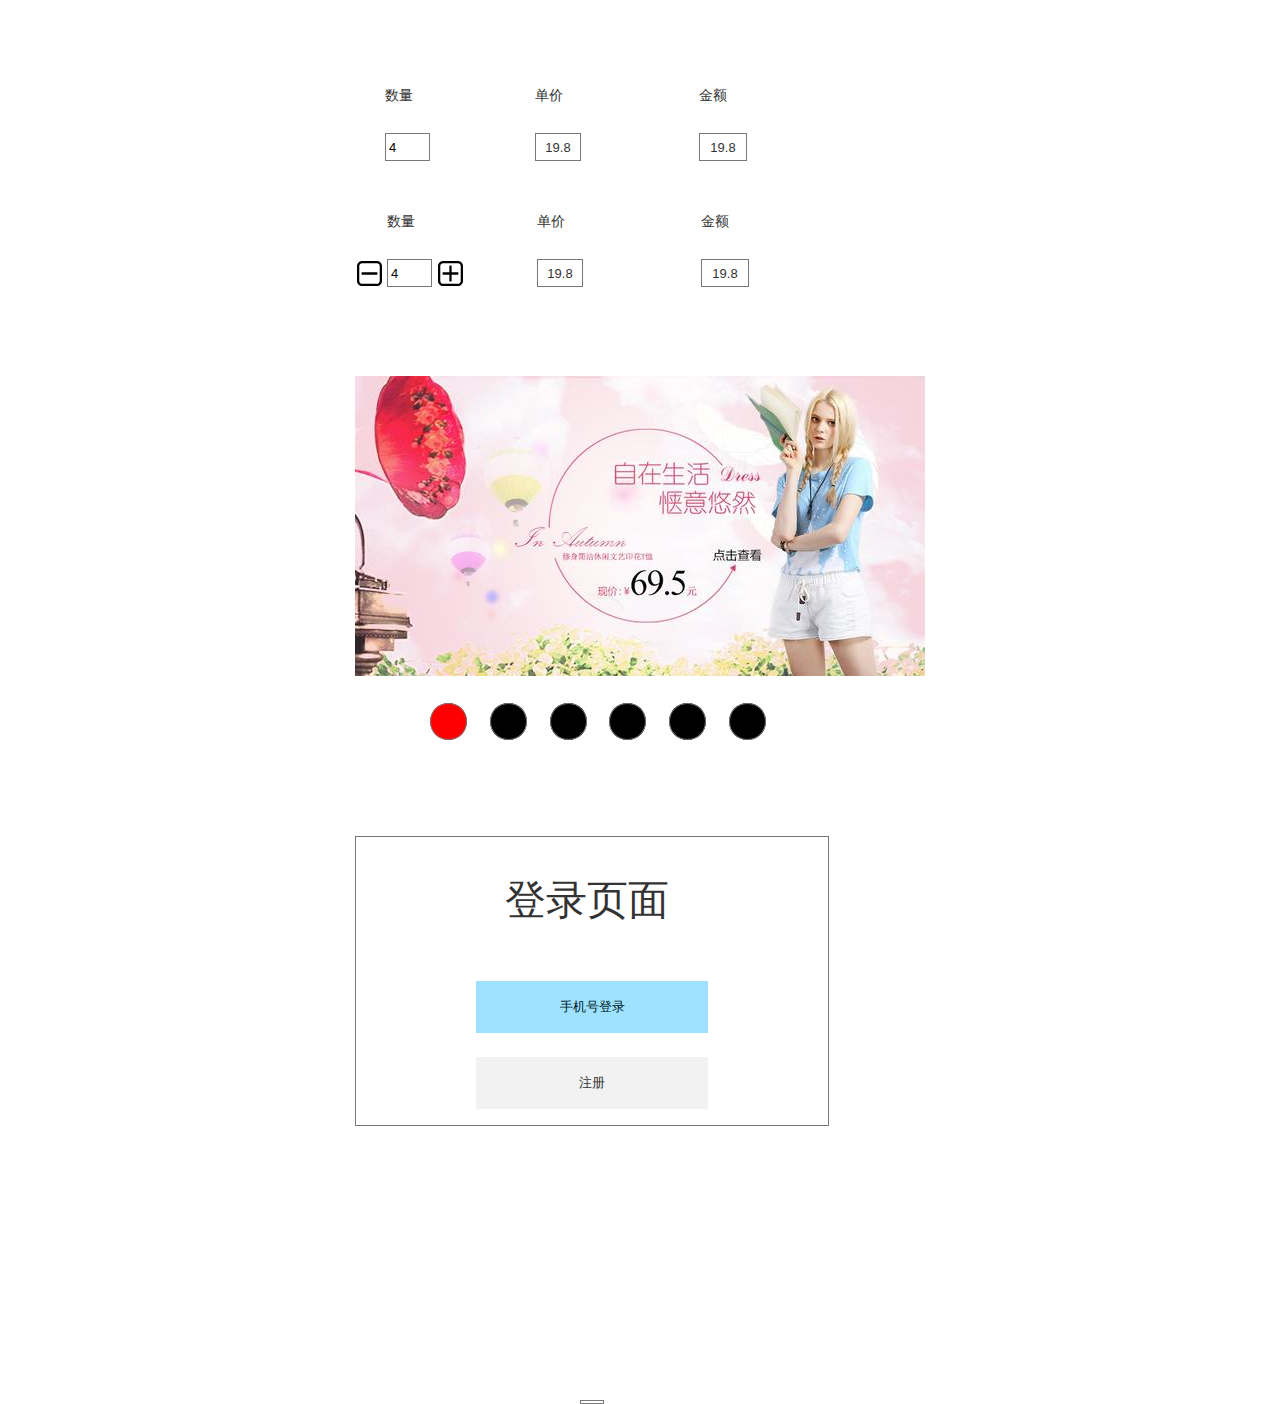
<file: index.html>
﻿<!DOCTYPE html>
<html>
  <head>
    <title>index</title>
    <meta http-equiv="X-UA-Compatible" content="IE=edge"/>
    <meta http-equiv="content-type" content="text/html; charset=utf-8"/>
    <link href="resources/css/axure_rp_page.css" type="text/css" rel="stylesheet"/>
    <link href="data/styles.css" type="text/css" rel="stylesheet"/>
    <link href="files/index/styles.css" type="text/css" rel="stylesheet"/>
    <script src="resources/scripts/jquery-3.2.1.min.js"></script>
    <script src="resources/scripts/axure/axQuery.js"></script>
    <script src="resources/scripts/axure/globals.js"></script>
    <script src="resources/scripts/axutils.js"></script>
    <script src="resources/scripts/axure/annotation.js"></script>
    <script src="resources/scripts/axure/axQuery.std.js"></script>
    <script src="resources/scripts/axure/doc.js"></script>
    <script src="resources/scripts/messagecenter.js"></script>
    <script src="resources/scripts/axure/events.js"></script>
    <script src="resources/scripts/axure/recording.js"></script>
    <script src="resources/scripts/axure/action.js"></script>
    <script src="resources/scripts/axure/expr.js"></script>
    <script src="resources/scripts/axure/geometry.js"></script>
    <script src="resources/scripts/axure/flyout.js"></script>
    <script src="resources/scripts/axure/model.js"></script>
    <script src="resources/scripts/axure/repeater.js"></script>
    <script src="resources/scripts/axure/sto.js"></script>
    <script src="resources/scripts/axure/utils.temp.js"></script>
    <script src="resources/scripts/axure/variables.js"></script>
    <script src="resources/scripts/axure/drag.js"></script>
    <script src="resources/scripts/axure/move.js"></script>
    <script src="resources/scripts/axure/visibility.js"></script>
    <script src="resources/scripts/axure/style.js"></script>
    <script src="resources/scripts/axure/adaptive.js"></script>
    <script src="resources/scripts/axure/tree.js"></script>
    <script src="resources/scripts/axure/init.temp.js"></script>
    <script src="resources/scripts/axure/legacy.js"></script>
    <script src="resources/scripts/axure/viewer.js"></script>
    <script src="resources/scripts/axure/math.js"></script>
    <script src="resources/scripts/axure/jquery.nicescroll.min.js"></script>
    <script src="data/document.js"></script>
    <script src="files/index/data.js"></script>
    <script type="text/javascript">
      $axure.utils.getTransparentGifPath = function() { return 'resources/images/transparent.gif'; };
      $axure.utils.getOtherPath = function() { return 'resources/Other.html'; };
      $axure.utils.getReloadPath = function() { return 'resources/reload.html'; };
    </script>
  </head>
  <body>
    <div id="base" class="">

      <!-- Unnamed (矩形) -->
      <div id="u0" class="ax_default label">
        <div id="u0_div" class=""></div>
        <div id="u0_text" class="text ">
          <p><span>数量</span></p>
        </div>
      </div>

      <!-- Unnamed (矩形) -->
      <div id="u1" class="ax_default label">
        <div id="u1_div" class=""></div>
        <div id="u1_text" class="text ">
          <p><span>单价</span></p>
        </div>
      </div>

      <!-- Unnamed (矩形) -->
      <div id="u2" class="ax_default label">
        <div id="u2_div" class=""></div>
        <div id="u2_text" class="text ">
          <p><span>金额</span></p>
        </div>
      </div>

      <!-- Unnamed (文本框(单行)) -->
      <div id="u3" class="ax_default text_field">
        <div id="u3_div" class=""></div>
        <input id="u3_input" type="text" value="4" class="u3_input"/>
      </div>

      <!-- price (矩形) -->
      <div id="u4" class="ax_default flow_shape" data-label="price">
        <div id="u4_div" class=""></div>
        <div id="u4_text" class="text ">
          <p><span>19.8</span></p>
        </div>
      </div>

      <!-- total (矩形) -->
      <div id="u5" class="ax_default flow_shape" data-label="total">
        <div id="u5_div" class=""></div>
        <div id="u5_text" class="text ">
          <p><span>19.8</span></p>
        </div>
      </div>

      <!-- Unnamed (矩形) -->
      <div id="u6" class="ax_default label">
        <div id="u6_div" class=""></div>
        <div id="u6_text" class="text ">
          <p><span>数量</span></p>
        </div>
      </div>

      <!-- Unnamed (矩形) -->
      <div id="u7" class="ax_default label">
        <div id="u7_div" class=""></div>
        <div id="u7_text" class="text ">
          <p><span>单价</span></p>
        </div>
      </div>

      <!-- Unnamed (矩形) -->
      <div id="u8" class="ax_default label">
        <div id="u8_div" class=""></div>
        <div id="u8_text" class="text ">
          <p><span>金额</span></p>
        </div>
      </div>

      <!-- Unnamed (文本框(单行)) -->
      <div id="u9" class="ax_default text_field">
        <div id="u9_div" class=""></div>
        <input id="u9_input" type="text" value="4" class="u9_input"/>
      </div>

      <!-- price (矩形) -->
      <div id="u10" class="ax_default flow_shape" data-label="price">
        <div id="u10_div" class=""></div>
        <div id="u10_text" class="text ">
          <p><span>19.8</span></p>
        </div>
      </div>

      <!-- total (矩形) -->
      <div id="u11" class="ax_default flow_shape" data-label="total">
        <div id="u11_div" class=""></div>
        <div id="u11_text" class="text ">
          <p><span>19.8</span></p>
        </div>
      </div>

      <!-- Unnamed (形状) -->
      <div id="u12" class="ax_default icon">
        <img id="u12_img" class="img " src="images/index/regen/u12.svg"/>
        <div id="u12_text" class="text " style="display:none; visibility: hidden">
          <p></p>
        </div>
      </div>

      <!-- Unnamed (形状) -->
      <div id="u13" class="ax_default icon">
        <img id="u13_img" class="img " src="images/index/regen/u13.svg"/>
        <div id="u13_text" class="text " style="display:none; visibility: hidden">
          <p></p>
        </div>
      </div>

      <!-- Unnamed (动态面板) -->
      <div id="u14" class="ax_default">
        <div id="u14_state0" class="panel_state" data-label="状态1" style="">
          <div id="u14_state0_content" class="panel_state_content">

            <!-- Unnamed (图像) -->
            <div id="u15" class="ax_default _图像">
              <img id="u15_img" class="img " src="images/index/regen/u15.png"/>
              <div id="u15_text" class="text " style="display:none; visibility: hidden">
                <p></p>
              </div>
            </div>
          </div>
        </div>
        <div id="u14_state1" class="panel_state" data-label="状态2" style="visibility: hidden;">
          <div id="u14_state1_content" class="panel_state_content">

            <!-- Unnamed (图像) -->
            <div id="u16" class="ax_default _图像">
              <img id="u16_img" class="img " src="images/index/regen/u16.png"/>
              <div id="u16_text" class="text " style="display:none; visibility: hidden">
                <p></p>
              </div>
            </div>
          </div>
        </div>
        <div id="u14_state2" class="panel_state" data-label="状态3" style="visibility: hidden;">
          <div id="u14_state2_content" class="panel_state_content">

            <!-- Unnamed (图像) -->
            <div id="u17" class="ax_default _图像">
              <img id="u17_img" class="img " src="images/index/regen/u17.png"/>
              <div id="u17_text" class="text " style="display:none; visibility: hidden">
                <p></p>
              </div>
            </div>
          </div>
        </div>
        <div id="u14_state3" class="panel_state" data-label="状态4" style="visibility: hidden;">
          <div id="u14_state3_content" class="panel_state_content">

            <!-- Unnamed (图像) -->
            <div id="u18" class="ax_default _图像">
              <img id="u18_img" class="img " src="images/index/regen/u18.png"/>
              <div id="u18_text" class="text " style="display:none; visibility: hidden">
                <p></p>
              </div>
            </div>
          </div>
        </div>
        <div id="u14_state4" class="panel_state" data-label="状态5" style="visibility: hidden;">
          <div id="u14_state4_content" class="panel_state_content">

            <!-- Unnamed (图像) -->
            <div id="u19" class="ax_default _图像">
              <img id="u19_img" class="img " src="images/index/regen/u19.png"/>
              <div id="u19_text" class="text " style="display:none; visibility: hidden">
                <p></p>
              </div>
            </div>
          </div>
        </div>
        <div id="u14_state5" class="panel_state" data-label="状态6" style="visibility: hidden;">
          <div id="u14_state5_content" class="panel_state_content">

            <!-- Unnamed (图像) -->
            <div id="u20" class="ax_default _图像">
              <img id="u20_img" class="img " src="images/index/regen/u20.png"/>
              <div id="u20_text" class="text " style="display:none; visibility: hidden">
                <p></p>
              </div>
            </div>
          </div>
        </div>
      </div>

      <!-- Unnamed (动态面板) -->
      <div id="u21" class="ax_default">
        <div id="u21_state0" class="panel_state" data-label="状态1" style="">
          <div id="u21_state0_content" class="panel_state_content">

            <!-- Unnamed (椭圆) -->
            <div id="u22" class="ax_default ellipse">
              <img id="u22_img" class="img " src="images/index/regen/u22.svg"/>
              <div id="u22_text" class="text " style="display:none; visibility: hidden">
                <p></p>
              </div>
            </div>

            <!-- Unnamed (椭圆) -->
            <div id="u23" class="ax_default ellipse">
              <img id="u23_img" class="img " src="images/index/regen/u23.svg"/>
              <div id="u23_text" class="text " style="display:none; visibility: hidden">
                <p></p>
              </div>
            </div>

            <!-- Unnamed (椭圆) -->
            <div id="u24" class="ax_default ellipse">
              <img id="u24_img" class="img " src="images/index/regen/u23.svg"/>
              <div id="u24_text" class="text " style="display:none; visibility: hidden">
                <p></p>
              </div>
            </div>

            <!-- Unnamed (椭圆) -->
            <div id="u25" class="ax_default ellipse">
              <img id="u25_img" class="img " src="images/index/regen/u23.svg"/>
              <div id="u25_text" class="text " style="display:none; visibility: hidden">
                <p></p>
              </div>
            </div>

            <!-- Unnamed (椭圆) -->
            <div id="u26" class="ax_default ellipse">
              <img id="u26_img" class="img " src="images/index/regen/u23.svg"/>
              <div id="u26_text" class="text " style="display:none; visibility: hidden">
                <p></p>
              </div>
            </div>

            <!-- Unnamed (椭圆) -->
            <div id="u27" class="ax_default ellipse">
              <img id="u27_img" class="img " src="images/index/regen/u23.svg"/>
              <div id="u27_text" class="text " style="display:none; visibility: hidden">
                <p></p>
              </div>
            </div>
          </div>
        </div>
        <div id="u21_state1" class="panel_state" data-label="状态2" style="visibility: hidden;">
          <div id="u21_state1_content" class="panel_state_content">

            <!-- Unnamed (椭圆) -->
            <div id="u28" class="ax_default ellipse">
              <img id="u28_img" class="img " src="images/index/regen/u23.svg"/>
              <div id="u28_text" class="text " style="display:none; visibility: hidden">
                <p></p>
              </div>
            </div>

            <!-- Unnamed (椭圆) -->
            <div id="u29" class="ax_default ellipse">
              <img id="u29_img" class="img " src="images/index/regen/u22.svg"/>
              <div id="u29_text" class="text " style="display:none; visibility: hidden">
                <p></p>
              </div>
            </div>

            <!-- Unnamed (椭圆) -->
            <div id="u30" class="ax_default ellipse">
              <img id="u30_img" class="img " src="images/index/regen/u23.svg"/>
              <div id="u30_text" class="text " style="display:none; visibility: hidden">
                <p></p>
              </div>
            </div>

            <!-- Unnamed (椭圆) -->
            <div id="u31" class="ax_default ellipse">
              <img id="u31_img" class="img " src="images/index/regen/u23.svg"/>
              <div id="u31_text" class="text " style="display:none; visibility: hidden">
                <p></p>
              </div>
            </div>

            <!-- Unnamed (椭圆) -->
            <div id="u32" class="ax_default ellipse">
              <img id="u32_img" class="img " src="images/index/regen/u23.svg"/>
              <div id="u32_text" class="text " style="display:none; visibility: hidden">
                <p></p>
              </div>
            </div>

            <!-- Unnamed (椭圆) -->
            <div id="u33" class="ax_default ellipse">
              <img id="u33_img" class="img " src="images/index/regen/u23.svg"/>
              <div id="u33_text" class="text " style="display:none; visibility: hidden">
                <p></p>
              </div>
            </div>
          </div>
        </div>
        <div id="u21_state2" class="panel_state" data-label="状态3" style="visibility: hidden;">
          <div id="u21_state2_content" class="panel_state_content">

            <!-- Unnamed (椭圆) -->
            <div id="u34" class="ax_default ellipse">
              <img id="u34_img" class="img " src="images/index/regen/u22.svg"/>
              <div id="u34_text" class="text " style="display:none; visibility: hidden">
                <p></p>
              </div>
            </div>

            <!-- Unnamed (椭圆) -->
            <div id="u35" class="ax_default ellipse">
              <img id="u35_img" class="img " src="images/index/regen/u23.svg"/>
              <div id="u35_text" class="text " style="display:none; visibility: hidden">
                <p></p>
              </div>
            </div>

            <!-- Unnamed (椭圆) -->
            <div id="u36" class="ax_default ellipse">
              <img id="u36_img" class="img " src="images/index/regen/u23.svg"/>
              <div id="u36_text" class="text " style="display:none; visibility: hidden">
                <p></p>
              </div>
            </div>

            <!-- Unnamed (椭圆) -->
            <div id="u37" class="ax_default ellipse">
              <img id="u37_img" class="img " src="images/index/regen/u23.svg"/>
              <div id="u37_text" class="text " style="display:none; visibility: hidden">
                <p></p>
              </div>
            </div>

            <!-- Unnamed (椭圆) -->
            <div id="u38" class="ax_default ellipse">
              <img id="u38_img" class="img " src="images/index/regen/u23.svg"/>
              <div id="u38_text" class="text " style="display:none; visibility: hidden">
                <p></p>
              </div>
            </div>

            <!-- Unnamed (椭圆) -->
            <div id="u39" class="ax_default ellipse">
              <img id="u39_img" class="img " src="images/index/regen/u23.svg"/>
              <div id="u39_text" class="text " style="display:none; visibility: hidden">
                <p></p>
              </div>
            </div>
          </div>
        </div>
        <div id="u21_state3" class="panel_state" data-label="状态4" style="visibility: hidden;">
          <div id="u21_state3_content" class="panel_state_content">

            <!-- Unnamed (椭圆) -->
            <div id="u40" class="ax_default ellipse">
              <img id="u40_img" class="img " src="images/index/regen/u23.svg"/>
              <div id="u40_text" class="text " style="display:none; visibility: hidden">
                <p></p>
              </div>
            </div>

            <!-- Unnamed (椭圆) -->
            <div id="u41" class="ax_default ellipse">
              <img id="u41_img" class="img " src="images/index/regen/u23.svg"/>
              <div id="u41_text" class="text " style="display:none; visibility: hidden">
                <p></p>
              </div>
            </div>

            <!-- Unnamed (椭圆) -->
            <div id="u42" class="ax_default ellipse">
              <img id="u42_img" class="img " src="images/index/regen/u23.svg"/>
              <div id="u42_text" class="text " style="display:none; visibility: hidden">
                <p></p>
              </div>
            </div>

            <!-- Unnamed (椭圆) -->
            <div id="u43" class="ax_default ellipse">
              <img id="u43_img" class="img " src="images/index/regen/u22.svg"/>
              <div id="u43_text" class="text " style="display:none; visibility: hidden">
                <p></p>
              </div>
            </div>

            <!-- Unnamed (椭圆) -->
            <div id="u44" class="ax_default ellipse">
              <img id="u44_img" class="img " src="images/index/regen/u23.svg"/>
              <div id="u44_text" class="text " style="display:none; visibility: hidden">
                <p></p>
              </div>
            </div>

            <!-- Unnamed (椭圆) -->
            <div id="u45" class="ax_default ellipse">
              <img id="u45_img" class="img " src="images/index/regen/u23.svg"/>
              <div id="u45_text" class="text " style="display:none; visibility: hidden">
                <p></p>
              </div>
            </div>
          </div>
        </div>
        <div id="u21_state4" class="panel_state" data-label="状态5" style="visibility: hidden;">
          <div id="u21_state4_content" class="panel_state_content">

            <!-- Unnamed (椭圆) -->
            <div id="u46" class="ax_default ellipse">
              <img id="u46_img" class="img " src="images/index/regen/u23.svg"/>
              <div id="u46_text" class="text " style="display:none; visibility: hidden">
                <p></p>
              </div>
            </div>

            <!-- Unnamed (椭圆) -->
            <div id="u47" class="ax_default ellipse">
              <img id="u47_img" class="img " src="images/index/regen/u23.svg"/>
              <div id="u47_text" class="text " style="display:none; visibility: hidden">
                <p></p>
              </div>
            </div>

            <!-- Unnamed (椭圆) -->
            <div id="u48" class="ax_default ellipse">
              <img id="u48_img" class="img " src="images/index/regen/u23.svg"/>
              <div id="u48_text" class="text " style="display:none; visibility: hidden">
                <p></p>
              </div>
            </div>

            <!-- Unnamed (椭圆) -->
            <div id="u49" class="ax_default ellipse">
              <img id="u49_img" class="img " src="images/index/regen/u23.svg"/>
              <div id="u49_text" class="text " style="display:none; visibility: hidden">
                <p></p>
              </div>
            </div>

            <!-- Unnamed (椭圆) -->
            <div id="u50" class="ax_default ellipse">
              <img id="u50_img" class="img " src="images/index/regen/u50.svg"/>
              <div id="u50_text" class="text " style="display:none; visibility: hidden">
                <p></p>
              </div>
            </div>

            <!-- Unnamed (椭圆) -->
            <div id="u51" class="ax_default ellipse">
              <img id="u51_img" class="img " src="images/index/regen/u23.svg"/>
              <div id="u51_text" class="text " style="display:none; visibility: hidden">
                <p></p>
              </div>
            </div>
          </div>
        </div>
        <div id="u21_state5" class="panel_state" data-label="状态6" style="visibility: hidden;">
          <div id="u21_state5_content" class="panel_state_content">

            <!-- Unnamed (椭圆) -->
            <div id="u52" class="ax_default ellipse">
              <img id="u52_img" class="img " src="images/index/regen/u52.svg"/>
              <div id="u52_text" class="text " style="display:none; visibility: hidden">
                <p></p>
              </div>
            </div>

            <!-- Unnamed (椭圆) -->
            <div id="u53" class="ax_default ellipse">
              <img id="u53_img" class="img " src="images/index/regen/u23.svg"/>
              <div id="u53_text" class="text " style="display:none; visibility: hidden">
                <p></p>
              </div>
            </div>

            <!-- Unnamed (椭圆) -->
            <div id="u54" class="ax_default ellipse">
              <img id="u54_img" class="img " src="images/index/regen/u23.svg"/>
              <div id="u54_text" class="text " style="display:none; visibility: hidden">
                <p></p>
              </div>
            </div>

            <!-- Unnamed (椭圆) -->
            <div id="u55" class="ax_default ellipse">
              <img id="u55_img" class="img " src="images/index/regen/u23.svg"/>
              <div id="u55_text" class="text " style="display:none; visibility: hidden">
                <p></p>
              </div>
            </div>

            <!-- Unnamed (椭圆) -->
            <div id="u56" class="ax_default ellipse">
              <img id="u56_img" class="img " src="images/index/regen/u23.svg"/>
              <div id="u56_text" class="text " style="display:none; visibility: hidden">
                <p></p>
              </div>
            </div>

            <!-- Unnamed (椭圆) -->
            <div id="u57" class="ax_default ellipse">
              <img id="u57_img" class="img " src="images/index/regen/u22.svg"/>
              <div id="u57_text" class="text " style="display:none; visibility: hidden">
                <p></p>
              </div>
            </div>
          </div>
        </div>
      </div>

      <!-- state (矩形) -->
      <div id="u58" class="ax_default label ax_default_hidden" data-label="state" style="display:none; visibility: hidden">
        <div id="u58_div" class=""></div>
        <div id="u58_text" class="text ">
          <p><span>标签</span></p>
        </div>
      </div>

      <!-- Unnamed (矩形) -->
      <div id="u59" class="ax_default box_1">
        <div id="u59_div" class=""></div>
        <div id="u59_text" class="text " style="display:none; visibility: hidden">
          <p></p>
        </div>
      </div>

      <!-- Unnamed (矩形) -->
      <div id="u60" class="ax_default box_2">
        <div id="u60_div" class=""></div>
        <div id="u60_text" class="text ">
          <p><span>手机号登录</span></p>
        </div>
      </div>

      <!-- Unnamed (矩形) -->
      <div id="u61" class="ax_default box_2">
        <div id="u61_div" class=""></div>
        <div id="u61_text" class="text ">
          <p><span>注册</span></p>
        </div>
      </div>

      <!-- Unnamed (矩形) -->
      <div id="u62" class="ax_default label">
        <div id="u62_div" class=""></div>
        <div id="u62_text" class="text ">
          <p><span>登录页面</span></p>
        </div>
      </div>

      <!-- Unnamed (矩形) -->
      <div id="u63" class="ax_default box_1">
        <div id="u63_div" class=""></div>
        <div id="u63_text" class="text " style="display:none; visibility: hidden">
          <p></p>
        </div>
      </div>
    </div>
    <script src="resources/scripts/axure/ios.js"></script>
  </body>
</html>
</file>
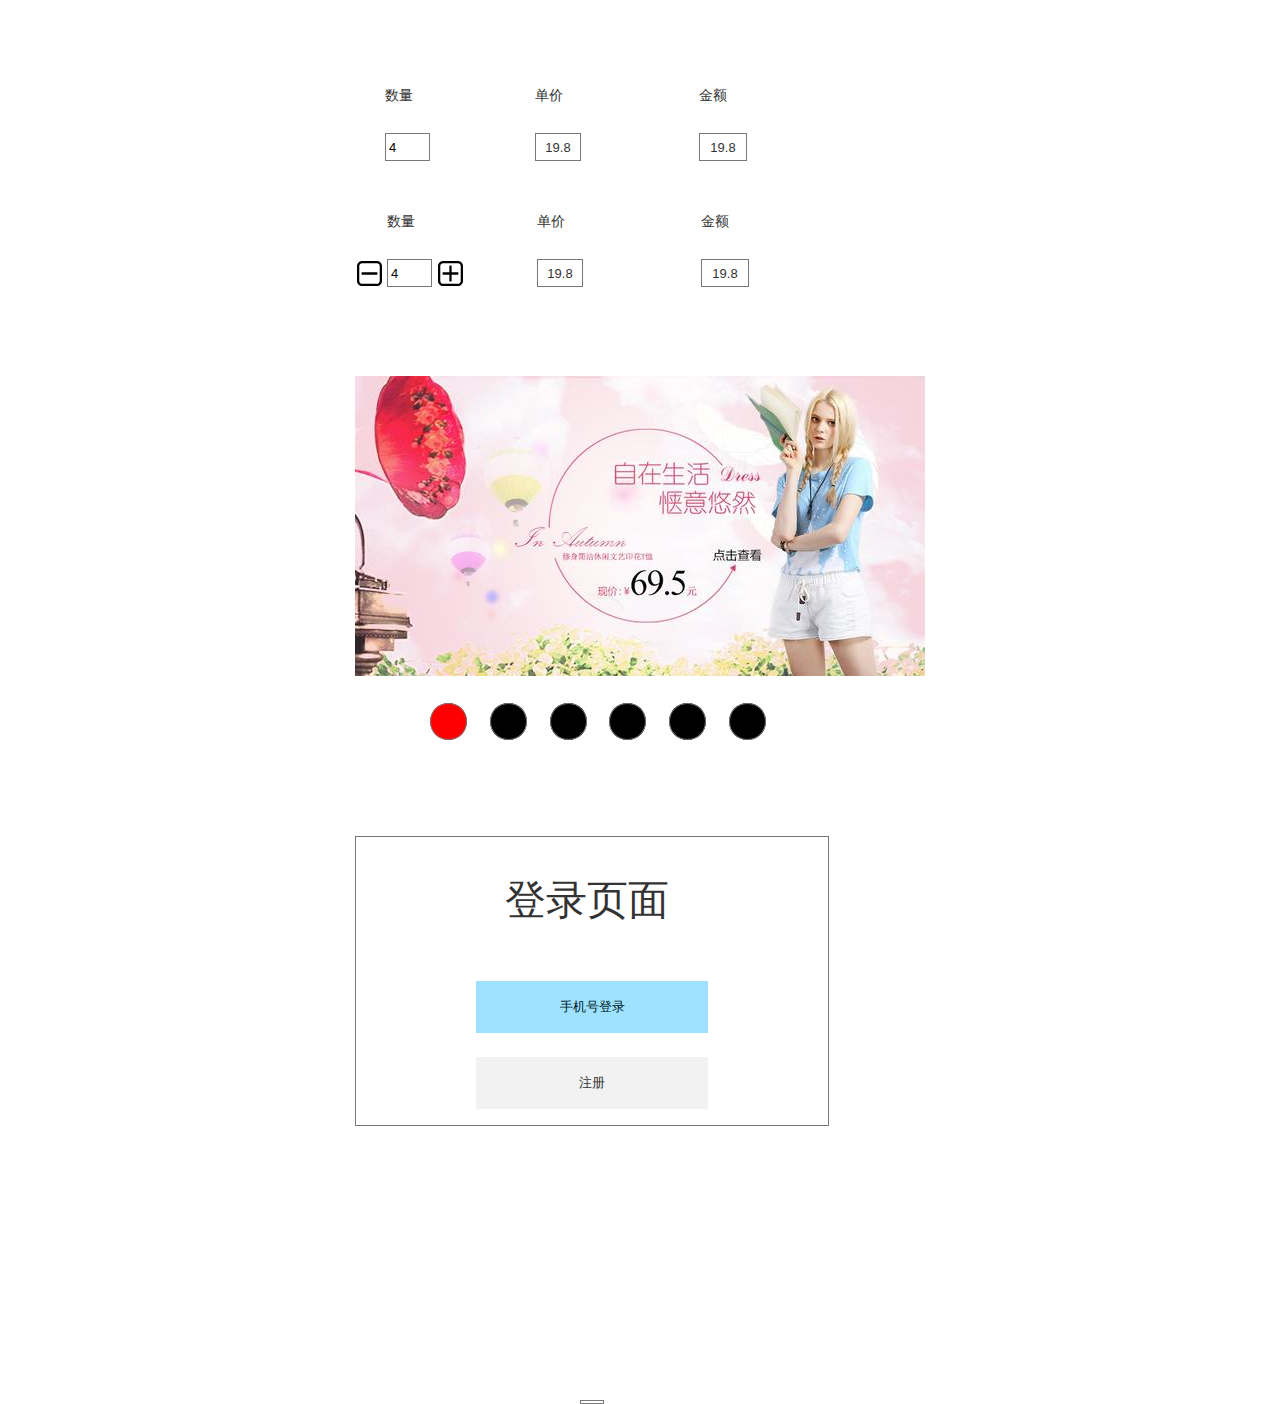
<file: page_1.html>
﻿<!DOCTYPE html>
<html>
  <head>
    <title>Page 1</title>
    <meta http-equiv="X-UA-Compatible" content="IE=edge"/>
    <meta http-equiv="content-type" content="text/html; charset=utf-8"/>
    <link href="resources/css/axure_rp_page.css" type="text/css" rel="stylesheet"/>
    <link href="data/styles.css" type="text/css" rel="stylesheet"/>
    <link href="files/page_1/styles.css" type="text/css" rel="stylesheet"/>
    <script src="resources/scripts/jquery-3.2.1.min.js"></script>
    <script src="resources/scripts/axure/axQuery.js"></script>
    <script src="resources/scripts/axure/globals.js"></script>
    <script src="resources/scripts/axutils.js"></script>
    <script src="resources/scripts/axure/annotation.js"></script>
    <script src="resources/scripts/axure/axQuery.std.js"></script>
    <script src="resources/scripts/axure/doc.js"></script>
    <script src="resources/scripts/messagecenter.js"></script>
    <script src="resources/scripts/axure/events.js"></script>
    <script src="resources/scripts/axure/recording.js"></script>
    <script src="resources/scripts/axure/action.js"></script>
    <script src="resources/scripts/axure/expr.js"></script>
    <script src="resources/scripts/axure/geometry.js"></script>
    <script src="resources/scripts/axure/flyout.js"></script>
    <script src="resources/scripts/axure/model.js"></script>
    <script src="resources/scripts/axure/repeater.js"></script>
    <script src="resources/scripts/axure/sto.js"></script>
    <script src="resources/scripts/axure/utils.temp.js"></script>
    <script src="resources/scripts/axure/variables.js"></script>
    <script src="resources/scripts/axure/drag.js"></script>
    <script src="resources/scripts/axure/move.js"></script>
    <script src="resources/scripts/axure/visibility.js"></script>
    <script src="resources/scripts/axure/style.js"></script>
    <script src="resources/scripts/axure/adaptive.js"></script>
    <script src="resources/scripts/axure/tree.js"></script>
    <script src="resources/scripts/axure/init.temp.js"></script>
    <script src="resources/scripts/axure/legacy.js"></script>
    <script src="resources/scripts/axure/viewer.js"></script>
    <script src="resources/scripts/axure/math.js"></script>
    <script src="resources/scripts/axure/jquery.nicescroll.min.js"></script>
    <script src="data/document.js"></script>
    <script src="files/page_1/data.js"></script>
    <script type="text/javascript">
      $axure.utils.getTransparentGifPath = function() { return 'resources/images/transparent.gif'; };
      $axure.utils.getOtherPath = function() { return 'resources/Other.html'; };
      $axure.utils.getReloadPath = function() { return 'resources/reload.html'; };
    </script>
  </head>
  <body>
    <div id="base" class="">

      <!-- Unnamed (矩形) -->
      <div id="u0" class="ax_default label">
        <div id="u0_div" class=""></div>
        <div id="u0_text" class="text ">
          <p><span>数量</span></p>
        </div>
      </div>

      <!-- Unnamed (矩形) -->
      <div id="u1" class="ax_default label">
        <div id="u1_div" class=""></div>
        <div id="u1_text" class="text ">
          <p><span>单价</span></p>
        </div>
      </div>

      <!-- Unnamed (矩形) -->
      <div id="u2" class="ax_default label">
        <div id="u2_div" class=""></div>
        <div id="u2_text" class="text ">
          <p><span>金额</span></p>
        </div>
      </div>

      <!-- Unnamed (文本框(单行)) -->
      <div id="u3" class="ax_default text_field">
        <div id="u3_div" class=""></div>
        <input id="u3_input" type="text" value="4" class="u3_input"/>
      </div>

      <!-- price (矩形) -->
      <div id="u4" class="ax_default flow_shape" data-label="price">
        <div id="u4_div" class=""></div>
        <div id="u4_text" class="text ">
          <p><span>19.8</span></p>
        </div>
      </div>

      <!-- total (矩形) -->
      <div id="u5" class="ax_default flow_shape" data-label="total">
        <div id="u5_div" class=""></div>
        <div id="u5_text" class="text ">
          <p><span>19.8</span></p>
        </div>
      </div>

      <!-- Unnamed (矩形) -->
      <div id="u6" class="ax_default label">
        <div id="u6_div" class=""></div>
        <div id="u6_text" class="text ">
          <p><span>数量</span></p>
        </div>
      </div>

      <!-- Unnamed (矩形) -->
      <div id="u7" class="ax_default label">
        <div id="u7_div" class=""></div>
        <div id="u7_text" class="text ">
          <p><span>单价</span></p>
        </div>
      </div>

      <!-- Unnamed (矩形) -->
      <div id="u8" class="ax_default label">
        <div id="u8_div" class=""></div>
        <div id="u8_text" class="text ">
          <p><span>金额</span></p>
        </div>
      </div>

      <!-- Unnamed (文本框(单行)) -->
      <div id="u9" class="ax_default text_field">
        <div id="u9_div" class=""></div>
        <input id="u9_input" type="text" value="4" class="u9_input"/>
      </div>

      <!-- price (矩形) -->
      <div id="u10" class="ax_default flow_shape" data-label="price">
        <div id="u10_div" class=""></div>
        <div id="u10_text" class="text ">
          <p><span>19.8</span></p>
        </div>
      </div>

      <!-- total (矩形) -->
      <div id="u11" class="ax_default flow_shape" data-label="total">
        <div id="u11_div" class=""></div>
        <div id="u11_text" class="text ">
          <p><span>19.8</span></p>
        </div>
      </div>

      <!-- Unnamed (形状) -->
      <div id="u12" class="ax_default icon">
        <img id="u12_img" class="img " src="images/page_1/regen/u12.svg"/>
        <div id="u12_text" class="text " style="display:none; visibility: hidden">
          <p></p>
        </div>
      </div>

      <!-- Unnamed (形状) -->
      <div id="u13" class="ax_default icon">
        <img id="u13_img" class="img " src="images/page_1/regen/u13.svg"/>
        <div id="u13_text" class="text " style="display:none; visibility: hidden">
          <p></p>
        </div>
      </div>

      <!-- Unnamed (动态面板) -->
      <div id="u14" class="ax_default">
        <div id="u14_state0" class="panel_state" data-label="状态1" style="">
          <div id="u14_state0_content" class="panel_state_content">

            <!-- Unnamed (图像) -->
            <div id="u15" class="ax_default _图像">
              <img id="u15_img" class="img " src="images/page_1/regen/u15.png"/>
              <div id="u15_text" class="text " style="display:none; visibility: hidden">
                <p></p>
              </div>
            </div>
          </div>
        </div>
        <div id="u14_state1" class="panel_state" data-label="状态2" style="visibility: hidden;">
          <div id="u14_state1_content" class="panel_state_content">

            <!-- Unnamed (图像) -->
            <div id="u16" class="ax_default _图像">
              <img id="u16_img" class="img " src="images/page_1/regen/u16.png"/>
              <div id="u16_text" class="text " style="display:none; visibility: hidden">
                <p></p>
              </div>
            </div>
          </div>
        </div>
        <div id="u14_state2" class="panel_state" data-label="状态3" style="visibility: hidden;">
          <div id="u14_state2_content" class="panel_state_content">

            <!-- Unnamed (图像) -->
            <div id="u17" class="ax_default _图像">
              <img id="u17_img" class="img " src="images/page_1/regen/u17.png"/>
              <div id="u17_text" class="text " style="display:none; visibility: hidden">
                <p></p>
              </div>
            </div>
          </div>
        </div>
        <div id="u14_state3" class="panel_state" data-label="状态4" style="visibility: hidden;">
          <div id="u14_state3_content" class="panel_state_content">

            <!-- Unnamed (图像) -->
            <div id="u18" class="ax_default _图像">
              <img id="u18_img" class="img " src="images/page_1/regen/u18.png"/>
              <div id="u18_text" class="text " style="display:none; visibility: hidden">
                <p></p>
              </div>
            </div>
          </div>
        </div>
        <div id="u14_state4" class="panel_state" data-label="状态5" style="visibility: hidden;">
          <div id="u14_state4_content" class="panel_state_content">

            <!-- Unnamed (图像) -->
            <div id="u19" class="ax_default _图像">
              <img id="u19_img" class="img " src="images/page_1/regen/u19.png"/>
              <div id="u19_text" class="text " style="display:none; visibility: hidden">
                <p></p>
              </div>
            </div>
          </div>
        </div>
        <div id="u14_state5" class="panel_state" data-label="状态6" style="visibility: hidden;">
          <div id="u14_state5_content" class="panel_state_content">

            <!-- Unnamed (图像) -->
            <div id="u20" class="ax_default _图像">
              <img id="u20_img" class="img " src="images/page_1/regen/u20.png"/>
              <div id="u20_text" class="text " style="display:none; visibility: hidden">
                <p></p>
              </div>
            </div>
          </div>
        </div>
      </div>

      <!-- Unnamed (动态面板) -->
      <div id="u21" class="ax_default">
        <div id="u21_state0" class="panel_state" data-label="状态1" style="">
          <div id="u21_state0_content" class="panel_state_content">

            <!-- Unnamed (椭圆) -->
            <div id="u22" class="ax_default ellipse">
              <img id="u22_img" class="img " src="images/page_1/regen/u22.svg"/>
              <div id="u22_text" class="text " style="display:none; visibility: hidden">
                <p></p>
              </div>
            </div>

            <!-- Unnamed (椭圆) -->
            <div id="u23" class="ax_default ellipse">
              <img id="u23_img" class="img " src="images/page_1/regen/u23.svg"/>
              <div id="u23_text" class="text " style="display:none; visibility: hidden">
                <p></p>
              </div>
            </div>

            <!-- Unnamed (椭圆) -->
            <div id="u24" class="ax_default ellipse">
              <img id="u24_img" class="img " src="images/page_1/regen/u23.svg"/>
              <div id="u24_text" class="text " style="display:none; visibility: hidden">
                <p></p>
              </div>
            </div>

            <!-- Unnamed (椭圆) -->
            <div id="u25" class="ax_default ellipse">
              <img id="u25_img" class="img " src="images/page_1/regen/u23.svg"/>
              <div id="u25_text" class="text " style="display:none; visibility: hidden">
                <p></p>
              </div>
            </div>

            <!-- Unnamed (椭圆) -->
            <div id="u26" class="ax_default ellipse">
              <img id="u26_img" class="img " src="images/page_1/regen/u23.svg"/>
              <div id="u26_text" class="text " style="display:none; visibility: hidden">
                <p></p>
              </div>
            </div>

            <!-- Unnamed (椭圆) -->
            <div id="u27" class="ax_default ellipse">
              <img id="u27_img" class="img " src="images/page_1/regen/u23.svg"/>
              <div id="u27_text" class="text " style="display:none; visibility: hidden">
                <p></p>
              </div>
            </div>
          </div>
        </div>
        <div id="u21_state1" class="panel_state" data-label="状态2" style="visibility: hidden;">
          <div id="u21_state1_content" class="panel_state_content">

            <!-- Unnamed (椭圆) -->
            <div id="u28" class="ax_default ellipse">
              <img id="u28_img" class="img " src="images/page_1/regen/u23.svg"/>
              <div id="u28_text" class="text " style="display:none; visibility: hidden">
                <p></p>
              </div>
            </div>

            <!-- Unnamed (椭圆) -->
            <div id="u29" class="ax_default ellipse">
              <img id="u29_img" class="img " src="images/page_1/regen/u22.svg"/>
              <div id="u29_text" class="text " style="display:none; visibility: hidden">
                <p></p>
              </div>
            </div>

            <!-- Unnamed (椭圆) -->
            <div id="u30" class="ax_default ellipse">
              <img id="u30_img" class="img " src="images/page_1/regen/u23.svg"/>
              <div id="u30_text" class="text " style="display:none; visibility: hidden">
                <p></p>
              </div>
            </div>

            <!-- Unnamed (椭圆) -->
            <div id="u31" class="ax_default ellipse">
              <img id="u31_img" class="img " src="images/page_1/regen/u23.svg"/>
              <div id="u31_text" class="text " style="display:none; visibility: hidden">
                <p></p>
              </div>
            </div>

            <!-- Unnamed (椭圆) -->
            <div id="u32" class="ax_default ellipse">
              <img id="u32_img" class="img " src="images/page_1/regen/u23.svg"/>
              <div id="u32_text" class="text " style="display:none; visibility: hidden">
                <p></p>
              </div>
            </div>

            <!-- Unnamed (椭圆) -->
            <div id="u33" class="ax_default ellipse">
              <img id="u33_img" class="img " src="images/page_1/regen/u23.svg"/>
              <div id="u33_text" class="text " style="display:none; visibility: hidden">
                <p></p>
              </div>
            </div>
          </div>
        </div>
        <div id="u21_state2" class="panel_state" data-label="状态3" style="visibility: hidden;">
          <div id="u21_state2_content" class="panel_state_content">

            <!-- Unnamed (椭圆) -->
            <div id="u34" class="ax_default ellipse">
              <img id="u34_img" class="img " src="images/page_1/regen/u22.svg"/>
              <div id="u34_text" class="text " style="display:none; visibility: hidden">
                <p></p>
              </div>
            </div>

            <!-- Unnamed (椭圆) -->
            <div id="u35" class="ax_default ellipse">
              <img id="u35_img" class="img " src="images/page_1/regen/u23.svg"/>
              <div id="u35_text" class="text " style="display:none; visibility: hidden">
                <p></p>
              </div>
            </div>

            <!-- Unnamed (椭圆) -->
            <div id="u36" class="ax_default ellipse">
              <img id="u36_img" class="img " src="images/page_1/regen/u23.svg"/>
              <div id="u36_text" class="text " style="display:none; visibility: hidden">
                <p></p>
              </div>
            </div>

            <!-- Unnamed (椭圆) -->
            <div id="u37" class="ax_default ellipse">
              <img id="u37_img" class="img " src="images/page_1/regen/u23.svg"/>
              <div id="u37_text" class="text " style="display:none; visibility: hidden">
                <p></p>
              </div>
            </div>

            <!-- Unnamed (椭圆) -->
            <div id="u38" class="ax_default ellipse">
              <img id="u38_img" class="img " src="images/page_1/regen/u23.svg"/>
              <div id="u38_text" class="text " style="display:none; visibility: hidden">
                <p></p>
              </div>
            </div>

            <!-- Unnamed (椭圆) -->
            <div id="u39" class="ax_default ellipse">
              <img id="u39_img" class="img " src="images/page_1/regen/u23.svg"/>
              <div id="u39_text" class="text " style="display:none; visibility: hidden">
                <p></p>
              </div>
            </div>
          </div>
        </div>
        <div id="u21_state3" class="panel_state" data-label="状态4" style="visibility: hidden;">
          <div id="u21_state3_content" class="panel_state_content">

            <!-- Unnamed (椭圆) -->
            <div id="u40" class="ax_default ellipse">
              <img id="u40_img" class="img " src="images/page_1/regen/u23.svg"/>
              <div id="u40_text" class="text " style="display:none; visibility: hidden">
                <p></p>
              </div>
            </div>

            <!-- Unnamed (椭圆) -->
            <div id="u41" class="ax_default ellipse">
              <img id="u41_img" class="img " src="images/page_1/regen/u23.svg"/>
              <div id="u41_text" class="text " style="display:none; visibility: hidden">
                <p></p>
              </div>
            </div>

            <!-- Unnamed (椭圆) -->
            <div id="u42" class="ax_default ellipse">
              <img id="u42_img" class="img " src="images/page_1/regen/u23.svg"/>
              <div id="u42_text" class="text " style="display:none; visibility: hidden">
                <p></p>
              </div>
            </div>

            <!-- Unnamed (椭圆) -->
            <div id="u43" class="ax_default ellipse">
              <img id="u43_img" class="img " src="images/page_1/regen/u22.svg"/>
              <div id="u43_text" class="text " style="display:none; visibility: hidden">
                <p></p>
              </div>
            </div>

            <!-- Unnamed (椭圆) -->
            <div id="u44" class="ax_default ellipse">
              <img id="u44_img" class="img " src="images/page_1/regen/u23.svg"/>
              <div id="u44_text" class="text " style="display:none; visibility: hidden">
                <p></p>
              </div>
            </div>

            <!-- Unnamed (椭圆) -->
            <div id="u45" class="ax_default ellipse">
              <img id="u45_img" class="img " src="images/page_1/regen/u23.svg"/>
              <div id="u45_text" class="text " style="display:none; visibility: hidden">
                <p></p>
              </div>
            </div>
          </div>
        </div>
        <div id="u21_state4" class="panel_state" data-label="状态5" style="visibility: hidden;">
          <div id="u21_state4_content" class="panel_state_content">

            <!-- Unnamed (椭圆) -->
            <div id="u46" class="ax_default ellipse">
              <img id="u46_img" class="img " src="images/page_1/regen/u23.svg"/>
              <div id="u46_text" class="text " style="display:none; visibility: hidden">
                <p></p>
              </div>
            </div>

            <!-- Unnamed (椭圆) -->
            <div id="u47" class="ax_default ellipse">
              <img id="u47_img" class="img " src="images/page_1/regen/u23.svg"/>
              <div id="u47_text" class="text " style="display:none; visibility: hidden">
                <p></p>
              </div>
            </div>

            <!-- Unnamed (椭圆) -->
            <div id="u48" class="ax_default ellipse">
              <img id="u48_img" class="img " src="images/page_1/regen/u23.svg"/>
              <div id="u48_text" class="text " style="display:none; visibility: hidden">
                <p></p>
              </div>
            </div>

            <!-- Unnamed (椭圆) -->
            <div id="u49" class="ax_default ellipse">
              <img id="u49_img" class="img " src="images/page_1/regen/u23.svg"/>
              <div id="u49_text" class="text " style="display:none; visibility: hidden">
                <p></p>
              </div>
            </div>

            <!-- Unnamed (椭圆) -->
            <div id="u50" class="ax_default ellipse">
              <img id="u50_img" class="img " src="images/page_1/regen/u50.svg"/>
              <div id="u50_text" class="text " style="display:none; visibility: hidden">
                <p></p>
              </div>
            </div>

            <!-- Unnamed (椭圆) -->
            <div id="u51" class="ax_default ellipse">
              <img id="u51_img" class="img " src="images/page_1/regen/u23.svg"/>
              <div id="u51_text" class="text " style="display:none; visibility: hidden">
                <p></p>
              </div>
            </div>
          </div>
        </div>
        <div id="u21_state5" class="panel_state" data-label="状态6" style="visibility: hidden;">
          <div id="u21_state5_content" class="panel_state_content">

            <!-- Unnamed (椭圆) -->
            <div id="u52" class="ax_default ellipse">
              <img id="u52_img" class="img " src="images/page_1/regen/u52.svg"/>
              <div id="u52_text" class="text " style="display:none; visibility: hidden">
                <p></p>
              </div>
            </div>

            <!-- Unnamed (椭圆) -->
            <div id="u53" class="ax_default ellipse">
              <img id="u53_img" class="img " src="images/page_1/regen/u23.svg"/>
              <div id="u53_text" class="text " style="display:none; visibility: hidden">
                <p></p>
              </div>
            </div>

            <!-- Unnamed (椭圆) -->
            <div id="u54" class="ax_default ellipse">
              <img id="u54_img" class="img " src="images/page_1/regen/u23.svg"/>
              <div id="u54_text" class="text " style="display:none; visibility: hidden">
                <p></p>
              </div>
            </div>

            <!-- Unnamed (椭圆) -->
            <div id="u55" class="ax_default ellipse">
              <img id="u55_img" class="img " src="images/page_1/regen/u23.svg"/>
              <div id="u55_text" class="text " style="display:none; visibility: hidden">
                <p></p>
              </div>
            </div>

            <!-- Unnamed (椭圆) -->
            <div id="u56" class="ax_default ellipse">
              <img id="u56_img" class="img " src="images/page_1/regen/u23.svg"/>
              <div id="u56_text" class="text " style="display:none; visibility: hidden">
                <p></p>
              </div>
            </div>

            <!-- Unnamed (椭圆) -->
            <div id="u57" class="ax_default ellipse">
              <img id="u57_img" class="img " src="images/page_1/regen/u22.svg"/>
              <div id="u57_text" class="text " style="display:none; visibility: hidden">
                <p></p>
              </div>
            </div>
          </div>
        </div>
      </div>

      <!-- state (矩形) -->
      <div id="u58" class="ax_default label ax_default_hidden" data-label="state" style="display:none; visibility: hidden">
        <div id="u58_div" class=""></div>
        <div id="u58_text" class="text ">
          <p><span>标签</span></p>
        </div>
      </div>

      <!-- Unnamed (矩形) -->
      <div id="u59" class="ax_default box_1">
        <div id="u59_div" class=""></div>
        <div id="u59_text" class="text " style="display:none; visibility: hidden">
          <p></p>
        </div>
      </div>

      <!-- Unnamed (矩形) -->
      <div id="u60" class="ax_default box_2">
        <div id="u60_div" class=""></div>
        <div id="u60_text" class="text ">
          <p><span>手机号登录</span></p>
        </div>
      </div>

      <!-- Unnamed (矩形) -->
      <div id="u61" class="ax_default box_2">
        <div id="u61_div" class=""></div>
        <div id="u61_text" class="text ">
          <p><span>注册</span></p>
        </div>
      </div>

      <!-- Unnamed (矩形) -->
      <div id="u62" class="ax_default label">
        <div id="u62_div" class=""></div>
        <div id="u62_text" class="text ">
          <p><span>登录页面</span></p>
        </div>
      </div>

      <!-- Unnamed (矩形) -->
      <div id="u63" class="ax_default box_1">
        <div id="u63_div" class=""></div>
        <div id="u63_text" class="text " style="display:none; visibility: hidden">
          <p></p>
        </div>
      </div>
    </div>
    <script src="resources/scripts/axure/ios.js"></script>
  </body>
</html>
</file>
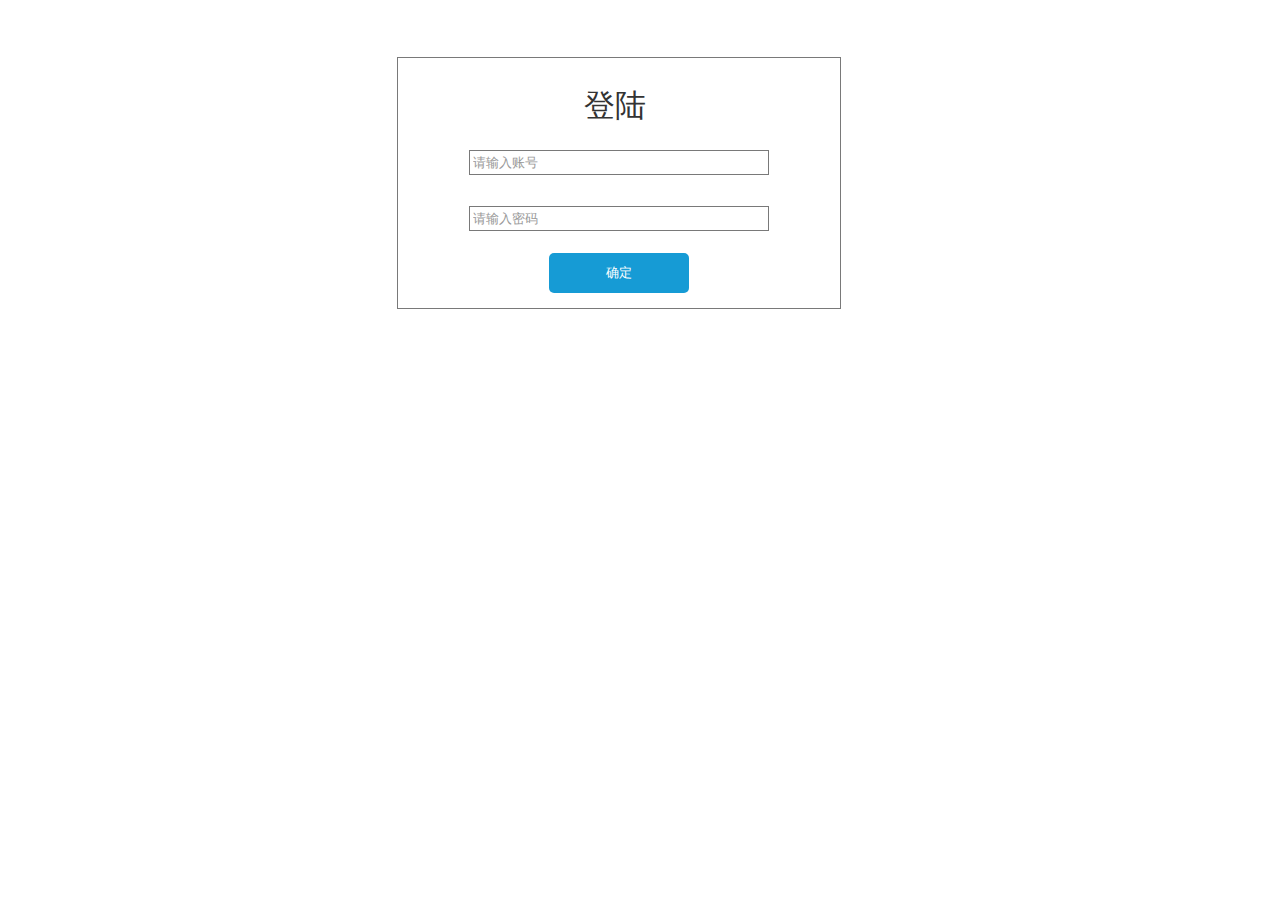
<file: 页面_1.html>
﻿<!DOCTYPE html>
<html>
  <head>
    <title>页面_1</title>
    <meta http-equiv="X-UA-Compatible" content="IE=edge"/>
    <meta http-equiv="content-type" content="text/html; charset=utf-8"/>
    <link href="resources/css/axure_rp_page.css" type="text/css" rel="stylesheet"/>
    <link href="data/styles.css" type="text/css" rel="stylesheet"/>
    <link href="files/页面_1/styles.css" type="text/css" rel="stylesheet"/>
    <script src="resources/scripts/jquery-3.2.1.min.js"></script>
    <script src="resources/scripts/axure/axQuery.js"></script>
    <script src="resources/scripts/axure/globals.js"></script>
    <script src="resources/scripts/axutils.js"></script>
    <script src="resources/scripts/axure/annotation.js"></script>
    <script src="resources/scripts/axure/axQuery.std.js"></script>
    <script src="resources/scripts/axure/doc.js"></script>
    <script src="resources/scripts/messagecenter.js"></script>
    <script src="resources/scripts/axure/events.js"></script>
    <script src="resources/scripts/axure/recording.js"></script>
    <script src="resources/scripts/axure/action.js"></script>
    <script src="resources/scripts/axure/expr.js"></script>
    <script src="resources/scripts/axure/geometry.js"></script>
    <script src="resources/scripts/axure/flyout.js"></script>
    <script src="resources/scripts/axure/model.js"></script>
    <script src="resources/scripts/axure/repeater.js"></script>
    <script src="resources/scripts/axure/sto.js"></script>
    <script src="resources/scripts/axure/utils.temp.js"></script>
    <script src="resources/scripts/axure/variables.js"></script>
    <script src="resources/scripts/axure/drag.js"></script>
    <script src="resources/scripts/axure/move.js"></script>
    <script src="resources/scripts/axure/visibility.js"></script>
    <script src="resources/scripts/axure/style.js"></script>
    <script src="resources/scripts/axure/adaptive.js"></script>
    <script src="resources/scripts/axure/tree.js"></script>
    <script src="resources/scripts/axure/init.temp.js"></script>
    <script src="resources/scripts/axure/legacy.js"></script>
    <script src="resources/scripts/axure/viewer.js"></script>
    <script src="resources/scripts/axure/math.js"></script>
    <script src="resources/scripts/axure/jquery.nicescroll.min.js"></script>
    <script src="data/document.js"></script>
    <script src="files/页面_1/data.js"></script>
    <script type="text/javascript">
      $axure.utils.getTransparentGifPath = function() { return 'resources/images/transparent.gif'; };
      $axure.utils.getOtherPath = function() { return 'resources/Other.html'; };
      $axure.utils.getReloadPath = function() { return 'resources/reload.html'; };
    </script>
  </head>
  <body>
    <div id="base" class="">

      <!-- Unnamed (动态面板) -->
      <div id="u0" class="ax_default">
        <div id="u0_state0" class="panel_state" data-label="状态1" style="">
          <div id="u0_state0_content" class="panel_state_content">

            <!-- Unnamed (矩形) -->
            <div id="u1" class="ax_default box_1">
              <div id="u1_div" class=""></div>
              <div id="u1_text" class="text " style="display:none; visibility: hidden">
                <p></p>
              </div>
            </div>
          </div>
        </div>
      </div>

      <!-- Unnamed (矩形) -->
      <div id="u2" class="ax_default _文本">
        <div id="u2_div" class=""></div>
        <div id="u2_text" class="text ">
          <p><span>登陆</span></p>
        </div>
      </div>

      <!-- Unnamed (文本框(单行)) -->
      <div id="u3" class="ax_default text_field">
        <div id="u3_div" class=""></div>
        <input id="u3_input" type="text" value="" class="u3_input"/>
      </div>

      <!-- Unnamed (文本框(单行)) -->
      <div id="u4" class="ax_default text_field">
        <div id="u4_div" class=""></div>
        <input id="u4_input" type="text" value="" class="u4_input"/>
      </div>

      <!-- Unnamed (矩形) -->
      <div id="u5" class="ax_default primary_button">
        <div id="u5_div" class=""></div>
        <div id="u5_text" class="text ">
          <p><span>确定</span></p>
        </div>
      </div>
    </div>
    <script src="resources/scripts/axure/ios.js"></script>
  </body>
</html>
</file>
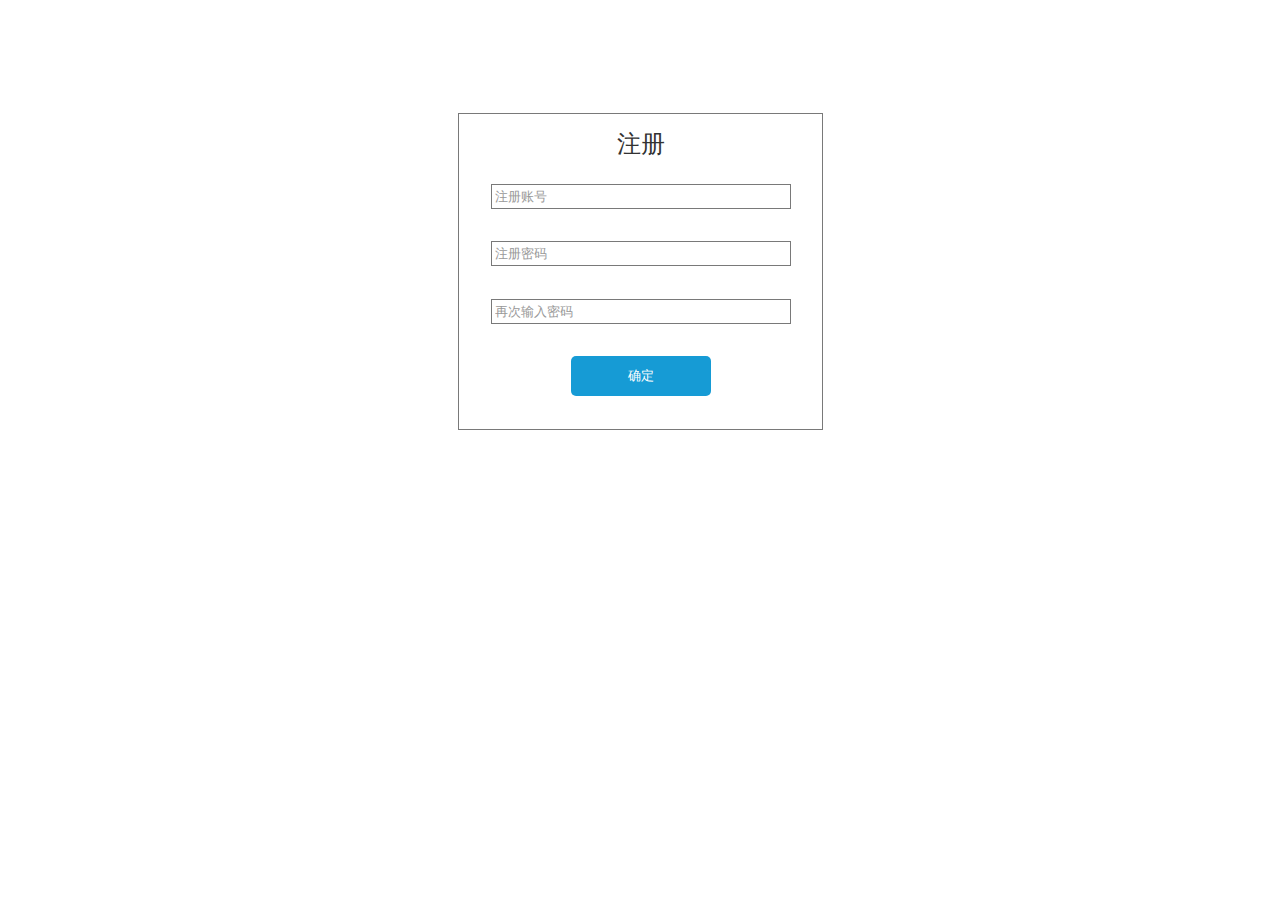
<file: 页面_2.html>
﻿<!DOCTYPE html>
<html>
  <head>
    <title>页面_2</title>
    <meta http-equiv="X-UA-Compatible" content="IE=edge"/>
    <meta http-equiv="content-type" content="text/html; charset=utf-8"/>
    <link href="resources/css/axure_rp_page.css" type="text/css" rel="stylesheet"/>
    <link href="data/styles.css" type="text/css" rel="stylesheet"/>
    <link href="files/页面_2/styles.css" type="text/css" rel="stylesheet"/>
    <script src="resources/scripts/jquery-3.2.1.min.js"></script>
    <script src="resources/scripts/axure/axQuery.js"></script>
    <script src="resources/scripts/axure/globals.js"></script>
    <script src="resources/scripts/axutils.js"></script>
    <script src="resources/scripts/axure/annotation.js"></script>
    <script src="resources/scripts/axure/axQuery.std.js"></script>
    <script src="resources/scripts/axure/doc.js"></script>
    <script src="resources/scripts/messagecenter.js"></script>
    <script src="resources/scripts/axure/events.js"></script>
    <script src="resources/scripts/axure/recording.js"></script>
    <script src="resources/scripts/axure/action.js"></script>
    <script src="resources/scripts/axure/expr.js"></script>
    <script src="resources/scripts/axure/geometry.js"></script>
    <script src="resources/scripts/axure/flyout.js"></script>
    <script src="resources/scripts/axure/model.js"></script>
    <script src="resources/scripts/axure/repeater.js"></script>
    <script src="resources/scripts/axure/sto.js"></script>
    <script src="resources/scripts/axure/utils.temp.js"></script>
    <script src="resources/scripts/axure/variables.js"></script>
    <script src="resources/scripts/axure/drag.js"></script>
    <script src="resources/scripts/axure/move.js"></script>
    <script src="resources/scripts/axure/visibility.js"></script>
    <script src="resources/scripts/axure/style.js"></script>
    <script src="resources/scripts/axure/adaptive.js"></script>
    <script src="resources/scripts/axure/tree.js"></script>
    <script src="resources/scripts/axure/init.temp.js"></script>
    <script src="resources/scripts/axure/legacy.js"></script>
    <script src="resources/scripts/axure/viewer.js"></script>
    <script src="resources/scripts/axure/math.js"></script>
    <script src="resources/scripts/axure/jquery.nicescroll.min.js"></script>
    <script src="data/document.js"></script>
    <script src="files/页面_2/data.js"></script>
    <script type="text/javascript">
      $axure.utils.getTransparentGifPath = function() { return 'resources/images/transparent.gif'; };
      $axure.utils.getOtherPath = function() { return 'resources/Other.html'; };
      $axure.utils.getReloadPath = function() { return 'resources/reload.html'; };
    </script>
  </head>
  <body>
    <div id="base" class="">

      <!-- Unnamed (动态面板) -->
      <div id="u0" class="ax_default">
        <div id="u0_state0" class="panel_state" data-label="状态1" style="">
          <div id="u0_state0_content" class="panel_state_content">

            <!-- Unnamed (矩形) -->
            <div id="u1" class="ax_default box_1">
              <div id="u1_div" class=""></div>
              <div id="u1_text" class="text " style="display:none; visibility: hidden">
                <p></p>
              </div>
            </div>

            <!-- Unnamed (矩形) -->
            <div id="u2" class="ax_default primary_button">
              <div id="u2_div" class=""></div>
              <div id="u2_text" class="text ">
                <p><span>确定</span></p>
              </div>
            </div>

            <!-- Unnamed (文本框(单行)) -->
            <div id="u3" class="ax_default text_field">
              <div id="u3_div" class=""></div>
              <input id="u3_input" type="text" value="" class="u3_input"/>
            </div>

            <!-- Unnamed (文本框(单行)) -->
            <div id="u4" class="ax_default text_field">
              <div id="u4_div" class=""></div>
              <input id="u4_input" type="text" value="" class="u4_input"/>
            </div>

            <!-- Unnamed (文本框(单行)) -->
            <div id="u5" class="ax_default text_field">
              <div id="u5_div" class=""></div>
              <input id="u5_input" type="text" value="" class="u5_input"/>
            </div>

            <!-- Unnamed (矩形) -->
            <div id="u6" class="ax_default label">
              <div id="u6_div" class=""></div>
              <div id="u6_text" class="text ">
                <p><span>注册</span></p>
              </div>
            </div>
          </div>
        </div>
      </div>
    </div>
    <script src="resources/scripts/axure/ios.js"></script>
  </body>
</html>
</file>
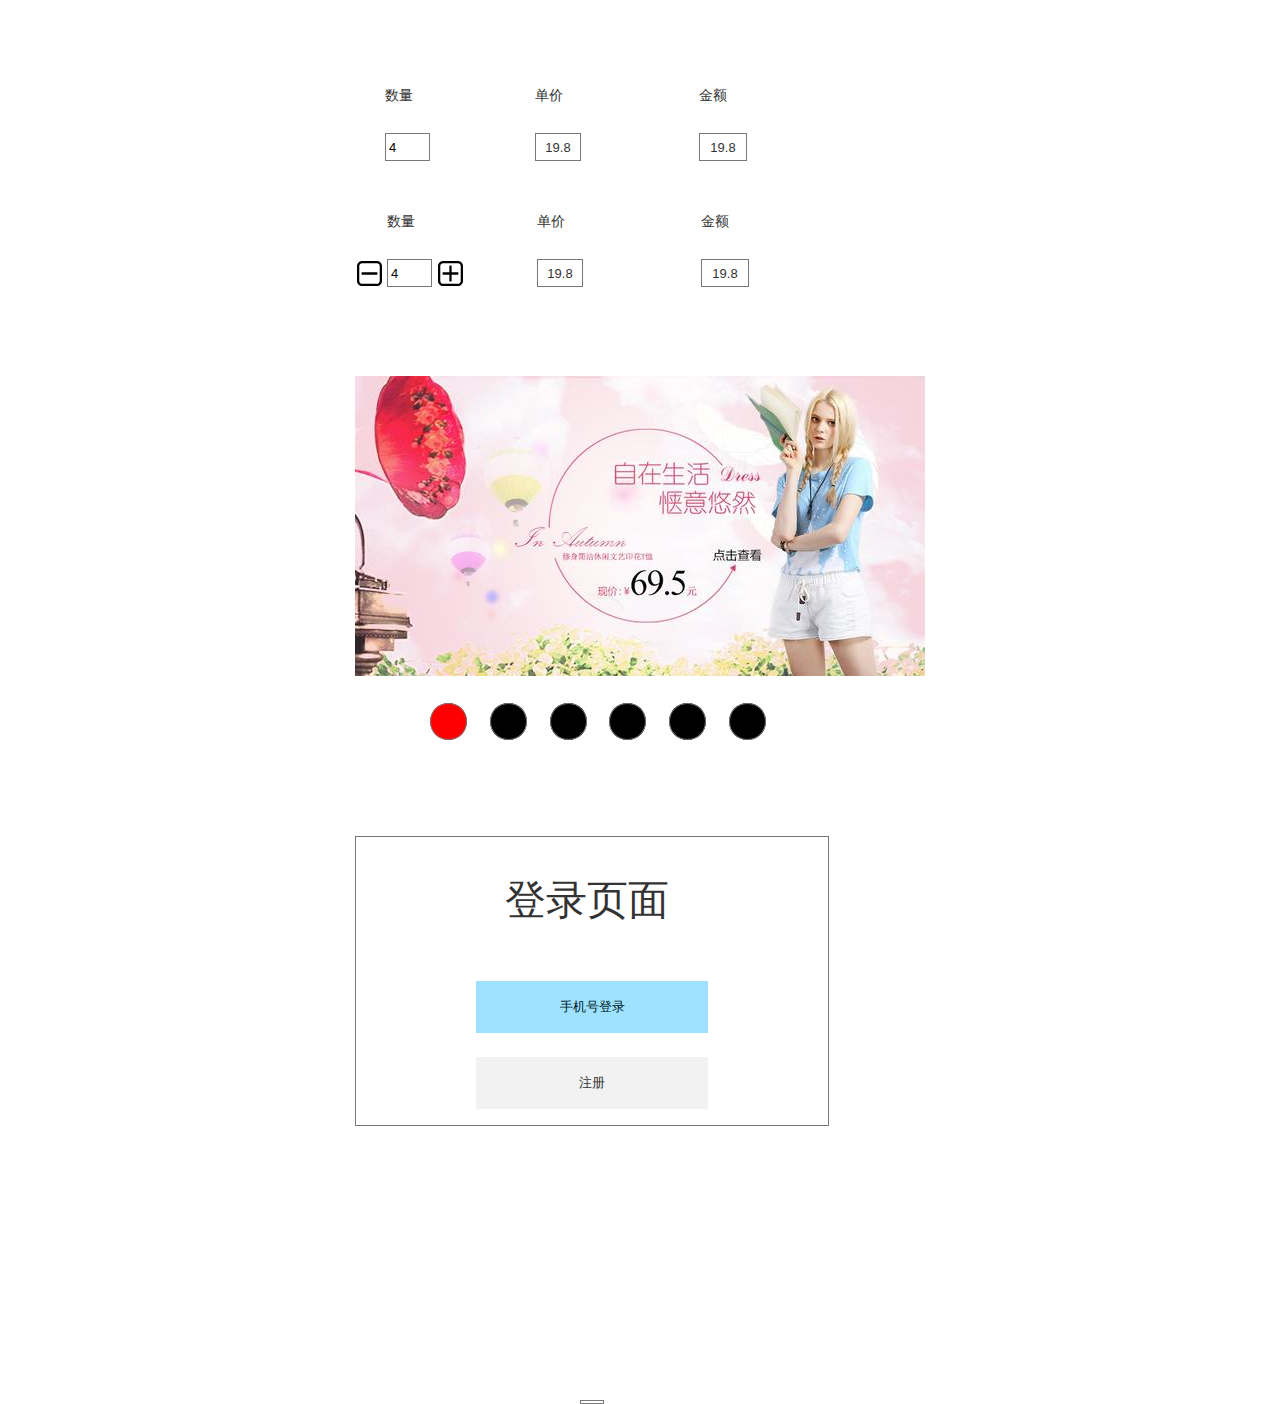
<file: resources/reload.html>
﻿<html>
	<head>
		<title></title>
	</head>
	<body>
	
	<script language="javascript">
	function getUrl() {
      var query = window.location.hash.substring(1);
      var vars = query.split("&&&");
      for (var i=0;i<vars.length;i++) {
        var url = vars[i];
        return decodeURI(url).replace("html%23","html#");
      } 
    }

    var rel = '../';
    var url = getUrl();
    if (url.indexOf(":") > 0 && url.indexOf(":") < 10) rel = '';
	self.location.href = rel + url;
	</script>
	
	</body>
</html>
</file>
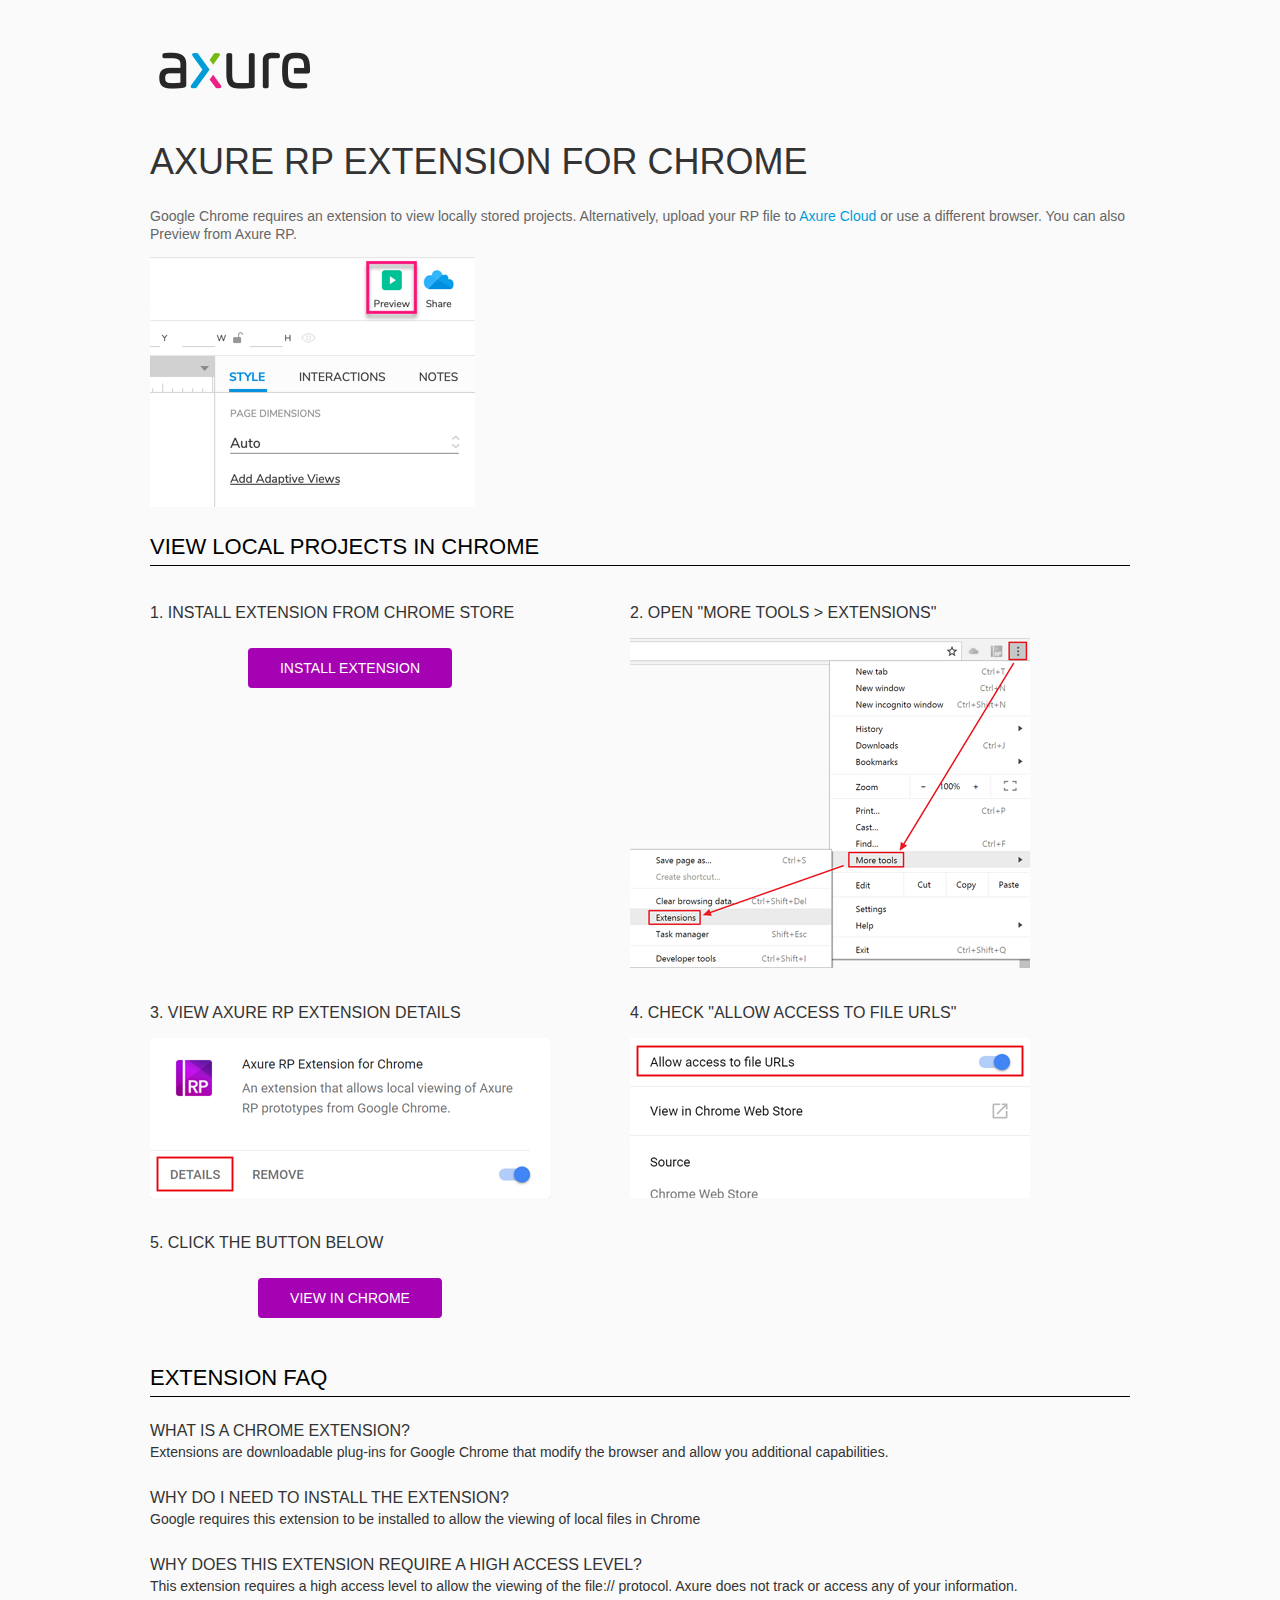
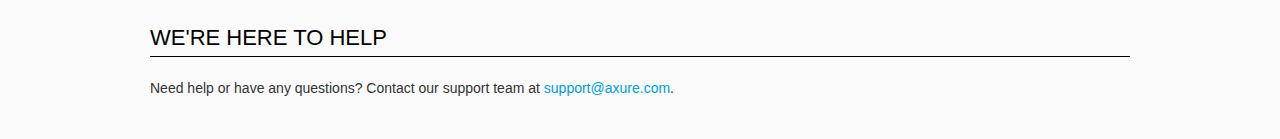
<file: resources/chrome/chrome.html>
<html>
<head>
    <title>Install the Axure RP Chrome Extension</title>
    <style type="text/css">
        *
        {
            font-family: NunitoSans, Helvetica, Arial, sans-serif;
        }
        body
        {
            text-align: center;
            background-color: #fafafa;
        }
        p
        {
            font-size: 14px;
            line-height: 18px;
            color: #333333;
        }
        div.container
        {
            width: 980px;
            margin-left: auto;
            margin-right: auto;
            text-align: left;
        }
        a
        {
            text-decoration: none;
            color: #009dda;
        }
        .button
        {
            background: #A502B3;
            font: normal 16px Arial, sans-serif;
            color: #FFFFFF;
            padding: 10px 30px 10px 30px;
            border: 2px solid #A502B3;
            display: inline-block;
            margin-top: 10px;
            text-transform: uppercase;
            font-size: 14px;
	    border-radius: 4px;
        }
        a:hover.button
        {
            border: 2px solid #A502B3;
	    color: #A502B3;
	    background-color: #FFFFFF;
        }
        div.left
        {
            width: 400px;
            float: left;
            margin-right: 80px;
        }
        div.right
        {
            width: 400px;
            float: left;
        }
        div.buttonContainer
        {
            text-align: center;
        }
        h1
        {
            font-size: 36px;
            color: #333333;
            line-height: 50px;
            margin-bottom: 20px;
            font-weight: normal;
        }
        h2
        {
            font-size: 24px;
            font-weight: normal;
            color: #08639C;
            text-align: center;
        }
        h3
        {
            font-size: 16px;
            color: #333333;
            font-weight: normal;
	    text-transform: uppercase;
        }
        .heading
        {
            border-bottom: 1px solid black;
	    height: 36px;
            line-height: 36px;
            font-size: 22px;
            color: #000000;

        }
        span.faq
        {
            font-size: 16px;
	    line-height: 24px;
            font-weight: normal;
	    text-transform: uppercase;
            color: #333333;
            display: block;
        }
    </style>
</head>
<body>
    <div class="container">
        <br />
        <br />
        <img src="axure_logo.png" alt="axure" />
        <br />
	<br />
        <h1>
            AXURE RP EXTENSION FOR CHROME</h1>
        <p style="font-size: 14px; color: #666666; margin-top: 10px;">
            Google Chrome requires an extension to view locally stored projects. Alternatively,
            upload your RP file to <a href="https://www.axure.cloud">Axure Cloud</a> or use a different
            browser. You can also Preview from Axure RP.</p>
            <img src="preview-rp.png" alt="preview"/>
        <h3 class="heading">
            VIEW LOCAL PROJECTS IN CHROME</h3>
        <div class="left">
            <h3>
                1. Install Extension from Chrome Store</h3>
            <div class="buttonContainer">
                <a class="button" href="https://chrome.google.com/webstore/detail/dogkpdfcklifaemcdfbildhcofnopogp"
                    target="_blank">Install Extension</a>
            </div>
        </div>
        <div class="right">
            <h3>
                2. Open "More Tools > Extensions"</h3>
            <img src="extensions.png" alt="extensions"/>
        </div>
        <div style="clear: both; height: 20px;">
            &nbsp;</div>
       <div class="left">
            <h3>
                3. View Axure RP Extension Details</h3>
            <img src="details.png" alt="extension details"/>
            </div>
	<div class="right">
            <h3>
                4. Check "Allow access to file URLs"</h3>
            <img src="allow-access.png" alt="allow access"/>
        </div>
   <div style="clear: both; height: 20px;">
            &nbsp;</div>
        <div class="left">
            <h3>
                5. Click the button below</h3>
            <div class="buttonContainer">
                <a class="button" href="../../start.html">View in Chrome</a>
            </div>
        </div>
        <div style="clear: both; height: 20px;">
        </div>
        <h3 class="heading">
            EXTENSION FAQ</h3>
        <p>
            <span class="faq">What is a Chrome Extension?</span> Extensions are downloadable
            plug-ins for Google Chrome that modify the browser
            and allow you additional capabilities.
        </p>
        <p style="margin-top: 25px;">
            <span class="faq">Why do I need to install the extension?</span> Google requires
            this extension to be installed to allow the viewing of local files in
            Chrome
        </p>
        <p style="margin-top: 25px; margin-bottom: 25px;">
            <span class="faq">Why does this extension require a high access level?</span> This
            extension requires a high access level to allow the viewing of the file://
            protocol. Axure does not track or access any of your information.
        </p>
        <h3 class="heading">
           WE'RE HERE TO HELP</h3>
        <p>
            Need help or have any questions? Contact our support team at <a href="mailto:support@axure.com">
                support@axure.com</a>.
        </p>
        <div style="clear: both; height: 20px;">
        </div>
    </div>
</body>
</html>
</file>
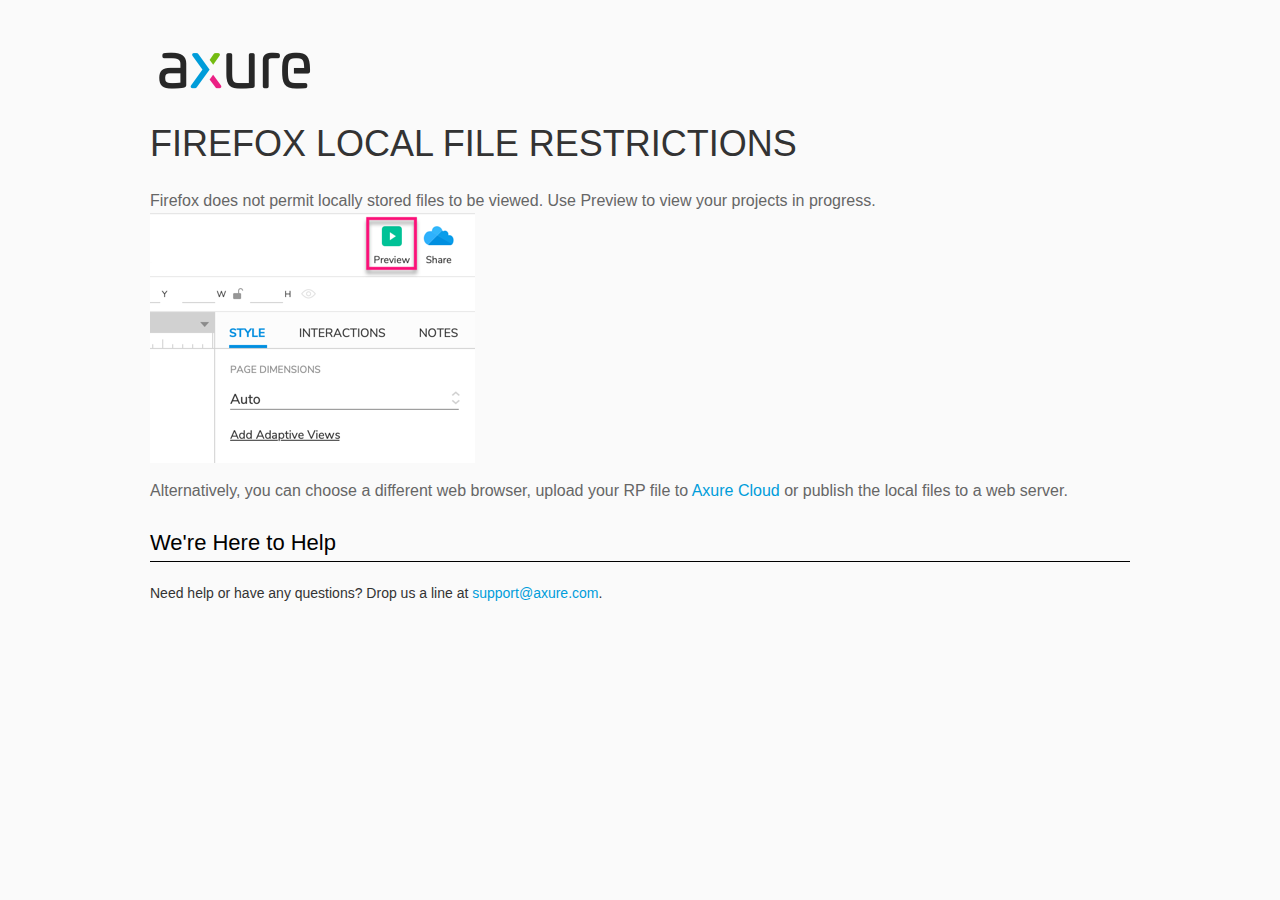
<file: resources/chrome/firefox.html>
<html>
<head>
    <title>Axure RP - Firefox Local File Restrictions</title>
    <style type="text/css">
        *
        {
            font-family: Helvetica, Arial, sans-serif;
        }
        body
        {
            text-align: center;
            background-color: #fafafa;
        }
        p
        {
            font-size: 14px;
            line-height: 18px;
            color: #333333;
        }
        div.container
        {
            width: 980px;
            margin-left: auto;
            margin-right: auto;
            text-align: left;
        }
        a
        {
            text-decoration: none;
            color: #009dda;
        }
        .button
        {
            background: #A502B3;
            font: normal 16px Arial, sans-serif;
            color: #FFFFFF;
            padding: 10px 30px 10px 30px;
            border: 2px solid #A502B3;
            display: inline-block;
            margin-top: 10px;
            text-transform: uppercase;
            font-size: 14px;
	    border-radius: 4px;
        }
        a:hover.button
        {
            border: 2px solid #A502B3;
	    color: #A502B3;
	    background-color: #FFFFFF;
        }
        div.left
        {
            width: 400px;
            float: left;
            margin-right: 80px;
        }
        div.right
        {
            width: 400px;
            float: left;
        }
        div.buttonContainer
        {
            text-align: center;
        }
        h1
        {
            font-size: 36px;
            color: #333333;
            line-height: 50px;
            margin-bottom: 20px;
            font-weight: normal;
        }
        h2
        {
            font-size: 24px;
            font-weight: normal;
            color: #08639C;
            text-align: center;
        }
        h3
        {
            font-size: 16px;
            line-height: 24px;
            color: #333333;
            font-weight: normal;
        }
        .heading
        {
            border-bottom: 1px solid black;
	    height: 36px;
            line-height: 36px;
            font-size: 22px;
            color: #000000;
        }
        span.faq
        {
            font-size: 16px;
            font-weight: normal;
	    text-transform: uppercase;
            color: #333333;
            display: block;
        }
    </style>
</head>
<body>
    <div class="container">
        <br />
        <br />
        <img src="axure_logo.png" alt="axure" />
        <br />
        <h1>
            FIREFOX LOCAL FILE RESTRICTIONS</h1>
        <p style="font-size: 16px; line-height: 24px; color: #666666; margin-top: 10px;">
            Firefox does not permit locally stored files to be viewed. Use Preview to view your projects in progress.
<img src="preview-rp.png" alt="preview"/>
          </p>
            <p style="font-size: 16px; line-height: 24px; color: #666666; margin-top: 10px;">
          Alternatively,  you can choose a different web browser, upload your RP file to <a href="https://app.axure.cloud">Axure Cloud</a> or publish the local files to a web server.</p>
        <h3 class="heading">
            We're Here to Help</h3>
        <p>
            Need help or have any questions? Drop us a line at <a href="mailto:support@axure.com">
                support@axure.com</a>.
        </p>
        <div style="clear: both; height: 20px;">
        </div>
    </div>
</body>
</html>
</file>
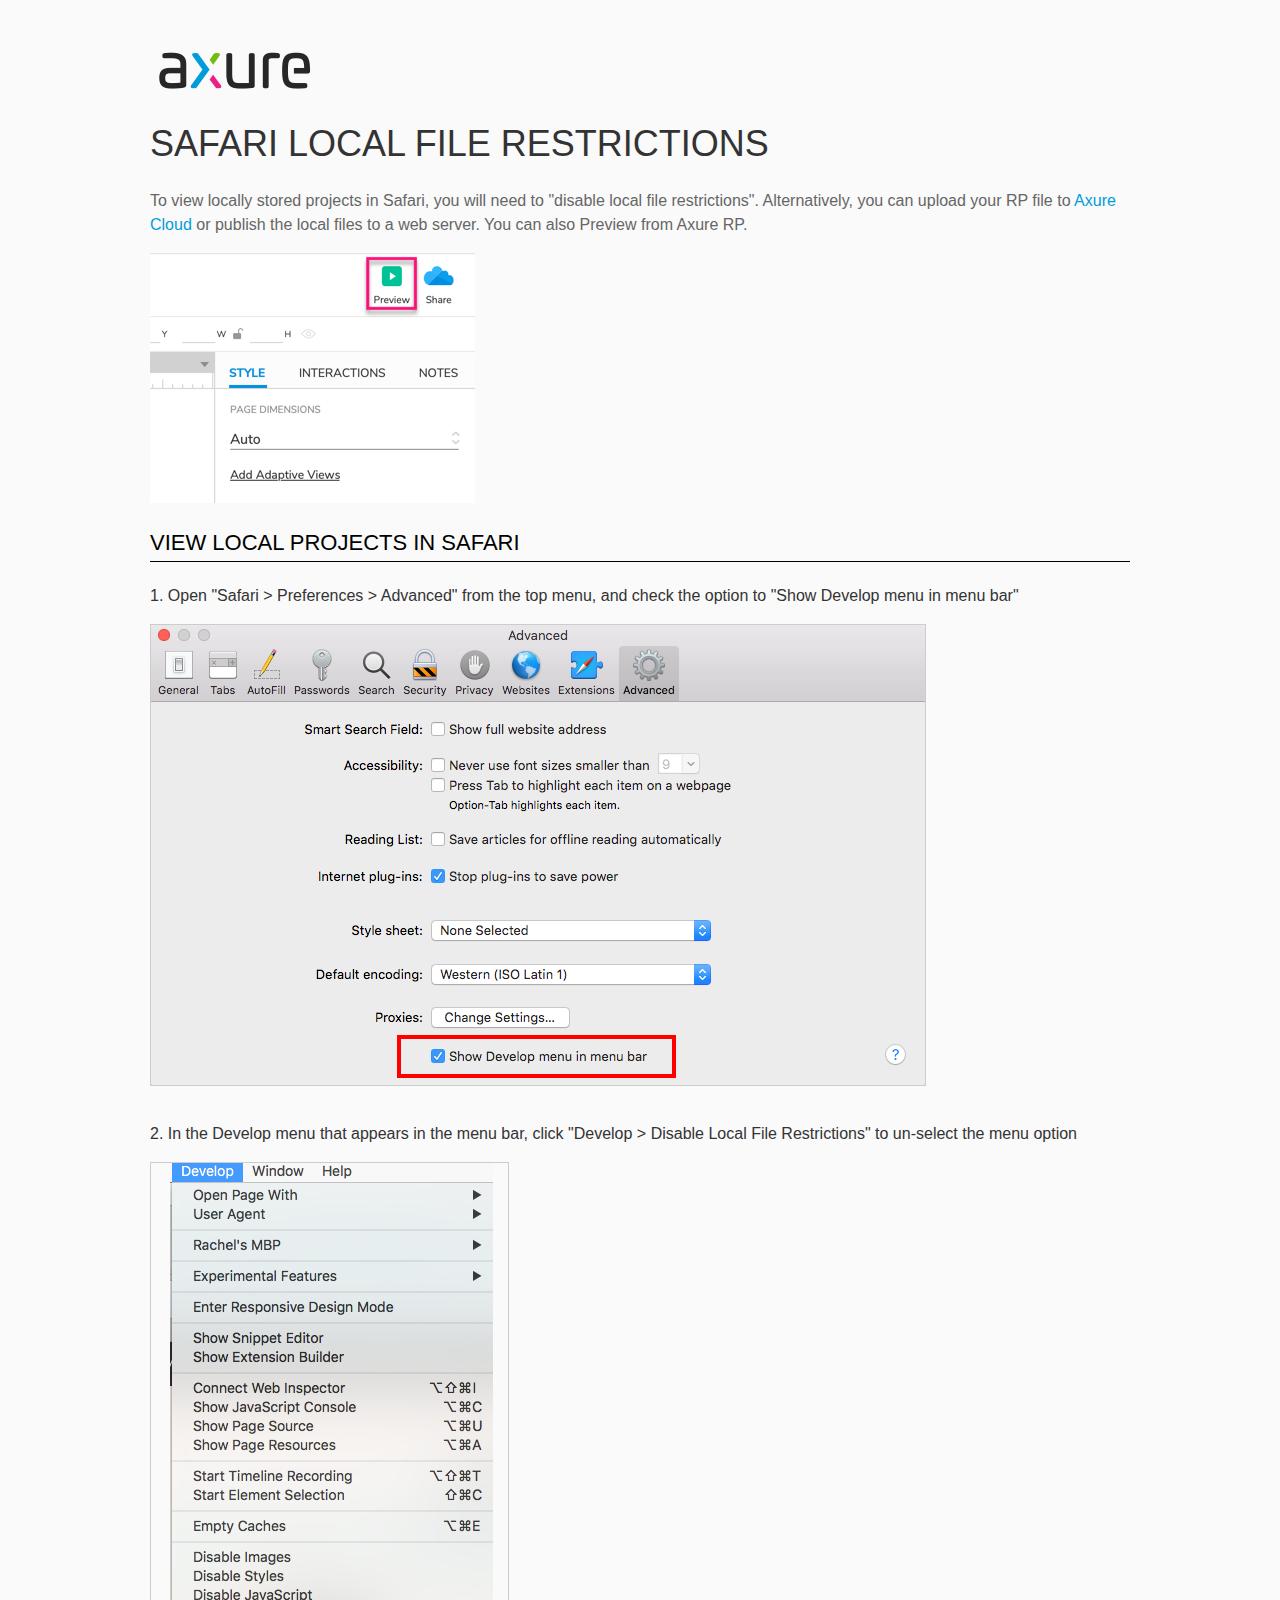
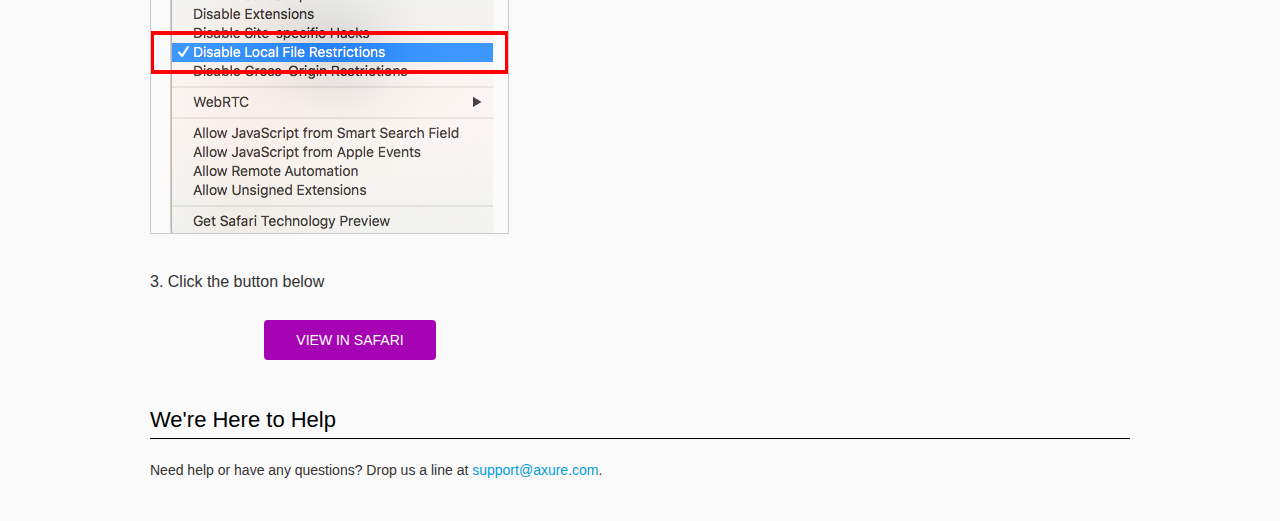
<file: resources/chrome/safari.html>
<html>
<head>
    <title>Axure RP - Safari Local File Restrictions</title>
    <style type="text/css">
        *
        {
            font-family: Helvetica, Arial, sans-serif;
        }
        body
        {
            text-align: center;
            background-color: #fafafa;
        }
        p
        {
            font-size: 14px;
            line-height: 18px;
            color: #333333;
        }
        div.container
        {
            width: 980px;
            margin-left: auto;
            margin-right: auto;
            text-align: left;
        }
        a
        {
            text-decoration: none;
            color: #009dda;
        }
        .button
        {
            background: #A502B3;
            font: normal 16px Arial, sans-serif;
            color: #FFFFFF;
            padding: 10px 30px 10px 30px;
            border: 2px solid #A502B3;
            display: inline-block;
            margin-top: 10px;
            text-transform: uppercase;
            font-size: 14px;
	    border-radius: 4px;
        }
        a:hover.button
        {
            border: 2px solid #A502B3;
	    color: #A502B3;
	    background-color: #FFFFFF;
        }
        div.left
        {
            width: 400px;
            float: left;
            margin-right: 80px;
        }
        div.right
        {
            width: 400px;
            float: left;
        }
        div.buttonContainer
        {
            text-align: center;
        }
        h1
        {
            font-size: 36px;
            color: #333333;
            line-height: 50px;
            margin-bottom: 20px;
            font-weight: normal;
        }
        h2
        {
            font-size: 24px;
            font-weight: normal;
            color: #08639C;
            text-align: center;
        }
        h3
        {
            font-size: 16px;
            line-height: 24px;
            color: #333333;
            font-weight: normal;
        }
        .heading
        {
            border-bottom: 1px solid black;
	    height: 36px;
            line-height: 36px;
            font-size: 22px;
            color: #000000;
        }
        span.faq
        {
            font-size: 16px;
            font-weight: normal;
	    text-transform: uppercase;
            color: #333333;
            display: block;
        }
    </style>
</head>
<body>
    <div class="container">
        <br />
        <br />
        <img src="axure_logo.png" alt="axure" />
        <br />
        <h1>
            SAFARI LOCAL FILE RESTRICTIONS</h1>
        <p style="font-size: 16px; line-height: 24px; color: #666666; margin-top: 10px;">
            To view locally stored projects in Safari, you will need to "disable local file restrictions". Alternatively,
            you can upload your RP file to <a href="https://www.axure.cloud">Axure Cloud</a> or publish the local files to a web server. You can also Preview from Axure RP.</p>
            <img src="preview-rp.png" alt="preview"/>
        <h3 class="heading">
            VIEW LOCAL PROJECTS IN SAFARI</h3>
        <div class="">
            <h3>
                1. Open "Safari > Preferences > Advanced" from the top menu, and check the option to "Show Develop menu in menu bar"</h3>
            <img src="safari_advanced.png" alt="advanced" />
        </div>
        <div style="clear: both; height: 20px;">
            &nbsp;
        </div>
        <div class="">
            <h3>
                2. In the Develop menu that appears in the menu bar, click "Develop > Disable Local File Restrictions" to un-select the menu option</h3>
            <img src="safari_restrictions.png" alt="extensions" />
        </div>
        <div style="clear: both; height: 20px;">
            &nbsp;</div>
        <div class="left">
            <h3>
                3. Click the button below
            </h3>
            <div class="buttonContainer">
                <a class="button" href="../../start.html">View in Safari</a>
            </div>
        </div>
        <div style="clear: both; height: 20px;">
        </div>
        <h3 class="heading">
            We're Here to Help</h3>
        <p>
            Need help or have any questions? Drop us a line at <a href="mailto:support@axure.com">
                support@axure.com</a>.
        </p>
        <div style="clear: both; height: 20px;">
        </div>
    </div>
</body>
</html>
</file>
<file: resources/css/axure_rp_page.css>
﻿/* so the window resize fires within a frame in IE7 */
html, body {
    height: 100%;
}

.mobileFrameCursor div * {
    cursor: inherit !important;
}

a {
    color: inherit;
}

p {
    margin: 0px;
    text-rendering: optimizeLegibility;
    font-feature-settings: "kern" 1;
    -webkit-font-feature-settings: "kern";
    -moz-font-feature-settings: "kern";
    -moz-font-feature-settings: "kern=1";
    font-kerning: normal;
}

ul {
    margin:0px;
}

iframe {
    background: #FFFFFF;
}

/* to match IE with C, FF */
input {
    padding: 1px 0px 1px 0px;
    box-sizing: border-box;
    -moz-box-sizing: border-box;
}

input[type=text]::-ms-clear {
    width: 0;
    height: 0;
    display: none;
}

textarea {
    margin: 0px;
    box-sizing: border-box;
    -moz-box-sizing: border-box;
}

.focused:focus, .selectedFocused:focus {
    outline: none;
}

div.intcases {
    font-family: arial; 
    font-size: 12px;
    text-align:left; 
    border:1px solid #AAA; 
    background:#FFF none repeat scroll 0% 0%; 
    z-index:9999; 
    visibility:hidden; 
    position:absolute;
    padding: 0px;
    border-radius: 3px;
    white-space: nowrap;
}

div.intcaselink {
    cursor: pointer;
    padding: 3px 8px 3px 8px;
    margin: 5px;
    background:#EEE none repeat scroll 0% 0%; 
    border:1px solid #AAA;
    border-radius: 3px;
}

div.refpageimage {
    position: absolute;
    left: 0px;
    top: 0px;
    font-size: 0px;
    width: 16px;
    height: 16px;
    cursor: pointer;
    background-image: url(images/newwindow.gif);
    background-repeat: no-repeat;
}

div.annnoteimage {
    position: absolute;
    left: 0px;
    top: 0px;
    font-size: 0px;
    /*width: 16px;
    height: 12px;*/
    cursor: help;
    /*background-image: url(images/note.gif);*/
    /*background-repeat: no-repeat;*/
    width: 13px;
    height: 12px;
    padding-top: 1px;
    text-align: center;
    background-color: #138CDD;
    -moz-box-shadow: 1px 1px 3px #aaa;
    -webkit-box-shadow: 1px 1px 3px #aaa;
    box-shadow: 1px 1px 3px #aaa;
}

div.annnoteline {
    display: inline-block;
    width: 9px;
    height: 1px;
    border-bottom: 1px solid white;
    margin-top: 1px;
}

div.annnotelabel {
    /*position: absolute;
    left: 0px;
    top: 0px;*/
    font-family: Helvetica,Arial;
    white-space: nowrap;
    
    padding-top: 1px;
    background-color: #fff849;
    font-size: 10px;
    font-weight: bold;
    line-height: 14px;
    margin-right: 3px;
    padding: 0px 4px;
    color: #000;

    -moz-box-shadow: 1px 1px 3px #aaa;
    -webkit-box-shadow: 1px 1px 3px #aaa;
    box-shadow: 1px 1px 3px #aaa;
}

div.annnote {
    display: flex;
    position: absolute;
    cursor: help;
    line-height: 14px;
}

.annotation {
    font-size: 12px;
    padding-left: 2px;
    margin-bottom: 5px;
}

.annotationName {
    /*font-size: 13px;
    font-weight: bold;
    margin-bottom: 3px;
    white-space: nowrap;*/

    font-family: 'Trebuchet MS';
    font-size: 14px;
    font-weight: bold;
    margin-bottom: 5px;
    white-space: nowrap;
}

.annotationValue {
    font-family: Arial, Helvetica, Sans-Serif;
    font-size: 12px;
    color: #4a4a4a;
    line-height: 21px;
    margin-bottom: 20px;
}

.noteLink {
    text-decoration: inherit;
    color: inherit;
}

.noteLink:hover {
    background-color: white;
}

/* this is a fix for the issue where dialogs jump around and takes the text-align from the body */
.dialogFix {
    position:absolute;
    text-align:left;
    border: 1px solid #8f949a;
}


@keyframes pulsate {
  from {
    box-shadow: 0 0 10px #15d6ba;
  }
  to {
    box-shadow: 0 0 20px #15d6ba;
  }
}

@-webkit-keyframes pulsate {
  from {
    -webkit-box-shadow: 0 0 10px #15d6ba;
    box-shadow: 0 0 10px #15d6ba;
  }
  to {
    -webkit-box-shadow: 0 0 20px #15d6ba;
    box-shadow: 0 0 20px #15d6ba;
  }
}
 
@-moz-keyframes pulsate {
  from {
    -moz-box-shadow: 0 0 10px #15d6ba;
    box-shadow: 0 0 10px #15d6ba;
  }
  to {
    -moz-box-shadow: 0 0 20px #15d6ba;
    box-shadow: 0 0 20px #15d6ba;
  }
}

.legacyPulsateBorder {
    /*border: 5px solid #15d6ba;
    margin: -5px;*/
    -moz-box-shadow: 0 0 10px 3px #15d6ba;
    box-shadow: 0 0 10px 3px #15d6ba;
}

.pulsateBorder {
  animation-name: pulsate;
  animation-timing-function: ease-in-out;
  animation-duration: 0.9s;
  animation-iteration-count: infinite;
  animation-direction: alternate;
  
  -webkit-animation-name: pulsate;
  -webkit-animation-timing-function: ease-in-out;
  -webkit-animation-duration: 0.9s;
  -webkit-animation-iteration-count: infinite;
  -webkit-animation-direction: alternate;

  -moz-animation-name: pulsate;
  -moz-animation-timing-function: ease-in-out;
  -moz-animation-duration: 0.9s;
  -moz-animation-iteration-count: infinite;
  -moz-animation-direction: alternate;
}

.ax_default_hidden, .ax_default_unplaced{
    display: none;
    visibility: hidden;
}

.widgetNoteSelected {
    -moz-box-shadow: 0 0 10px 3px #138CDD;
    box-shadow: 0 0 10px 3px #138CDD;
    /*-moz-box-shadow: 0 0 20px #3915d6;
    box-shadow: 0 0 20px #3915d6;*/
    /*border: 3px solid #3915d6;*/
    /*margin: -3px;*/
}


.singleImg {
    display: none;
    visibility: hidden;
}

#ios-safari {
    overflow: auto;
    -webkit-overflow-scrolling: touch;
}

#ios-safari-html {
    display: block;
    overflow: auto;
    -webkit-overflow-scrolling: touch;
    position: absolute;
    top: 0;
    left: 0;
    right: 0;
    bottom: 0;
}

#ios-safari-fixed {
    position: absolute;
    pointer-events: none;
    width: initial;
}

#ios-safari-fixed div {
    pointer-events: auto;
}
</file>
<file: data/styles.css>
﻿.ax_default {
  font-family:'Arial Normal', 'Arial', sans-serif;
  font-weight:400;
  font-style:normal;
  font-size:13px;
  letter-spacing:normal;
  color:#333333;
  vertical-align:none;
  text-align:center;
  line-height:normal;
  text-transform:none;
}
.box_1 {
}
.box_2 {
}
.ellipse {
}
._图像 {
}
.primary_button {
  color:#FFFFFF;
}
._标题_1 {
  font-family:'Arial Normal', 'Arial', sans-serif;
  font-weight:bold;
  font-style:normal;
  font-size:32px;
  text-align:left;
}
._标题_2 {
  font-family:'Arial Normal', 'Arial', sans-serif;
  font-weight:bold;
  font-style:normal;
  font-size:24px;
  text-align:left;
}
._标题_3 {
  font-family:'Arial Normal', 'Arial', sans-serif;
  font-weight:bold;
  font-style:normal;
  font-size:18px;
  text-align:left;
}
._标题_4 {
  font-family:'Arial Normal', 'Arial', sans-serif;
  font-weight:bold;
  font-style:normal;
  font-size:14px;
  text-align:left;
}
._标题_5 {
  font-family:'Arial Normal', 'Arial', sans-serif;
  font-weight:bold;
  font-style:normal;
  text-align:left;
}
._标题_6 {
  font-family:'Arial Normal', 'Arial', sans-serif;
  font-weight:bold;
  font-style:normal;
  font-size:10px;
  text-align:left;
}
.label {
  font-size:14px;
  text-align:left;
}
._文本 {
  text-align:left;
}
.text_field {
  color:#000000;
  text-align:left;
}
._流程形状 {
}
.form_hint {
  color:#999999;
}
.form_disabled {
}
._表单提示 {
  color:#999999;
}
._表单禁用 {
}
.flow_shape {
}
.icon {
}
textarea, select, input, button { outline: none; }
</file>
<file: files/index/styles.css>
﻿body {
  margin:0px;
  background-image:none;
  position:relative;
  left:-77px;
  width:570px;
  margin-left:auto;
  margin-right:auto;
  text-align:left;
}
.form_sketch {
  border-color:transparent;
  background-color:transparent;
}
#base {
  position:absolute;
  z-index:0;
}
#u0_div {
  border-width:0px;
  position:absolute;
  left:0px;
  top:0px;
  width:35px;
  height:20px;
  background:inherit;
  background-color:rgba(255, 255, 255, 0);
  border:none;
  border-radius:0px;
  -moz-box-shadow:none;
  -webkit-box-shadow:none;
  box-shadow:none;
}
#u0 {
  border-width:0px;
  position:absolute;
  left:107px;
  top:87px;
  width:35px;
  height:20px;
  display:flex;
}
#u0 .text {
  position:absolute;
  align-self:flex-start;
  padding:0px 0px 0px 0px;
  box-sizing:border-box;
  width:100%;
}
#u0_text {
  border-width:0px;
  word-wrap:break-word;
  text-transform:none;
}
#u1_div {
  border-width:0px;
  position:absolute;
  left:0px;
  top:0px;
  width:35px;
  height:20px;
  background:inherit;
  background-color:rgba(255, 255, 255, 0);
  border:none;
  border-radius:0px;
  -moz-box-shadow:none;
  -webkit-box-shadow:none;
  box-shadow:none;
}
#u1 {
  border-width:0px;
  position:absolute;
  left:257px;
  top:87px;
  width:35px;
  height:20px;
  display:flex;
}
#u1 .text {
  position:absolute;
  align-self:flex-start;
  padding:0px 0px 0px 0px;
  box-sizing:border-box;
  width:100%;
}
#u1_div.selected {
  border-width:0px;
  position:absolute;
  left:0px;
  top:0px;
  width:35px;
  height:20px;
  background:inherit;
  background-color:rgba(255, 2, 2, 1);
  border:none;
  border-radius:0px;
  -moz-box-shadow:none;
  -webkit-box-shadow:none;
  box-shadow:none;
}
#u1.selected {
}
#u1_text {
  border-width:0px;
  word-wrap:break-word;
  text-transform:none;
}
#u2_div {
  border-width:0px;
  position:absolute;
  left:0px;
  top:0px;
  width:35px;
  height:20px;
  background:inherit;
  background-color:rgba(255, 255, 255, 0);
  border:none;
  border-radius:0px;
  -moz-box-shadow:none;
  -webkit-box-shadow:none;
  box-shadow:none;
}
#u2 {
  border-width:0px;
  position:absolute;
  left:421px;
  top:87px;
  width:35px;
  height:20px;
  display:flex;
}
#u2 .text {
  position:absolute;
  align-self:flex-start;
  padding:0px 0px 0px 0px;
  box-sizing:border-box;
  width:100%;
}
#u2_text {
  border-width:0px;
  word-wrap:break-word;
  text-transform:none;
}
#u3_input {
  position:absolute;
  left:0px;
  top:0px;
  width:45px;
  height:28px;
  padding:2px 2px 2px 2px;
  font-family:'Arial Normal', 'Arial', sans-serif;
  font-weight:400;
  font-style:normal;
  font-size:13px;
  letter-spacing:normal;
  color:#000000;
  vertical-align:none;
  text-align:left;
  text-transform:none;
  background-color:transparent;
  border-color:transparent;
}
#u3_input.disabled {
  position:absolute;
  left:0px;
  top:0px;
  width:45px;
  height:28px;
  padding:2px 2px 2px 2px;
  font-family:'Arial Normal', 'Arial', sans-serif;
  font-weight:400;
  font-style:normal;
  font-size:13px;
  letter-spacing:normal;
  color:#000000;
  vertical-align:none;
  text-align:left;
  text-transform:none;
  background-color:transparent;
  border-color:transparent;
}
#u3_div {
  border-width:0px;
  position:absolute;
  left:0px;
  top:0px;
  width:45px;
  height:28px;
  background:inherit;
  background-color:rgba(255, 255, 255, 1);
  box-sizing:border-box;
  border-width:1px;
  border-style:solid;
  border-color:rgba(121, 121, 121, 1);
  border-radius:0px;
  -moz-box-shadow:none;
  -webkit-box-shadow:none;
  box-shadow:none;
}
#u3 {
  border-width:0px;
  position:absolute;
  left:107px;
  top:133px;
  width:45px;
  height:28px;
  display:flex;
}
#u3 .text {
  position:absolute;
  align-self:center;
  padding:2px 2px 2px 2px;
  box-sizing:border-box;
  width:100%;
}
#u3_div.disabled {
  border-width:0px;
  position:absolute;
  left:0px;
  top:0px;
  width:45px;
  height:28px;
  background:inherit;
  background-color:rgba(240, 240, 240, 1);
  box-sizing:border-box;
  border-width:1px;
  border-style:solid;
  border-color:rgba(121, 121, 121, 1);
  border-radius:0px;
  -moz-box-shadow:none;
  -webkit-box-shadow:none;
  box-shadow:none;
}
#u3.disabled {
}
#u4_div {
  border-width:0px;
  position:absolute;
  left:0px;
  top:0px;
  width:46px;
  height:28px;
  background:inherit;
  background-color:rgba(255, 255, 255, 1);
  box-sizing:border-box;
  border-width:1px;
  border-style:solid;
  border-color:rgba(121, 121, 121, 1);
  border-radius:0px;
  -moz-box-shadow:none;
  -webkit-box-shadow:none;
  box-shadow:none;
}
#u4 {
  border-width:0px;
  position:absolute;
  left:257px;
  top:133px;
  width:46px;
  height:28px;
  display:flex;
}
#u4 .text {
  position:absolute;
  align-self:center;
  padding:2px 2px 2px 2px;
  box-sizing:border-box;
  width:100%;
}
#u4_text {
  border-width:0px;
  word-wrap:break-word;
  text-transform:none;
}
#u5_div {
  border-width:0px;
  position:absolute;
  left:0px;
  top:0px;
  width:48px;
  height:28px;
  background:inherit;
  background-color:rgba(255, 255, 255, 1);
  box-sizing:border-box;
  border-width:1px;
  border-style:solid;
  border-color:rgba(121, 121, 121, 1);
  border-radius:0px;
  -moz-box-shadow:none;
  -webkit-box-shadow:none;
  box-shadow:none;
}
#u5 {
  border-width:0px;
  position:absolute;
  left:421px;
  top:133px;
  width:48px;
  height:28px;
  display:flex;
}
#u5 .text {
  position:absolute;
  align-self:center;
  padding:2px 2px 2px 2px;
  box-sizing:border-box;
  width:100%;
}
#u5_text {
  border-width:0px;
  word-wrap:break-word;
  text-transform:none;
}
#u6_div {
  border-width:0px;
  position:absolute;
  left:0px;
  top:0px;
  width:35px;
  height:20px;
  background:inherit;
  background-color:rgba(255, 255, 255, 0);
  border:none;
  border-radius:0px;
  -moz-box-shadow:none;
  -webkit-box-shadow:none;
  box-shadow:none;
}
#u6 {
  border-width:0px;
  position:absolute;
  left:109px;
  top:213px;
  width:35px;
  height:20px;
  display:flex;
}
#u6 .text {
  position:absolute;
  align-self:flex-start;
  padding:0px 0px 0px 0px;
  box-sizing:border-box;
  width:100%;
}
#u6_text {
  border-width:0px;
  word-wrap:break-word;
  text-transform:none;
}
#u7_div {
  border-width:0px;
  position:absolute;
  left:0px;
  top:0px;
  width:35px;
  height:20px;
  background:inherit;
  background-color:rgba(255, 255, 255, 0);
  border:none;
  border-radius:0px;
  -moz-box-shadow:none;
  -webkit-box-shadow:none;
  box-shadow:none;
}
#u7 {
  border-width:0px;
  position:absolute;
  left:259px;
  top:213px;
  width:35px;
  height:20px;
  display:flex;
}
#u7 .text {
  position:absolute;
  align-self:flex-start;
  padding:0px 0px 0px 0px;
  box-sizing:border-box;
  width:100%;
}
#u7_text {
  border-width:0px;
  word-wrap:break-word;
  text-transform:none;
}
#u8_div {
  border-width:0px;
  position:absolute;
  left:0px;
  top:0px;
  width:35px;
  height:20px;
  background:inherit;
  background-color:rgba(255, 255, 255, 0);
  border:none;
  border-radius:0px;
  -moz-box-shadow:none;
  -webkit-box-shadow:none;
  box-shadow:none;
}
#u8 {
  border-width:0px;
  position:absolute;
  left:423px;
  top:213px;
  width:35px;
  height:20px;
  display:flex;
}
#u8 .text {
  position:absolute;
  align-self:flex-start;
  padding:0px 0px 0px 0px;
  box-sizing:border-box;
  width:100%;
}
#u8_text {
  border-width:0px;
  word-wrap:break-word;
  text-transform:none;
}
#u9_input {
  position:absolute;
  left:0px;
  top:0px;
  width:45px;
  height:28px;
  padding:2px 2px 2px 2px;
  font-family:'Arial Normal', 'Arial', sans-serif;
  font-weight:400;
  font-style:normal;
  font-size:13px;
  letter-spacing:normal;
  color:#000000;
  vertical-align:none;
  text-align:left;
  text-transform:none;
  background-color:transparent;
  border-color:transparent;
}
#u9_input.disabled {
  position:absolute;
  left:0px;
  top:0px;
  width:45px;
  height:28px;
  padding:2px 2px 2px 2px;
  font-family:'Arial Normal', 'Arial', sans-serif;
  font-weight:400;
  font-style:normal;
  font-size:13px;
  letter-spacing:normal;
  color:#000000;
  vertical-align:none;
  text-align:left;
  text-transform:none;
  background-color:transparent;
  border-color:transparent;
}
#u9_div {
  border-width:0px;
  position:absolute;
  left:0px;
  top:0px;
  width:45px;
  height:28px;
  background:inherit;
  background-color:rgba(255, 255, 255, 1);
  box-sizing:border-box;
  border-width:1px;
  border-style:solid;
  border-color:rgba(121, 121, 121, 1);
  border-radius:0px;
  -moz-box-shadow:none;
  -webkit-box-shadow:none;
  box-shadow:none;
}
#u9 {
  border-width:0px;
  position:absolute;
  left:109px;
  top:259px;
  width:45px;
  height:28px;
  display:flex;
}
#u9 .text {
  position:absolute;
  align-self:center;
  padding:2px 2px 2px 2px;
  box-sizing:border-box;
  width:100%;
}
#u9_div.disabled {
  border-width:0px;
  position:absolute;
  left:0px;
  top:0px;
  width:45px;
  height:28px;
  background:inherit;
  background-color:rgba(240, 240, 240, 1);
  box-sizing:border-box;
  border-width:1px;
  border-style:solid;
  border-color:rgba(121, 121, 121, 1);
  border-radius:0px;
  -moz-box-shadow:none;
  -webkit-box-shadow:none;
  box-shadow:none;
}
#u9.disabled {
}
#u10_div {
  border-width:0px;
  position:absolute;
  left:0px;
  top:0px;
  width:46px;
  height:28px;
  background:inherit;
  background-color:rgba(255, 255, 255, 1);
  box-sizing:border-box;
  border-width:1px;
  border-style:solid;
  border-color:rgba(121, 121, 121, 1);
  border-radius:0px;
  -moz-box-shadow:none;
  -webkit-box-shadow:none;
  box-shadow:none;
}
#u10 {
  border-width:0px;
  position:absolute;
  left:259px;
  top:259px;
  width:46px;
  height:28px;
  display:flex;
}
#u10 .text {
  position:absolute;
  align-self:center;
  padding:2px 2px 2px 2px;
  box-sizing:border-box;
  width:100%;
}
#u10_text {
  border-width:0px;
  word-wrap:break-word;
  text-transform:none;
}
#u11_div {
  border-width:0px;
  position:absolute;
  left:0px;
  top:0px;
  width:48px;
  height:28px;
  background:inherit;
  background-color:rgba(255, 255, 255, 1);
  box-sizing:border-box;
  border-width:1px;
  border-style:solid;
  border-color:rgba(121, 121, 121, 1);
  border-radius:0px;
  -moz-box-shadow:none;
  -webkit-box-shadow:none;
  box-shadow:none;
}
#u11 {
  border-width:0px;
  position:absolute;
  left:423px;
  top:259px;
  width:48px;
  height:28px;
  display:flex;
}
#u11 .text {
  position:absolute;
  align-self:center;
  padding:2px 2px 2px 2px;
  box-sizing:border-box;
  width:100%;
}
#u11_text {
  border-width:0px;
  word-wrap:break-word;
  text-transform:none;
}
#u12_img {
  border-width:0px;
  position:absolute;
  left:0px;
  top:0px;
  width:25px;
  height:25px;
}
#u12 {
  border-width:0px;
  position:absolute;
  left:79px;
  top:261px;
  width:25px;
  height:25px;
  display:flex;
}
#u12 .text {
  position:absolute;
  align-self:center;
  padding:2px 2px 2px 2px;
  box-sizing:border-box;
  width:100%;
}
#u12_text {
  border-width:0px;
  word-wrap:break-word;
  text-transform:none;
  visibility:hidden;
}
#u13_img {
  border-width:0px;
  position:absolute;
  left:0px;
  top:0px;
  width:25px;
  height:25px;
}
#u13 {
  border-width:0px;
  position:absolute;
  left:160px;
  top:261px;
  width:25px;
  height:25px;
  display:flex;
}
#u13 .text {
  position:absolute;
  align-self:center;
  padding:2px 2px 2px 2px;
  box-sizing:border-box;
  width:100%;
}
#u13_text {
  border-width:0px;
  word-wrap:break-word;
  text-transform:none;
  visibility:hidden;
}
#u14 {
  position:absolute;
  left:77px;
  top:376px;
}
#u14_state0 {
  position:relative;
  left:0px;
  top:0px;
  width:570px;
  height:300px;
  background-image:none;
  border:none;
  border-radius:0px;
  -moz-box-shadow:none;
  -webkit-box-shadow:none;
  box-shadow:none;
}
#u14_state0_content {
  border-width:0px;
  position:absolute;
  left:0px;
  top:0px;
  width:1px;
  height:1px;
}
#u15_img {
  border-width:0px;
  position:absolute;
  left:0px;
  top:0px;
  width:570px;
  height:300px;
}
#u15 {
  border-width:0px;
  position:absolute;
  left:0px;
  top:0px;
  width:570px;
  height:300px;
  display:flex;
}
#u15 .text {
  position:absolute;
  align-self:center;
  padding:2px 2px 2px 2px;
  box-sizing:border-box;
  width:100%;
}
#u15_text {
  border-width:0px;
  word-wrap:break-word;
  text-transform:none;
  visibility:hidden;
}
#u14_state1 {
  position:relative;
  left:0px;
  top:0px;
  width:570px;
  height:300px;
  background-image:none;
  border:none;
  border-radius:0px;
  -moz-box-shadow:none;
  -webkit-box-shadow:none;
  box-shadow:none;
  visibility:hidden;
}
#u14_state1_content {
  border-width:0px;
  position:absolute;
  left:0px;
  top:0px;
  width:1px;
  height:1px;
}
#u16_img {
  border-width:0px;
  position:absolute;
  left:0px;
  top:0px;
  width:570px;
  height:300px;
}
#u16 {
  border-width:0px;
  position:absolute;
  left:0px;
  top:0px;
  width:570px;
  height:300px;
  display:flex;
}
#u16 .text {
  position:absolute;
  align-self:center;
  padding:2px 2px 2px 2px;
  box-sizing:border-box;
  width:100%;
}
#u16_text {
  border-width:0px;
  word-wrap:break-word;
  text-transform:none;
  visibility:hidden;
}
#u14_state2 {
  position:relative;
  left:0px;
  top:0px;
  width:570px;
  height:300px;
  background-image:none;
  border:none;
  border-radius:0px;
  -moz-box-shadow:none;
  -webkit-box-shadow:none;
  box-shadow:none;
  visibility:hidden;
}
#u14_state2_content {
  border-width:0px;
  position:absolute;
  left:0px;
  top:0px;
  width:1px;
  height:1px;
}
#u17_img {
  border-width:0px;
  position:absolute;
  left:0px;
  top:0px;
  width:570px;
  height:300px;
}
#u17 {
  border-width:0px;
  position:absolute;
  left:0px;
  top:0px;
  width:570px;
  height:300px;
  display:flex;
}
#u17 .text {
  position:absolute;
  align-self:center;
  padding:2px 2px 2px 2px;
  box-sizing:border-box;
  width:100%;
}
#u17_text {
  border-width:0px;
  word-wrap:break-word;
  text-transform:none;
  visibility:hidden;
}
#u14_state3 {
  position:relative;
  left:0px;
  top:0px;
  width:570px;
  height:300px;
  background-image:none;
  border:none;
  border-radius:0px;
  -moz-box-shadow:none;
  -webkit-box-shadow:none;
  box-shadow:none;
  visibility:hidden;
}
#u14_state3_content {
  border-width:0px;
  position:absolute;
  left:0px;
  top:0px;
  width:1px;
  height:1px;
}
#u18_img {
  border-width:0px;
  position:absolute;
  left:0px;
  top:0px;
  width:570px;
  height:300px;
}
#u18 {
  border-width:0px;
  position:absolute;
  left:0px;
  top:0px;
  width:570px;
  height:300px;
  display:flex;
}
#u18 .text {
  position:absolute;
  align-self:center;
  padding:2px 2px 2px 2px;
  box-sizing:border-box;
  width:100%;
}
#u18_text {
  border-width:0px;
  word-wrap:break-word;
  text-transform:none;
  visibility:hidden;
}
#u14_state4 {
  position:relative;
  left:0px;
  top:0px;
  width:570px;
  height:300px;
  background-image:none;
  border:none;
  border-radius:0px;
  -moz-box-shadow:none;
  -webkit-box-shadow:none;
  box-shadow:none;
  visibility:hidden;
}
#u14_state4_content {
  border-width:0px;
  position:absolute;
  left:0px;
  top:0px;
  width:1px;
  height:1px;
}
#u19_img {
  border-width:0px;
  position:absolute;
  left:0px;
  top:0px;
  width:570px;
  height:300px;
}
#u19 {
  border-width:0px;
  position:absolute;
  left:0px;
  top:0px;
  width:570px;
  height:300px;
  display:flex;
}
#u19 .text {
  position:absolute;
  align-self:center;
  padding:2px 2px 2px 2px;
  box-sizing:border-box;
  width:100%;
}
#u19_text {
  border-width:0px;
  word-wrap:break-word;
  text-transform:none;
  visibility:hidden;
}
#u14_state5 {
  position:relative;
  left:0px;
  top:0px;
  width:570px;
  height:300px;
  background-image:none;
  border:none;
  border-radius:0px;
  -moz-box-shadow:none;
  -webkit-box-shadow:none;
  box-shadow:none;
  visibility:hidden;
}
#u14_state5_content {
  border-width:0px;
  position:absolute;
  left:0px;
  top:0px;
  width:1px;
  height:1px;
}
#u20_img {
  border-width:0px;
  position:absolute;
  left:0px;
  top:0px;
  width:570px;
  height:300px;
}
#u20 {
  border-width:0px;
  position:absolute;
  left:0px;
  top:0px;
  width:570px;
  height:300px;
  display:flex;
}
#u20 .text {
  position:absolute;
  align-self:center;
  padding:2px 2px 2px 2px;
  box-sizing:border-box;
  width:100%;
}
#u20_text {
  border-width:0px;
  word-wrap:break-word;
  text-transform:none;
  visibility:hidden;
}
#u21 {
  position:absolute;
  left:152px;
  top:703px;
}
#u21_state0 {
  position:relative;
  left:0px;
  top:0px;
  width:336px;
  height:37px;
  background-image:none;
  border:none;
  border-radius:0px;
  -moz-box-shadow:none;
  -webkit-box-shadow:none;
  box-shadow:none;
}
#u21_state0_content {
  border-width:0px;
  position:absolute;
  left:0px;
  top:0px;
  width:1px;
  height:1px;
}
#u22_img {
  border-width:0px;
  position:absolute;
  left:0px;
  top:0px;
  width:37px;
  height:37px;
}
#u22 {
  border-width:0px;
  position:absolute;
  left:0px;
  top:0px;
  width:37px;
  height:37px;
  display:flex;
  color:#F9F9F9;
}
#u22 .text {
  position:absolute;
  align-self:center;
  padding:2px 2px 2px 2px;
  box-sizing:border-box;
  width:100%;
}
#u22_text {
  border-width:0px;
  word-wrap:break-word;
  text-transform:none;
  visibility:hidden;
}
#u23_img {
  border-width:0px;
  position:absolute;
  left:0px;
  top:0px;
  width:37px;
  height:37px;
}
#u23 {
  border-width:0px;
  position:absolute;
  left:60px;
  top:0px;
  width:37px;
  height:37px;
  display:flex;
  color:#F9F9F9;
}
#u23 .text {
  position:absolute;
  align-self:center;
  padding:2px 2px 2px 2px;
  box-sizing:border-box;
  width:100%;
}
#u23_text {
  border-width:0px;
  word-wrap:break-word;
  text-transform:none;
  visibility:hidden;
}
#u24_img {
  border-width:0px;
  position:absolute;
  left:0px;
  top:0px;
  width:37px;
  height:37px;
}
#u24 {
  border-width:0px;
  position:absolute;
  left:120px;
  top:0px;
  width:37px;
  height:37px;
  display:flex;
  color:#F9F9F9;
}
#u24 .text {
  position:absolute;
  align-self:center;
  padding:2px 2px 2px 2px;
  box-sizing:border-box;
  width:100%;
}
#u24_text {
  border-width:0px;
  word-wrap:break-word;
  text-transform:none;
  visibility:hidden;
}
#u25_img {
  border-width:0px;
  position:absolute;
  left:0px;
  top:0px;
  width:37px;
  height:37px;
}
#u25 {
  border-width:0px;
  position:absolute;
  left:179px;
  top:0px;
  width:37px;
  height:37px;
  display:flex;
  color:#F9F9F9;
}
#u25 .text {
  position:absolute;
  align-self:center;
  padding:2px 2px 2px 2px;
  box-sizing:border-box;
  width:100%;
}
#u25_text {
  border-width:0px;
  word-wrap:break-word;
  text-transform:none;
  visibility:hidden;
}
#u26_img {
  border-width:0px;
  position:absolute;
  left:0px;
  top:0px;
  width:37px;
  height:37px;
}
#u26 {
  border-width:0px;
  position:absolute;
  left:239px;
  top:0px;
  width:37px;
  height:37px;
  display:flex;
  color:#F9F9F9;
}
#u26 .text {
  position:absolute;
  align-self:center;
  padding:2px 2px 2px 2px;
  box-sizing:border-box;
  width:100%;
}
#u26_text {
  border-width:0px;
  word-wrap:break-word;
  text-transform:none;
  visibility:hidden;
}
#u27_img {
  border-width:0px;
  position:absolute;
  left:0px;
  top:0px;
  width:37px;
  height:37px;
}
#u27 {
  border-width:0px;
  position:absolute;
  left:299px;
  top:0px;
  width:37px;
  height:37px;
  display:flex;
  color:#F9F9F9;
}
#u27 .text {
  position:absolute;
  align-self:center;
  padding:2px 2px 2px 2px;
  box-sizing:border-box;
  width:100%;
}
#u27_text {
  border-width:0px;
  word-wrap:break-word;
  text-transform:none;
  visibility:hidden;
}
#u21_state1 {
  position:relative;
  left:0px;
  top:0px;
  width:336px;
  height:37px;
  background-image:none;
  border:none;
  border-radius:0px;
  -moz-box-shadow:none;
  -webkit-box-shadow:none;
  box-shadow:none;
  visibility:hidden;
}
#u21_state1_content {
  border-width:0px;
  position:absolute;
  left:0px;
  top:0px;
  width:1px;
  height:1px;
}
#u28_img {
  border-width:0px;
  position:absolute;
  left:0px;
  top:0px;
  width:37px;
  height:37px;
}
#u28 {
  border-width:0px;
  position:absolute;
  left:0px;
  top:0px;
  width:37px;
  height:37px;
  display:flex;
  color:#F9F9F9;
}
#u28 .text {
  position:absolute;
  align-self:center;
  padding:2px 2px 2px 2px;
  box-sizing:border-box;
  width:100%;
}
#u28_text {
  border-width:0px;
  word-wrap:break-word;
  text-transform:none;
  visibility:hidden;
}
#u29_img {
  border-width:0px;
  position:absolute;
  left:0px;
  top:0px;
  width:37px;
  height:37px;
}
#u29 {
  border-width:0px;
  position:absolute;
  left:60px;
  top:0px;
  width:37px;
  height:37px;
  display:flex;
  color:#F9F9F9;
}
#u29 .text {
  position:absolute;
  align-self:center;
  padding:2px 2px 2px 2px;
  box-sizing:border-box;
  width:100%;
}
#u29_text {
  border-width:0px;
  word-wrap:break-word;
  text-transform:none;
  visibility:hidden;
}
#u30_img {
  border-width:0px;
  position:absolute;
  left:0px;
  top:0px;
  width:37px;
  height:37px;
}
#u30 {
  border-width:0px;
  position:absolute;
  left:120px;
  top:0px;
  width:37px;
  height:37px;
  display:flex;
  color:#F9F9F9;
}
#u30 .text {
  position:absolute;
  align-self:center;
  padding:2px 2px 2px 2px;
  box-sizing:border-box;
  width:100%;
}
#u30_text {
  border-width:0px;
  word-wrap:break-word;
  text-transform:none;
  visibility:hidden;
}
#u31_img {
  border-width:0px;
  position:absolute;
  left:0px;
  top:0px;
  width:37px;
  height:37px;
}
#u31 {
  border-width:0px;
  position:absolute;
  left:179px;
  top:0px;
  width:37px;
  height:37px;
  display:flex;
  color:#F9F9F9;
}
#u31 .text {
  position:absolute;
  align-self:center;
  padding:2px 2px 2px 2px;
  box-sizing:border-box;
  width:100%;
}
#u31_text {
  border-width:0px;
  word-wrap:break-word;
  text-transform:none;
  visibility:hidden;
}
#u32_img {
  border-width:0px;
  position:absolute;
  left:0px;
  top:0px;
  width:37px;
  height:37px;
}
#u32 {
  border-width:0px;
  position:absolute;
  left:239px;
  top:0px;
  width:37px;
  height:37px;
  display:flex;
  color:#F9F9F9;
}
#u32 .text {
  position:absolute;
  align-self:center;
  padding:2px 2px 2px 2px;
  box-sizing:border-box;
  width:100%;
}
#u32_text {
  border-width:0px;
  word-wrap:break-word;
  text-transform:none;
  visibility:hidden;
}
#u33_img {
  border-width:0px;
  position:absolute;
  left:0px;
  top:0px;
  width:37px;
  height:37px;
}
#u33 {
  border-width:0px;
  position:absolute;
  left:299px;
  top:0px;
  width:37px;
  height:37px;
  display:flex;
  color:#F9F9F9;
}
#u33 .text {
  position:absolute;
  align-self:center;
  padding:2px 2px 2px 2px;
  box-sizing:border-box;
  width:100%;
}
#u33_text {
  border-width:0px;
  word-wrap:break-word;
  text-transform:none;
  visibility:hidden;
}
#u21_state2 {
  position:relative;
  left:0px;
  top:0px;
  width:336px;
  height:37px;
  background-image:none;
  border:none;
  border-radius:0px;
  -moz-box-shadow:none;
  -webkit-box-shadow:none;
  box-shadow:none;
  visibility:hidden;
}
#u21_state2_content {
  border-width:0px;
  position:absolute;
  left:0px;
  top:0px;
  width:1px;
  height:1px;
}
#u34_img {
  border-width:0px;
  position:absolute;
  left:0px;
  top:0px;
  width:37px;
  height:37px;
}
#u34 {
  border-width:0px;
  position:absolute;
  left:120px;
  top:0px;
  width:37px;
  height:37px;
  display:flex;
  color:#F9F9F9;
}
#u34 .text {
  position:absolute;
  align-self:center;
  padding:2px 2px 2px 2px;
  box-sizing:border-box;
  width:100%;
}
#u34_text {
  border-width:0px;
  word-wrap:break-word;
  text-transform:none;
  visibility:hidden;
}
#u35_img {
  border-width:0px;
  position:absolute;
  left:0px;
  top:0px;
  width:37px;
  height:37px;
}
#u35 {
  border-width:0px;
  position:absolute;
  left:179px;
  top:0px;
  width:37px;
  height:37px;
  display:flex;
  color:#F9F9F9;
}
#u35 .text {
  position:absolute;
  align-self:center;
  padding:2px 2px 2px 2px;
  box-sizing:border-box;
  width:100%;
}
#u35_text {
  border-width:0px;
  word-wrap:break-word;
  text-transform:none;
  visibility:hidden;
}
#u36_img {
  border-width:0px;
  position:absolute;
  left:0px;
  top:0px;
  width:37px;
  height:37px;
}
#u36 {
  border-width:0px;
  position:absolute;
  left:239px;
  top:0px;
  width:37px;
  height:37px;
  display:flex;
  color:#F9F9F9;
}
#u36 .text {
  position:absolute;
  align-self:center;
  padding:2px 2px 2px 2px;
  box-sizing:border-box;
  width:100%;
}
#u36_text {
  border-width:0px;
  word-wrap:break-word;
  text-transform:none;
  visibility:hidden;
}
#u37_img {
  border-width:0px;
  position:absolute;
  left:0px;
  top:0px;
  width:37px;
  height:37px;
}
#u37 {
  border-width:0px;
  position:absolute;
  left:299px;
  top:0px;
  width:37px;
  height:37px;
  display:flex;
  color:#F9F9F9;
}
#u37 .text {
  position:absolute;
  align-self:center;
  padding:2px 2px 2px 2px;
  box-sizing:border-box;
  width:100%;
}
#u37_text {
  border-width:0px;
  word-wrap:break-word;
  text-transform:none;
  visibility:hidden;
}
#u38_img {
  border-width:0px;
  position:absolute;
  left:0px;
  top:0px;
  width:37px;
  height:37px;
}
#u38 {
  border-width:0px;
  position:absolute;
  left:0px;
  top:0px;
  width:37px;
  height:37px;
  display:flex;
  color:#F9F9F9;
}
#u38 .text {
  position:absolute;
  align-self:center;
  padding:2px 2px 2px 2px;
  box-sizing:border-box;
  width:100%;
}
#u38_text {
  border-width:0px;
  word-wrap:break-word;
  text-transform:none;
  visibility:hidden;
}
#u39_img {
  border-width:0px;
  position:absolute;
  left:0px;
  top:0px;
  width:37px;
  height:37px;
}
#u39 {
  border-width:0px;
  position:absolute;
  left:60px;
  top:0px;
  width:37px;
  height:37px;
  display:flex;
  color:#F9F9F9;
}
#u39 .text {
  position:absolute;
  align-self:center;
  padding:2px 2px 2px 2px;
  box-sizing:border-box;
  width:100%;
}
#u39_text {
  border-width:0px;
  word-wrap:break-word;
  text-transform:none;
  visibility:hidden;
}
#u21_state3 {
  position:relative;
  left:0px;
  top:0px;
  width:336px;
  height:37px;
  background-image:none;
  border:none;
  border-radius:0px;
  -moz-box-shadow:none;
  -webkit-box-shadow:none;
  box-shadow:none;
  visibility:hidden;
}
#u21_state3_content {
  border-width:0px;
  position:absolute;
  left:0px;
  top:0px;
  width:1px;
  height:1px;
}
#u40_img {
  border-width:0px;
  position:absolute;
  left:0px;
  top:0px;
  width:37px;
  height:37px;
}
#u40 {
  border-width:0px;
  position:absolute;
  left:0px;
  top:0px;
  width:37px;
  height:37px;
  display:flex;
  color:#F9F9F9;
}
#u40 .text {
  position:absolute;
  align-self:center;
  padding:2px 2px 2px 2px;
  box-sizing:border-box;
  width:100%;
}
#u40_text {
  border-width:0px;
  word-wrap:break-word;
  text-transform:none;
  visibility:hidden;
}
#u41_img {
  border-width:0px;
  position:absolute;
  left:0px;
  top:0px;
  width:37px;
  height:37px;
}
#u41 {
  border-width:0px;
  position:absolute;
  left:60px;
  top:0px;
  width:37px;
  height:37px;
  display:flex;
  color:#F9F9F9;
}
#u41 .text {
  position:absolute;
  align-self:center;
  padding:2px 2px 2px 2px;
  box-sizing:border-box;
  width:100%;
}
#u41_text {
  border-width:0px;
  word-wrap:break-word;
  text-transform:none;
  visibility:hidden;
}
#u42_img {
  border-width:0px;
  position:absolute;
  left:0px;
  top:0px;
  width:37px;
  height:37px;
}
#u42 {
  border-width:0px;
  position:absolute;
  left:120px;
  top:0px;
  width:37px;
  height:37px;
  display:flex;
  color:#F9F9F9;
}
#u42 .text {
  position:absolute;
  align-self:center;
  padding:2px 2px 2px 2px;
  box-sizing:border-box;
  width:100%;
}
#u42_text {
  border-width:0px;
  word-wrap:break-word;
  text-transform:none;
  visibility:hidden;
}
#u43_img {
  border-width:0px;
  position:absolute;
  left:0px;
  top:0px;
  width:37px;
  height:37px;
}
#u43 {
  border-width:0px;
  position:absolute;
  left:179px;
  top:0px;
  width:37px;
  height:37px;
  display:flex;
  color:#F9F9F9;
}
#u43 .text {
  position:absolute;
  align-self:center;
  padding:2px 2px 2px 2px;
  box-sizing:border-box;
  width:100%;
}
#u43_text {
  border-width:0px;
  word-wrap:break-word;
  text-transform:none;
  visibility:hidden;
}
#u44_img {
  border-width:0px;
  position:absolute;
  left:0px;
  top:0px;
  width:37px;
  height:37px;
}
#u44 {
  border-width:0px;
  position:absolute;
  left:239px;
  top:0px;
  width:37px;
  height:37px;
  display:flex;
  color:#F9F9F9;
}
#u44 .text {
  position:absolute;
  align-self:center;
  padding:2px 2px 2px 2px;
  box-sizing:border-box;
  width:100%;
}
#u44_text {
  border-width:0px;
  word-wrap:break-word;
  text-transform:none;
  visibility:hidden;
}
#u45_img {
  border-width:0px;
  position:absolute;
  left:0px;
  top:0px;
  width:37px;
  height:37px;
}
#u45 {
  border-width:0px;
  position:absolute;
  left:299px;
  top:0px;
  width:37px;
  height:37px;
  display:flex;
  color:#F9F9F9;
}
#u45 .text {
  position:absolute;
  align-self:center;
  padding:2px 2px 2px 2px;
  box-sizing:border-box;
  width:100%;
}
#u45_text {
  border-width:0px;
  word-wrap:break-word;
  text-transform:none;
  visibility:hidden;
}
#u21_state4 {
  position:relative;
  left:0px;
  top:0px;
  width:336px;
  height:37px;
  background-image:none;
  border:none;
  border-radius:0px;
  -moz-box-shadow:none;
  -webkit-box-shadow:none;
  box-shadow:none;
  visibility:hidden;
}
#u21_state4_content {
  border-width:0px;
  position:absolute;
  left:0px;
  top:0px;
  width:1px;
  height:1px;
}
#u46_img {
  border-width:0px;
  position:absolute;
  left:0px;
  top:0px;
  width:37px;
  height:37px;
}
#u46 {
  border-width:0px;
  position:absolute;
  left:0px;
  top:0px;
  width:37px;
  height:37px;
  display:flex;
  color:#F9F9F9;
}
#u46 .text {
  position:absolute;
  align-self:center;
  padding:2px 2px 2px 2px;
  box-sizing:border-box;
  width:100%;
}
#u46_text {
  border-width:0px;
  word-wrap:break-word;
  text-transform:none;
  visibility:hidden;
}
#u47_img {
  border-width:0px;
  position:absolute;
  left:0px;
  top:0px;
  width:37px;
  height:37px;
}
#u47 {
  border-width:0px;
  position:absolute;
  left:60px;
  top:0px;
  width:37px;
  height:37px;
  display:flex;
  color:#F9F9F9;
}
#u47 .text {
  position:absolute;
  align-self:center;
  padding:2px 2px 2px 2px;
  box-sizing:border-box;
  width:100%;
}
#u47_text {
  border-width:0px;
  word-wrap:break-word;
  text-transform:none;
  visibility:hidden;
}
#u48_img {
  border-width:0px;
  position:absolute;
  left:0px;
  top:0px;
  width:37px;
  height:37px;
}
#u48 {
  border-width:0px;
  position:absolute;
  left:120px;
  top:0px;
  width:37px;
  height:37px;
  display:flex;
  color:#F9F9F9;
}
#u48 .text {
  position:absolute;
  align-self:center;
  padding:2px 2px 2px 2px;
  box-sizing:border-box;
  width:100%;
}
#u48_text {
  border-width:0px;
  word-wrap:break-word;
  text-transform:none;
  visibility:hidden;
}
#u49_img {
  border-width:0px;
  position:absolute;
  left:0px;
  top:0px;
  width:37px;
  height:37px;
}
#u49 {
  border-width:0px;
  position:absolute;
  left:179px;
  top:0px;
  width:37px;
  height:37px;
  display:flex;
  color:#F9F9F9;
}
#u49 .text {
  position:absolute;
  align-self:center;
  padding:2px 2px 2px 2px;
  box-sizing:border-box;
  width:100%;
}
#u49_text {
  border-width:0px;
  word-wrap:break-word;
  text-transform:none;
  visibility:hidden;
}
#u50_img {
  border-width:0px;
  position:absolute;
  left:0px;
  top:0px;
  width:37px;
  height:37px;
}
#u50 {
  border-width:0px;
  position:absolute;
  left:239px;
  top:0px;
  width:37px;
  height:37px;
  display:flex;
  color:#F9F9F9;
}
#u50 .text {
  position:absolute;
  align-self:center;
  padding:2px 2px 2px 2px;
  box-sizing:border-box;
  width:100%;
}
#u50_text {
  border-width:0px;
  word-wrap:break-word;
  text-transform:none;
  visibility:hidden;
}
#u51_img {
  border-width:0px;
  position:absolute;
  left:0px;
  top:0px;
  width:37px;
  height:37px;
}
#u51 {
  border-width:0px;
  position:absolute;
  left:299px;
  top:0px;
  width:37px;
  height:37px;
  display:flex;
  color:#F9F9F9;
}
#u51 .text {
  position:absolute;
  align-self:center;
  padding:2px 2px 2px 2px;
  box-sizing:border-box;
  width:100%;
}
#u51_text {
  border-width:0px;
  word-wrap:break-word;
  text-transform:none;
  visibility:hidden;
}
#u21_state5 {
  position:relative;
  left:0px;
  top:0px;
  width:336px;
  height:37px;
  background-image:none;
  border:none;
  border-radius:0px;
  -moz-box-shadow:none;
  -webkit-box-shadow:none;
  box-shadow:none;
  visibility:hidden;
}
#u21_state5_content {
  border-width:0px;
  position:absolute;
  left:0px;
  top:0px;
  width:1px;
  height:1px;
}
#u52_img {
  border-width:0px;
  position:absolute;
  left:0px;
  top:0px;
  width:37px;
  height:37px;
}
#u52 {
  border-width:0px;
  position:absolute;
  left:0px;
  top:0px;
  width:37px;
  height:37px;
  display:flex;
  color:#F9F9F9;
}
#u52 .text {
  position:absolute;
  align-self:center;
  padding:2px 2px 2px 2px;
  box-sizing:border-box;
  width:100%;
}
#u52_text {
  border-width:0px;
  word-wrap:break-word;
  text-transform:none;
  visibility:hidden;
}
#u53_img {
  border-width:0px;
  position:absolute;
  left:0px;
  top:0px;
  width:37px;
  height:37px;
}
#u53 {
  border-width:0px;
  position:absolute;
  left:60px;
  top:0px;
  width:37px;
  height:37px;
  display:flex;
  color:#F9F9F9;
}
#u53 .text {
  position:absolute;
  align-self:center;
  padding:2px 2px 2px 2px;
  box-sizing:border-box;
  width:100%;
}
#u53_text {
  border-width:0px;
  word-wrap:break-word;
  text-transform:none;
  visibility:hidden;
}
#u54_img {
  border-width:0px;
  position:absolute;
  left:0px;
  top:0px;
  width:37px;
  height:37px;
}
#u54 {
  border-width:0px;
  position:absolute;
  left:120px;
  top:0px;
  width:37px;
  height:37px;
  display:flex;
  color:#F9F9F9;
}
#u54 .text {
  position:absolute;
  align-self:center;
  padding:2px 2px 2px 2px;
  box-sizing:border-box;
  width:100%;
}
#u54_text {
  border-width:0px;
  word-wrap:break-word;
  text-transform:none;
  visibility:hidden;
}
#u55_img {
  border-width:0px;
  position:absolute;
  left:0px;
  top:0px;
  width:37px;
  height:37px;
}
#u55 {
  border-width:0px;
  position:absolute;
  left:179px;
  top:0px;
  width:37px;
  height:37px;
  display:flex;
  color:#F9F9F9;
}
#u55 .text {
  position:absolute;
  align-self:center;
  padding:2px 2px 2px 2px;
  box-sizing:border-box;
  width:100%;
}
#u55_text {
  border-width:0px;
  word-wrap:break-word;
  text-transform:none;
  visibility:hidden;
}
#u56_img {
  border-width:0px;
  position:absolute;
  left:0px;
  top:0px;
  width:37px;
  height:37px;
}
#u56 {
  border-width:0px;
  position:absolute;
  left:239px;
  top:0px;
  width:37px;
  height:37px;
  display:flex;
  color:#F9F9F9;
}
#u56 .text {
  position:absolute;
  align-self:center;
  padding:2px 2px 2px 2px;
  box-sizing:border-box;
  width:100%;
}
#u56_text {
  border-width:0px;
  word-wrap:break-word;
  text-transform:none;
  visibility:hidden;
}
#u57_img {
  border-width:0px;
  position:absolute;
  left:0px;
  top:0px;
  width:37px;
  height:37px;
}
#u57 {
  border-width:0px;
  position:absolute;
  left:299px;
  top:0px;
  width:37px;
  height:37px;
  display:flex;
  color:#F9F9F9;
}
#u57 .text {
  position:absolute;
  align-self:center;
  padding:2px 2px 2px 2px;
  box-sizing:border-box;
  width:100%;
}
#u57_text {
  border-width:0px;
  word-wrap:break-word;
  text-transform:none;
  visibility:hidden;
}
#u58_div {
  border-width:0px;
  position:absolute;
  left:0px;
  top:0px;
  width:28px;
  height:16px;
  background:inherit;
  background-color:rgba(255, 255, 255, 0);
  border:none;
  border-radius:0px;
  -moz-box-shadow:none;
  -webkit-box-shadow:none;
  box-shadow:none;
}
#u58 {
  border-width:0px;
  position:absolute;
  left:503px;
  top:713px;
  width:28px;
  height:16px;
  display:flex;
}
#u58 .text {
  position:absolute;
  align-self:flex-start;
  padding:0px 0px 0px 0px;
  box-sizing:border-box;
  width:100%;
}
#u58_text {
  border-width:0px;
  white-space:nowrap;
  text-transform:none;
}
#u59_div {
  border-width:0px;
  position:absolute;
  left:0px;
  top:0px;
  width:474px;
  height:290px;
  background:inherit;
  background-color:rgba(255, 255, 255, 1);
  box-sizing:border-box;
  border-width:1px;
  border-style:solid;
  border-color:rgba(121, 121, 121, 1);
  border-radius:0px;
  -moz-box-shadow:none;
  -webkit-box-shadow:none;
  box-shadow:none;
}
#u59 {
  border-width:0px;
  position:absolute;
  left:77px;
  top:836px;
  width:474px;
  height:290px;
  display:flex;
}
#u59 .text {
  position:absolute;
  align-self:center;
  padding:2px 2px 2px 2px;
  box-sizing:border-box;
  width:100%;
}
#u59_text {
  border-width:0px;
  word-wrap:break-word;
  text-transform:none;
  visibility:hidden;
}
#u60_div {
  border-width:0px;
  position:absolute;
  left:0px;
  top:0px;
  width:232px;
  height:52px;
  background:inherit;
  background-color:rgba(158, 226, 255, 1);
  border:none;
  border-radius:0px;
  -moz-box-shadow:none;
  -webkit-box-shadow:none;
  box-shadow:none;
  color:#001C29;
}
#u60 {
  border-width:0px;
  position:absolute;
  left:198px;
  top:981px;
  width:232px;
  height:52px;
  display:flex;
  color:#001C29;
}
#u60 .text {
  position:absolute;
  align-self:center;
  padding:2px 2px 2px 2px;
  box-sizing:border-box;
  width:100%;
}
#u60_text {
  border-width:0px;
  word-wrap:break-word;
  text-transform:none;
}
#u61_div {
  border-width:0px;
  position:absolute;
  left:0px;
  top:0px;
  width:232px;
  height:52px;
  background:inherit;
  background-color:rgba(242, 242, 242, 1);
  border:none;
  border-radius:0px;
  -moz-box-shadow:none;
  -webkit-box-shadow:none;
  box-shadow:none;
}
#u61 {
  border-width:0px;
  position:absolute;
  left:198px;
  top:1057px;
  width:232px;
  height:52px;
  display:flex;
}
#u61 .text {
  position:absolute;
  align-self:center;
  padding:2px 2px 2px 2px;
  box-sizing:border-box;
  width:100%;
}
#u61_text {
  border-width:0px;
  word-wrap:break-word;
  text-transform:none;
}
#u62_div {
  border-width:0px;
  position:absolute;
  left:0px;
  top:0px;
  width:285px;
  height:82px;
  background:inherit;
  background-color:rgba(255, 255, 255, 0);
  border:none;
  border-radius:0px;
  -moz-box-shadow:none;
  -webkit-box-shadow:none;
  box-shadow:none;
  font-size:41px;
}
#u62 {
  border-width:0px;
  position:absolute;
  left:227px;
  top:873px;
  width:285px;
  height:82px;
  display:flex;
  font-size:41px;
}
#u62 .text {
  position:absolute;
  align-self:flex-start;
  padding:0px 0px 0px 0px;
  box-sizing:border-box;
  width:100%;
}
#u62_text {
  border-width:0px;
  word-wrap:break-word;
  text-transform:none;
}
#u63_div {
  border-width:0px;
  position:absolute;
  left:0px;
  top:0px;
  width:24px;
  height:4px;
  background:inherit;
  background-color:rgba(255, 255, 255, 1);
  box-sizing:border-box;
  border-width:1px;
  border-style:solid;
  border-color:rgba(121, 121, 121, 1);
  border-radius:0px;
  -moz-box-shadow:none;
  -webkit-box-shadow:none;
  box-shadow:none;
}
#u63 {
  border-width:0px;
  position:absolute;
  left:302px;
  top:1400px;
  width:24px;
  height:4px;
  display:flex;
}
#u63 .text {
  position:absolute;
  align-self:center;
  padding:2px 2px 2px 2px;
  box-sizing:border-box;
  width:100%;
}
#u63_text {
  border-width:0px;
  word-wrap:break-word;
  text-transform:none;
  visibility:hidden;
}
</file>
<file: files/page_1/styles.css>
﻿body {
  margin:0px;
  background-image:none;
  position:relative;
  left:-77px;
  width:570px;
  margin-left:auto;
  margin-right:auto;
  text-align:left;
}
.form_sketch {
  border-color:transparent;
  background-color:transparent;
}
#base {
  position:absolute;
  z-index:0;
}
#u0_div {
  border-width:0px;
  position:absolute;
  left:0px;
  top:0px;
  width:35px;
  height:20px;
  background:inherit;
  background-color:rgba(255, 255, 255, 0);
  border:none;
  border-radius:0px;
  -moz-box-shadow:none;
  -webkit-box-shadow:none;
  box-shadow:none;
}
#u0 {
  border-width:0px;
  position:absolute;
  left:107px;
  top:87px;
  width:35px;
  height:20px;
  display:flex;
}
#u0 .text {
  position:absolute;
  align-self:flex-start;
  padding:0px 0px 0px 0px;
  box-sizing:border-box;
  width:100%;
}
#u0_text {
  border-width:0px;
  word-wrap:break-word;
  text-transform:none;
}
#u1_div {
  border-width:0px;
  position:absolute;
  left:0px;
  top:0px;
  width:35px;
  height:20px;
  background:inherit;
  background-color:rgba(255, 255, 255, 0);
  border:none;
  border-radius:0px;
  -moz-box-shadow:none;
  -webkit-box-shadow:none;
  box-shadow:none;
}
#u1 {
  border-width:0px;
  position:absolute;
  left:257px;
  top:87px;
  width:35px;
  height:20px;
  display:flex;
}
#u1 .text {
  position:absolute;
  align-self:flex-start;
  padding:0px 0px 0px 0px;
  box-sizing:border-box;
  width:100%;
}
#u1_div.selected {
  border-width:0px;
  position:absolute;
  left:0px;
  top:0px;
  width:35px;
  height:20px;
  background:inherit;
  background-color:rgba(255, 2, 2, 1);
  border:none;
  border-radius:0px;
  -moz-box-shadow:none;
  -webkit-box-shadow:none;
  box-shadow:none;
}
#u1.selected {
}
#u1_text {
  border-width:0px;
  word-wrap:break-word;
  text-transform:none;
}
#u2_div {
  border-width:0px;
  position:absolute;
  left:0px;
  top:0px;
  width:35px;
  height:20px;
  background:inherit;
  background-color:rgba(255, 255, 255, 0);
  border:none;
  border-radius:0px;
  -moz-box-shadow:none;
  -webkit-box-shadow:none;
  box-shadow:none;
}
#u2 {
  border-width:0px;
  position:absolute;
  left:421px;
  top:87px;
  width:35px;
  height:20px;
  display:flex;
}
#u2 .text {
  position:absolute;
  align-self:flex-start;
  padding:0px 0px 0px 0px;
  box-sizing:border-box;
  width:100%;
}
#u2_text {
  border-width:0px;
  word-wrap:break-word;
  text-transform:none;
}
#u3_input {
  position:absolute;
  left:0px;
  top:0px;
  width:45px;
  height:28px;
  padding:2px 2px 2px 2px;
  font-family:'Arial Normal', 'Arial', sans-serif;
  font-weight:400;
  font-style:normal;
  font-size:13px;
  letter-spacing:normal;
  color:#000000;
  vertical-align:none;
  text-align:left;
  text-transform:none;
  background-color:transparent;
  border-color:transparent;
}
#u3_input.disabled {
  position:absolute;
  left:0px;
  top:0px;
  width:45px;
  height:28px;
  padding:2px 2px 2px 2px;
  font-family:'Arial Normal', 'Arial', sans-serif;
  font-weight:400;
  font-style:normal;
  font-size:13px;
  letter-spacing:normal;
  color:#000000;
  vertical-align:none;
  text-align:left;
  text-transform:none;
  background-color:transparent;
  border-color:transparent;
}
#u3_div {
  border-width:0px;
  position:absolute;
  left:0px;
  top:0px;
  width:45px;
  height:28px;
  background:inherit;
  background-color:rgba(255, 255, 255, 1);
  box-sizing:border-box;
  border-width:1px;
  border-style:solid;
  border-color:rgba(121, 121, 121, 1);
  border-radius:0px;
  -moz-box-shadow:none;
  -webkit-box-shadow:none;
  box-shadow:none;
}
#u3 {
  border-width:0px;
  position:absolute;
  left:107px;
  top:133px;
  width:45px;
  height:28px;
  display:flex;
}
#u3 .text {
  position:absolute;
  align-self:center;
  padding:2px 2px 2px 2px;
  box-sizing:border-box;
  width:100%;
}
#u3_div.disabled {
  border-width:0px;
  position:absolute;
  left:0px;
  top:0px;
  width:45px;
  height:28px;
  background:inherit;
  background-color:rgba(240, 240, 240, 1);
  box-sizing:border-box;
  border-width:1px;
  border-style:solid;
  border-color:rgba(121, 121, 121, 1);
  border-radius:0px;
  -moz-box-shadow:none;
  -webkit-box-shadow:none;
  box-shadow:none;
}
#u3.disabled {
}
#u4_div {
  border-width:0px;
  position:absolute;
  left:0px;
  top:0px;
  width:46px;
  height:28px;
  background:inherit;
  background-color:rgba(255, 255, 255, 1);
  box-sizing:border-box;
  border-width:1px;
  border-style:solid;
  border-color:rgba(121, 121, 121, 1);
  border-radius:0px;
  -moz-box-shadow:none;
  -webkit-box-shadow:none;
  box-shadow:none;
}
#u4 {
  border-width:0px;
  position:absolute;
  left:257px;
  top:133px;
  width:46px;
  height:28px;
  display:flex;
}
#u4 .text {
  position:absolute;
  align-self:center;
  padding:2px 2px 2px 2px;
  box-sizing:border-box;
  width:100%;
}
#u4_text {
  border-width:0px;
  word-wrap:break-word;
  text-transform:none;
}
#u5_div {
  border-width:0px;
  position:absolute;
  left:0px;
  top:0px;
  width:48px;
  height:28px;
  background:inherit;
  background-color:rgba(255, 255, 255, 1);
  box-sizing:border-box;
  border-width:1px;
  border-style:solid;
  border-color:rgba(121, 121, 121, 1);
  border-radius:0px;
  -moz-box-shadow:none;
  -webkit-box-shadow:none;
  box-shadow:none;
}
#u5 {
  border-width:0px;
  position:absolute;
  left:421px;
  top:133px;
  width:48px;
  height:28px;
  display:flex;
}
#u5 .text {
  position:absolute;
  align-self:center;
  padding:2px 2px 2px 2px;
  box-sizing:border-box;
  width:100%;
}
#u5_text {
  border-width:0px;
  word-wrap:break-word;
  text-transform:none;
}
#u6_div {
  border-width:0px;
  position:absolute;
  left:0px;
  top:0px;
  width:35px;
  height:20px;
  background:inherit;
  background-color:rgba(255, 255, 255, 0);
  border:none;
  border-radius:0px;
  -moz-box-shadow:none;
  -webkit-box-shadow:none;
  box-shadow:none;
}
#u6 {
  border-width:0px;
  position:absolute;
  left:109px;
  top:213px;
  width:35px;
  height:20px;
  display:flex;
}
#u6 .text {
  position:absolute;
  align-self:flex-start;
  padding:0px 0px 0px 0px;
  box-sizing:border-box;
  width:100%;
}
#u6_text {
  border-width:0px;
  word-wrap:break-word;
  text-transform:none;
}
#u7_div {
  border-width:0px;
  position:absolute;
  left:0px;
  top:0px;
  width:35px;
  height:20px;
  background:inherit;
  background-color:rgba(255, 255, 255, 0);
  border:none;
  border-radius:0px;
  -moz-box-shadow:none;
  -webkit-box-shadow:none;
  box-shadow:none;
}
#u7 {
  border-width:0px;
  position:absolute;
  left:259px;
  top:213px;
  width:35px;
  height:20px;
  display:flex;
}
#u7 .text {
  position:absolute;
  align-self:flex-start;
  padding:0px 0px 0px 0px;
  box-sizing:border-box;
  width:100%;
}
#u7_text {
  border-width:0px;
  word-wrap:break-word;
  text-transform:none;
}
#u8_div {
  border-width:0px;
  position:absolute;
  left:0px;
  top:0px;
  width:35px;
  height:20px;
  background:inherit;
  background-color:rgba(255, 255, 255, 0);
  border:none;
  border-radius:0px;
  -moz-box-shadow:none;
  -webkit-box-shadow:none;
  box-shadow:none;
}
#u8 {
  border-width:0px;
  position:absolute;
  left:423px;
  top:213px;
  width:35px;
  height:20px;
  display:flex;
}
#u8 .text {
  position:absolute;
  align-self:flex-start;
  padding:0px 0px 0px 0px;
  box-sizing:border-box;
  width:100%;
}
#u8_text {
  border-width:0px;
  word-wrap:break-word;
  text-transform:none;
}
#u9_input {
  position:absolute;
  left:0px;
  top:0px;
  width:45px;
  height:28px;
  padding:2px 2px 2px 2px;
  font-family:'Arial Normal', 'Arial', sans-serif;
  font-weight:400;
  font-style:normal;
  font-size:13px;
  letter-spacing:normal;
  color:#000000;
  vertical-align:none;
  text-align:left;
  text-transform:none;
  background-color:transparent;
  border-color:transparent;
}
#u9_input.disabled {
  position:absolute;
  left:0px;
  top:0px;
  width:45px;
  height:28px;
  padding:2px 2px 2px 2px;
  font-family:'Arial Normal', 'Arial', sans-serif;
  font-weight:400;
  font-style:normal;
  font-size:13px;
  letter-spacing:normal;
  color:#000000;
  vertical-align:none;
  text-align:left;
  text-transform:none;
  background-color:transparent;
  border-color:transparent;
}
#u9_div {
  border-width:0px;
  position:absolute;
  left:0px;
  top:0px;
  width:45px;
  height:28px;
  background:inherit;
  background-color:rgba(255, 255, 255, 1);
  box-sizing:border-box;
  border-width:1px;
  border-style:solid;
  border-color:rgba(121, 121, 121, 1);
  border-radius:0px;
  -moz-box-shadow:none;
  -webkit-box-shadow:none;
  box-shadow:none;
}
#u9 {
  border-width:0px;
  position:absolute;
  left:109px;
  top:259px;
  width:45px;
  height:28px;
  display:flex;
}
#u9 .text {
  position:absolute;
  align-self:center;
  padding:2px 2px 2px 2px;
  box-sizing:border-box;
  width:100%;
}
#u9_div.disabled {
  border-width:0px;
  position:absolute;
  left:0px;
  top:0px;
  width:45px;
  height:28px;
  background:inherit;
  background-color:rgba(240, 240, 240, 1);
  box-sizing:border-box;
  border-width:1px;
  border-style:solid;
  border-color:rgba(121, 121, 121, 1);
  border-radius:0px;
  -moz-box-shadow:none;
  -webkit-box-shadow:none;
  box-shadow:none;
}
#u9.disabled {
}
#u10_div {
  border-width:0px;
  position:absolute;
  left:0px;
  top:0px;
  width:46px;
  height:28px;
  background:inherit;
  background-color:rgba(255, 255, 255, 1);
  box-sizing:border-box;
  border-width:1px;
  border-style:solid;
  border-color:rgba(121, 121, 121, 1);
  border-radius:0px;
  -moz-box-shadow:none;
  -webkit-box-shadow:none;
  box-shadow:none;
}
#u10 {
  border-width:0px;
  position:absolute;
  left:259px;
  top:259px;
  width:46px;
  height:28px;
  display:flex;
}
#u10 .text {
  position:absolute;
  align-self:center;
  padding:2px 2px 2px 2px;
  box-sizing:border-box;
  width:100%;
}
#u10_text {
  border-width:0px;
  word-wrap:break-word;
  text-transform:none;
}
#u11_div {
  border-width:0px;
  position:absolute;
  left:0px;
  top:0px;
  width:48px;
  height:28px;
  background:inherit;
  background-color:rgba(255, 255, 255, 1);
  box-sizing:border-box;
  border-width:1px;
  border-style:solid;
  border-color:rgba(121, 121, 121, 1);
  border-radius:0px;
  -moz-box-shadow:none;
  -webkit-box-shadow:none;
  box-shadow:none;
}
#u11 {
  border-width:0px;
  position:absolute;
  left:423px;
  top:259px;
  width:48px;
  height:28px;
  display:flex;
}
#u11 .text {
  position:absolute;
  align-self:center;
  padding:2px 2px 2px 2px;
  box-sizing:border-box;
  width:100%;
}
#u11_text {
  border-width:0px;
  word-wrap:break-word;
  text-transform:none;
}
#u12_img {
  border-width:0px;
  position:absolute;
  left:0px;
  top:0px;
  width:25px;
  height:25px;
}
#u12 {
  border-width:0px;
  position:absolute;
  left:79px;
  top:261px;
  width:25px;
  height:25px;
  display:flex;
}
#u12 .text {
  position:absolute;
  align-self:center;
  padding:2px 2px 2px 2px;
  box-sizing:border-box;
  width:100%;
}
#u12_text {
  border-width:0px;
  word-wrap:break-word;
  text-transform:none;
  visibility:hidden;
}
#u13_img {
  border-width:0px;
  position:absolute;
  left:0px;
  top:0px;
  width:25px;
  height:25px;
}
#u13 {
  border-width:0px;
  position:absolute;
  left:160px;
  top:261px;
  width:25px;
  height:25px;
  display:flex;
}
#u13 .text {
  position:absolute;
  align-self:center;
  padding:2px 2px 2px 2px;
  box-sizing:border-box;
  width:100%;
}
#u13_text {
  border-width:0px;
  word-wrap:break-word;
  text-transform:none;
  visibility:hidden;
}
#u14 {
  position:absolute;
  left:77px;
  top:376px;
}
#u14_state0 {
  position:relative;
  left:0px;
  top:0px;
  width:570px;
  height:300px;
  background-image:none;
  border:none;
  border-radius:0px;
  -moz-box-shadow:none;
  -webkit-box-shadow:none;
  box-shadow:none;
}
#u14_state0_content {
  border-width:0px;
  position:absolute;
  left:0px;
  top:0px;
  width:1px;
  height:1px;
}
#u15_img {
  border-width:0px;
  position:absolute;
  left:0px;
  top:0px;
  width:570px;
  height:300px;
}
#u15 {
  border-width:0px;
  position:absolute;
  left:0px;
  top:0px;
  width:570px;
  height:300px;
  display:flex;
}
#u15 .text {
  position:absolute;
  align-self:center;
  padding:2px 2px 2px 2px;
  box-sizing:border-box;
  width:100%;
}
#u15_text {
  border-width:0px;
  word-wrap:break-word;
  text-transform:none;
  visibility:hidden;
}
#u14_state1 {
  position:relative;
  left:0px;
  top:0px;
  width:570px;
  height:300px;
  background-image:none;
  border:none;
  border-radius:0px;
  -moz-box-shadow:none;
  -webkit-box-shadow:none;
  box-shadow:none;
  visibility:hidden;
}
#u14_state1_content {
  border-width:0px;
  position:absolute;
  left:0px;
  top:0px;
  width:1px;
  height:1px;
}
#u16_img {
  border-width:0px;
  position:absolute;
  left:0px;
  top:0px;
  width:570px;
  height:300px;
}
#u16 {
  border-width:0px;
  position:absolute;
  left:0px;
  top:0px;
  width:570px;
  height:300px;
  display:flex;
}
#u16 .text {
  position:absolute;
  align-self:center;
  padding:2px 2px 2px 2px;
  box-sizing:border-box;
  width:100%;
}
#u16_text {
  border-width:0px;
  word-wrap:break-word;
  text-transform:none;
  visibility:hidden;
}
#u14_state2 {
  position:relative;
  left:0px;
  top:0px;
  width:570px;
  height:300px;
  background-image:none;
  border:none;
  border-radius:0px;
  -moz-box-shadow:none;
  -webkit-box-shadow:none;
  box-shadow:none;
  visibility:hidden;
}
#u14_state2_content {
  border-width:0px;
  position:absolute;
  left:0px;
  top:0px;
  width:1px;
  height:1px;
}
#u17_img {
  border-width:0px;
  position:absolute;
  left:0px;
  top:0px;
  width:570px;
  height:300px;
}
#u17 {
  border-width:0px;
  position:absolute;
  left:0px;
  top:0px;
  width:570px;
  height:300px;
  display:flex;
}
#u17 .text {
  position:absolute;
  align-self:center;
  padding:2px 2px 2px 2px;
  box-sizing:border-box;
  width:100%;
}
#u17_text {
  border-width:0px;
  word-wrap:break-word;
  text-transform:none;
  visibility:hidden;
}
#u14_state3 {
  position:relative;
  left:0px;
  top:0px;
  width:570px;
  height:300px;
  background-image:none;
  border:none;
  border-radius:0px;
  -moz-box-shadow:none;
  -webkit-box-shadow:none;
  box-shadow:none;
  visibility:hidden;
}
#u14_state3_content {
  border-width:0px;
  position:absolute;
  left:0px;
  top:0px;
  width:1px;
  height:1px;
}
#u18_img {
  border-width:0px;
  position:absolute;
  left:0px;
  top:0px;
  width:570px;
  height:300px;
}
#u18 {
  border-width:0px;
  position:absolute;
  left:0px;
  top:0px;
  width:570px;
  height:300px;
  display:flex;
}
#u18 .text {
  position:absolute;
  align-self:center;
  padding:2px 2px 2px 2px;
  box-sizing:border-box;
  width:100%;
}
#u18_text {
  border-width:0px;
  word-wrap:break-word;
  text-transform:none;
  visibility:hidden;
}
#u14_state4 {
  position:relative;
  left:0px;
  top:0px;
  width:570px;
  height:300px;
  background-image:none;
  border:none;
  border-radius:0px;
  -moz-box-shadow:none;
  -webkit-box-shadow:none;
  box-shadow:none;
  visibility:hidden;
}
#u14_state4_content {
  border-width:0px;
  position:absolute;
  left:0px;
  top:0px;
  width:1px;
  height:1px;
}
#u19_img {
  border-width:0px;
  position:absolute;
  left:0px;
  top:0px;
  width:570px;
  height:300px;
}
#u19 {
  border-width:0px;
  position:absolute;
  left:0px;
  top:0px;
  width:570px;
  height:300px;
  display:flex;
}
#u19 .text {
  position:absolute;
  align-self:center;
  padding:2px 2px 2px 2px;
  box-sizing:border-box;
  width:100%;
}
#u19_text {
  border-width:0px;
  word-wrap:break-word;
  text-transform:none;
  visibility:hidden;
}
#u14_state5 {
  position:relative;
  left:0px;
  top:0px;
  width:570px;
  height:300px;
  background-image:none;
  border:none;
  border-radius:0px;
  -moz-box-shadow:none;
  -webkit-box-shadow:none;
  box-shadow:none;
  visibility:hidden;
}
#u14_state5_content {
  border-width:0px;
  position:absolute;
  left:0px;
  top:0px;
  width:1px;
  height:1px;
}
#u20_img {
  border-width:0px;
  position:absolute;
  left:0px;
  top:0px;
  width:570px;
  height:300px;
}
#u20 {
  border-width:0px;
  position:absolute;
  left:0px;
  top:0px;
  width:570px;
  height:300px;
  display:flex;
}
#u20 .text {
  position:absolute;
  align-self:center;
  padding:2px 2px 2px 2px;
  box-sizing:border-box;
  width:100%;
}
#u20_text {
  border-width:0px;
  word-wrap:break-word;
  text-transform:none;
  visibility:hidden;
}
#u21 {
  position:absolute;
  left:152px;
  top:703px;
}
#u21_state0 {
  position:relative;
  left:0px;
  top:0px;
  width:336px;
  height:37px;
  background-image:none;
  border:none;
  border-radius:0px;
  -moz-box-shadow:none;
  -webkit-box-shadow:none;
  box-shadow:none;
}
#u21_state0_content {
  border-width:0px;
  position:absolute;
  left:0px;
  top:0px;
  width:1px;
  height:1px;
}
#u22_img {
  border-width:0px;
  position:absolute;
  left:0px;
  top:0px;
  width:37px;
  height:37px;
}
#u22 {
  border-width:0px;
  position:absolute;
  left:0px;
  top:0px;
  width:37px;
  height:37px;
  display:flex;
  color:#F9F9F9;
}
#u22 .text {
  position:absolute;
  align-self:center;
  padding:2px 2px 2px 2px;
  box-sizing:border-box;
  width:100%;
}
#u22_text {
  border-width:0px;
  word-wrap:break-word;
  text-transform:none;
  visibility:hidden;
}
#u23_img {
  border-width:0px;
  position:absolute;
  left:0px;
  top:0px;
  width:37px;
  height:37px;
}
#u23 {
  border-width:0px;
  position:absolute;
  left:60px;
  top:0px;
  width:37px;
  height:37px;
  display:flex;
  color:#F9F9F9;
}
#u23 .text {
  position:absolute;
  align-self:center;
  padding:2px 2px 2px 2px;
  box-sizing:border-box;
  width:100%;
}
#u23_text {
  border-width:0px;
  word-wrap:break-word;
  text-transform:none;
  visibility:hidden;
}
#u24_img {
  border-width:0px;
  position:absolute;
  left:0px;
  top:0px;
  width:37px;
  height:37px;
}
#u24 {
  border-width:0px;
  position:absolute;
  left:120px;
  top:0px;
  width:37px;
  height:37px;
  display:flex;
  color:#F9F9F9;
}
#u24 .text {
  position:absolute;
  align-self:center;
  padding:2px 2px 2px 2px;
  box-sizing:border-box;
  width:100%;
}
#u24_text {
  border-width:0px;
  word-wrap:break-word;
  text-transform:none;
  visibility:hidden;
}
#u25_img {
  border-width:0px;
  position:absolute;
  left:0px;
  top:0px;
  width:37px;
  height:37px;
}
#u25 {
  border-width:0px;
  position:absolute;
  left:179px;
  top:0px;
  width:37px;
  height:37px;
  display:flex;
  color:#F9F9F9;
}
#u25 .text {
  position:absolute;
  align-self:center;
  padding:2px 2px 2px 2px;
  box-sizing:border-box;
  width:100%;
}
#u25_text {
  border-width:0px;
  word-wrap:break-word;
  text-transform:none;
  visibility:hidden;
}
#u26_img {
  border-width:0px;
  position:absolute;
  left:0px;
  top:0px;
  width:37px;
  height:37px;
}
#u26 {
  border-width:0px;
  position:absolute;
  left:239px;
  top:0px;
  width:37px;
  height:37px;
  display:flex;
  color:#F9F9F9;
}
#u26 .text {
  position:absolute;
  align-self:center;
  padding:2px 2px 2px 2px;
  box-sizing:border-box;
  width:100%;
}
#u26_text {
  border-width:0px;
  word-wrap:break-word;
  text-transform:none;
  visibility:hidden;
}
#u27_img {
  border-width:0px;
  position:absolute;
  left:0px;
  top:0px;
  width:37px;
  height:37px;
}
#u27 {
  border-width:0px;
  position:absolute;
  left:299px;
  top:0px;
  width:37px;
  height:37px;
  display:flex;
  color:#F9F9F9;
}
#u27 .text {
  position:absolute;
  align-self:center;
  padding:2px 2px 2px 2px;
  box-sizing:border-box;
  width:100%;
}
#u27_text {
  border-width:0px;
  word-wrap:break-word;
  text-transform:none;
  visibility:hidden;
}
#u21_state1 {
  position:relative;
  left:0px;
  top:0px;
  width:336px;
  height:37px;
  background-image:none;
  border:none;
  border-radius:0px;
  -moz-box-shadow:none;
  -webkit-box-shadow:none;
  box-shadow:none;
  visibility:hidden;
}
#u21_state1_content {
  border-width:0px;
  position:absolute;
  left:0px;
  top:0px;
  width:1px;
  height:1px;
}
#u28_img {
  border-width:0px;
  position:absolute;
  left:0px;
  top:0px;
  width:37px;
  height:37px;
}
#u28 {
  border-width:0px;
  position:absolute;
  left:0px;
  top:0px;
  width:37px;
  height:37px;
  display:flex;
  color:#F9F9F9;
}
#u28 .text {
  position:absolute;
  align-self:center;
  padding:2px 2px 2px 2px;
  box-sizing:border-box;
  width:100%;
}
#u28_text {
  border-width:0px;
  word-wrap:break-word;
  text-transform:none;
  visibility:hidden;
}
#u29_img {
  border-width:0px;
  position:absolute;
  left:0px;
  top:0px;
  width:37px;
  height:37px;
}
#u29 {
  border-width:0px;
  position:absolute;
  left:60px;
  top:0px;
  width:37px;
  height:37px;
  display:flex;
  color:#F9F9F9;
}
#u29 .text {
  position:absolute;
  align-self:center;
  padding:2px 2px 2px 2px;
  box-sizing:border-box;
  width:100%;
}
#u29_text {
  border-width:0px;
  word-wrap:break-word;
  text-transform:none;
  visibility:hidden;
}
#u30_img {
  border-width:0px;
  position:absolute;
  left:0px;
  top:0px;
  width:37px;
  height:37px;
}
#u30 {
  border-width:0px;
  position:absolute;
  left:120px;
  top:0px;
  width:37px;
  height:37px;
  display:flex;
  color:#F9F9F9;
}
#u30 .text {
  position:absolute;
  align-self:center;
  padding:2px 2px 2px 2px;
  box-sizing:border-box;
  width:100%;
}
#u30_text {
  border-width:0px;
  word-wrap:break-word;
  text-transform:none;
  visibility:hidden;
}
#u31_img {
  border-width:0px;
  position:absolute;
  left:0px;
  top:0px;
  width:37px;
  height:37px;
}
#u31 {
  border-width:0px;
  position:absolute;
  left:179px;
  top:0px;
  width:37px;
  height:37px;
  display:flex;
  color:#F9F9F9;
}
#u31 .text {
  position:absolute;
  align-self:center;
  padding:2px 2px 2px 2px;
  box-sizing:border-box;
  width:100%;
}
#u31_text {
  border-width:0px;
  word-wrap:break-word;
  text-transform:none;
  visibility:hidden;
}
#u32_img {
  border-width:0px;
  position:absolute;
  left:0px;
  top:0px;
  width:37px;
  height:37px;
}
#u32 {
  border-width:0px;
  position:absolute;
  left:239px;
  top:0px;
  width:37px;
  height:37px;
  display:flex;
  color:#F9F9F9;
}
#u32 .text {
  position:absolute;
  align-self:center;
  padding:2px 2px 2px 2px;
  box-sizing:border-box;
  width:100%;
}
#u32_text {
  border-width:0px;
  word-wrap:break-word;
  text-transform:none;
  visibility:hidden;
}
#u33_img {
  border-width:0px;
  position:absolute;
  left:0px;
  top:0px;
  width:37px;
  height:37px;
}
#u33 {
  border-width:0px;
  position:absolute;
  left:299px;
  top:0px;
  width:37px;
  height:37px;
  display:flex;
  color:#F9F9F9;
}
#u33 .text {
  position:absolute;
  align-self:center;
  padding:2px 2px 2px 2px;
  box-sizing:border-box;
  width:100%;
}
#u33_text {
  border-width:0px;
  word-wrap:break-word;
  text-transform:none;
  visibility:hidden;
}
#u21_state2 {
  position:relative;
  left:0px;
  top:0px;
  width:336px;
  height:37px;
  background-image:none;
  border:none;
  border-radius:0px;
  -moz-box-shadow:none;
  -webkit-box-shadow:none;
  box-shadow:none;
  visibility:hidden;
}
#u21_state2_content {
  border-width:0px;
  position:absolute;
  left:0px;
  top:0px;
  width:1px;
  height:1px;
}
#u34_img {
  border-width:0px;
  position:absolute;
  left:0px;
  top:0px;
  width:37px;
  height:37px;
}
#u34 {
  border-width:0px;
  position:absolute;
  left:120px;
  top:0px;
  width:37px;
  height:37px;
  display:flex;
  color:#F9F9F9;
}
#u34 .text {
  position:absolute;
  align-self:center;
  padding:2px 2px 2px 2px;
  box-sizing:border-box;
  width:100%;
}
#u34_text {
  border-width:0px;
  word-wrap:break-word;
  text-transform:none;
  visibility:hidden;
}
#u35_img {
  border-width:0px;
  position:absolute;
  left:0px;
  top:0px;
  width:37px;
  height:37px;
}
#u35 {
  border-width:0px;
  position:absolute;
  left:179px;
  top:0px;
  width:37px;
  height:37px;
  display:flex;
  color:#F9F9F9;
}
#u35 .text {
  position:absolute;
  align-self:center;
  padding:2px 2px 2px 2px;
  box-sizing:border-box;
  width:100%;
}
#u35_text {
  border-width:0px;
  word-wrap:break-word;
  text-transform:none;
  visibility:hidden;
}
#u36_img {
  border-width:0px;
  position:absolute;
  left:0px;
  top:0px;
  width:37px;
  height:37px;
}
#u36 {
  border-width:0px;
  position:absolute;
  left:239px;
  top:0px;
  width:37px;
  height:37px;
  display:flex;
  color:#F9F9F9;
}
#u36 .text {
  position:absolute;
  align-self:center;
  padding:2px 2px 2px 2px;
  box-sizing:border-box;
  width:100%;
}
#u36_text {
  border-width:0px;
  word-wrap:break-word;
  text-transform:none;
  visibility:hidden;
}
#u37_img {
  border-width:0px;
  position:absolute;
  left:0px;
  top:0px;
  width:37px;
  height:37px;
}
#u37 {
  border-width:0px;
  position:absolute;
  left:299px;
  top:0px;
  width:37px;
  height:37px;
  display:flex;
  color:#F9F9F9;
}
#u37 .text {
  position:absolute;
  align-self:center;
  padding:2px 2px 2px 2px;
  box-sizing:border-box;
  width:100%;
}
#u37_text {
  border-width:0px;
  word-wrap:break-word;
  text-transform:none;
  visibility:hidden;
}
#u38_img {
  border-width:0px;
  position:absolute;
  left:0px;
  top:0px;
  width:37px;
  height:37px;
}
#u38 {
  border-width:0px;
  position:absolute;
  left:0px;
  top:0px;
  width:37px;
  height:37px;
  display:flex;
  color:#F9F9F9;
}
#u38 .text {
  position:absolute;
  align-self:center;
  padding:2px 2px 2px 2px;
  box-sizing:border-box;
  width:100%;
}
#u38_text {
  border-width:0px;
  word-wrap:break-word;
  text-transform:none;
  visibility:hidden;
}
#u39_img {
  border-width:0px;
  position:absolute;
  left:0px;
  top:0px;
  width:37px;
  height:37px;
}
#u39 {
  border-width:0px;
  position:absolute;
  left:60px;
  top:0px;
  width:37px;
  height:37px;
  display:flex;
  color:#F9F9F9;
}
#u39 .text {
  position:absolute;
  align-self:center;
  padding:2px 2px 2px 2px;
  box-sizing:border-box;
  width:100%;
}
#u39_text {
  border-width:0px;
  word-wrap:break-word;
  text-transform:none;
  visibility:hidden;
}
#u21_state3 {
  position:relative;
  left:0px;
  top:0px;
  width:336px;
  height:37px;
  background-image:none;
  border:none;
  border-radius:0px;
  -moz-box-shadow:none;
  -webkit-box-shadow:none;
  box-shadow:none;
  visibility:hidden;
}
#u21_state3_content {
  border-width:0px;
  position:absolute;
  left:0px;
  top:0px;
  width:1px;
  height:1px;
}
#u40_img {
  border-width:0px;
  position:absolute;
  left:0px;
  top:0px;
  width:37px;
  height:37px;
}
#u40 {
  border-width:0px;
  position:absolute;
  left:0px;
  top:0px;
  width:37px;
  height:37px;
  display:flex;
  color:#F9F9F9;
}
#u40 .text {
  position:absolute;
  align-self:center;
  padding:2px 2px 2px 2px;
  box-sizing:border-box;
  width:100%;
}
#u40_text {
  border-width:0px;
  word-wrap:break-word;
  text-transform:none;
  visibility:hidden;
}
#u41_img {
  border-width:0px;
  position:absolute;
  left:0px;
  top:0px;
  width:37px;
  height:37px;
}
#u41 {
  border-width:0px;
  position:absolute;
  left:60px;
  top:0px;
  width:37px;
  height:37px;
  display:flex;
  color:#F9F9F9;
}
#u41 .text {
  position:absolute;
  align-self:center;
  padding:2px 2px 2px 2px;
  box-sizing:border-box;
  width:100%;
}
#u41_text {
  border-width:0px;
  word-wrap:break-word;
  text-transform:none;
  visibility:hidden;
}
#u42_img {
  border-width:0px;
  position:absolute;
  left:0px;
  top:0px;
  width:37px;
  height:37px;
}
#u42 {
  border-width:0px;
  position:absolute;
  left:120px;
  top:0px;
  width:37px;
  height:37px;
  display:flex;
  color:#F9F9F9;
}
#u42 .text {
  position:absolute;
  align-self:center;
  padding:2px 2px 2px 2px;
  box-sizing:border-box;
  width:100%;
}
#u42_text {
  border-width:0px;
  word-wrap:break-word;
  text-transform:none;
  visibility:hidden;
}
#u43_img {
  border-width:0px;
  position:absolute;
  left:0px;
  top:0px;
  width:37px;
  height:37px;
}
#u43 {
  border-width:0px;
  position:absolute;
  left:179px;
  top:0px;
  width:37px;
  height:37px;
  display:flex;
  color:#F9F9F9;
}
#u43 .text {
  position:absolute;
  align-self:center;
  padding:2px 2px 2px 2px;
  box-sizing:border-box;
  width:100%;
}
#u43_text {
  border-width:0px;
  word-wrap:break-word;
  text-transform:none;
  visibility:hidden;
}
#u44_img {
  border-width:0px;
  position:absolute;
  left:0px;
  top:0px;
  width:37px;
  height:37px;
}
#u44 {
  border-width:0px;
  position:absolute;
  left:239px;
  top:0px;
  width:37px;
  height:37px;
  display:flex;
  color:#F9F9F9;
}
#u44 .text {
  position:absolute;
  align-self:center;
  padding:2px 2px 2px 2px;
  box-sizing:border-box;
  width:100%;
}
#u44_text {
  border-width:0px;
  word-wrap:break-word;
  text-transform:none;
  visibility:hidden;
}
#u45_img {
  border-width:0px;
  position:absolute;
  left:0px;
  top:0px;
  width:37px;
  height:37px;
}
#u45 {
  border-width:0px;
  position:absolute;
  left:299px;
  top:0px;
  width:37px;
  height:37px;
  display:flex;
  color:#F9F9F9;
}
#u45 .text {
  position:absolute;
  align-self:center;
  padding:2px 2px 2px 2px;
  box-sizing:border-box;
  width:100%;
}
#u45_text {
  border-width:0px;
  word-wrap:break-word;
  text-transform:none;
  visibility:hidden;
}
#u21_state4 {
  position:relative;
  left:0px;
  top:0px;
  width:336px;
  height:37px;
  background-image:none;
  border:none;
  border-radius:0px;
  -moz-box-shadow:none;
  -webkit-box-shadow:none;
  box-shadow:none;
  visibility:hidden;
}
#u21_state4_content {
  border-width:0px;
  position:absolute;
  left:0px;
  top:0px;
  width:1px;
  height:1px;
}
#u46_img {
  border-width:0px;
  position:absolute;
  left:0px;
  top:0px;
  width:37px;
  height:37px;
}
#u46 {
  border-width:0px;
  position:absolute;
  left:0px;
  top:0px;
  width:37px;
  height:37px;
  display:flex;
  color:#F9F9F9;
}
#u46 .text {
  position:absolute;
  align-self:center;
  padding:2px 2px 2px 2px;
  box-sizing:border-box;
  width:100%;
}
#u46_text {
  border-width:0px;
  word-wrap:break-word;
  text-transform:none;
  visibility:hidden;
}
#u47_img {
  border-width:0px;
  position:absolute;
  left:0px;
  top:0px;
  width:37px;
  height:37px;
}
#u47 {
  border-width:0px;
  position:absolute;
  left:60px;
  top:0px;
  width:37px;
  height:37px;
  display:flex;
  color:#F9F9F9;
}
#u47 .text {
  position:absolute;
  align-self:center;
  padding:2px 2px 2px 2px;
  box-sizing:border-box;
  width:100%;
}
#u47_text {
  border-width:0px;
  word-wrap:break-word;
  text-transform:none;
  visibility:hidden;
}
#u48_img {
  border-width:0px;
  position:absolute;
  left:0px;
  top:0px;
  width:37px;
  height:37px;
}
#u48 {
  border-width:0px;
  position:absolute;
  left:120px;
  top:0px;
  width:37px;
  height:37px;
  display:flex;
  color:#F9F9F9;
}
#u48 .text {
  position:absolute;
  align-self:center;
  padding:2px 2px 2px 2px;
  box-sizing:border-box;
  width:100%;
}
#u48_text {
  border-width:0px;
  word-wrap:break-word;
  text-transform:none;
  visibility:hidden;
}
#u49_img {
  border-width:0px;
  position:absolute;
  left:0px;
  top:0px;
  width:37px;
  height:37px;
}
#u49 {
  border-width:0px;
  position:absolute;
  left:179px;
  top:0px;
  width:37px;
  height:37px;
  display:flex;
  color:#F9F9F9;
}
#u49 .text {
  position:absolute;
  align-self:center;
  padding:2px 2px 2px 2px;
  box-sizing:border-box;
  width:100%;
}
#u49_text {
  border-width:0px;
  word-wrap:break-word;
  text-transform:none;
  visibility:hidden;
}
#u50_img {
  border-width:0px;
  position:absolute;
  left:0px;
  top:0px;
  width:37px;
  height:37px;
}
#u50 {
  border-width:0px;
  position:absolute;
  left:239px;
  top:0px;
  width:37px;
  height:37px;
  display:flex;
  color:#F9F9F9;
}
#u50 .text {
  position:absolute;
  align-self:center;
  padding:2px 2px 2px 2px;
  box-sizing:border-box;
  width:100%;
}
#u50_text {
  border-width:0px;
  word-wrap:break-word;
  text-transform:none;
  visibility:hidden;
}
#u51_img {
  border-width:0px;
  position:absolute;
  left:0px;
  top:0px;
  width:37px;
  height:37px;
}
#u51 {
  border-width:0px;
  position:absolute;
  left:299px;
  top:0px;
  width:37px;
  height:37px;
  display:flex;
  color:#F9F9F9;
}
#u51 .text {
  position:absolute;
  align-self:center;
  padding:2px 2px 2px 2px;
  box-sizing:border-box;
  width:100%;
}
#u51_text {
  border-width:0px;
  word-wrap:break-word;
  text-transform:none;
  visibility:hidden;
}
#u21_state5 {
  position:relative;
  left:0px;
  top:0px;
  width:336px;
  height:37px;
  background-image:none;
  border:none;
  border-radius:0px;
  -moz-box-shadow:none;
  -webkit-box-shadow:none;
  box-shadow:none;
  visibility:hidden;
}
#u21_state5_content {
  border-width:0px;
  position:absolute;
  left:0px;
  top:0px;
  width:1px;
  height:1px;
}
#u52_img {
  border-width:0px;
  position:absolute;
  left:0px;
  top:0px;
  width:37px;
  height:37px;
}
#u52 {
  border-width:0px;
  position:absolute;
  left:0px;
  top:0px;
  width:37px;
  height:37px;
  display:flex;
  color:#F9F9F9;
}
#u52 .text {
  position:absolute;
  align-self:center;
  padding:2px 2px 2px 2px;
  box-sizing:border-box;
  width:100%;
}
#u52_text {
  border-width:0px;
  word-wrap:break-word;
  text-transform:none;
  visibility:hidden;
}
#u53_img {
  border-width:0px;
  position:absolute;
  left:0px;
  top:0px;
  width:37px;
  height:37px;
}
#u53 {
  border-width:0px;
  position:absolute;
  left:60px;
  top:0px;
  width:37px;
  height:37px;
  display:flex;
  color:#F9F9F9;
}
#u53 .text {
  position:absolute;
  align-self:center;
  padding:2px 2px 2px 2px;
  box-sizing:border-box;
  width:100%;
}
#u53_text {
  border-width:0px;
  word-wrap:break-word;
  text-transform:none;
  visibility:hidden;
}
#u54_img {
  border-width:0px;
  position:absolute;
  left:0px;
  top:0px;
  width:37px;
  height:37px;
}
#u54 {
  border-width:0px;
  position:absolute;
  left:120px;
  top:0px;
  width:37px;
  height:37px;
  display:flex;
  color:#F9F9F9;
}
#u54 .text {
  position:absolute;
  align-self:center;
  padding:2px 2px 2px 2px;
  box-sizing:border-box;
  width:100%;
}
#u54_text {
  border-width:0px;
  word-wrap:break-word;
  text-transform:none;
  visibility:hidden;
}
#u55_img {
  border-width:0px;
  position:absolute;
  left:0px;
  top:0px;
  width:37px;
  height:37px;
}
#u55 {
  border-width:0px;
  position:absolute;
  left:179px;
  top:0px;
  width:37px;
  height:37px;
  display:flex;
  color:#F9F9F9;
}
#u55 .text {
  position:absolute;
  align-self:center;
  padding:2px 2px 2px 2px;
  box-sizing:border-box;
  width:100%;
}
#u55_text {
  border-width:0px;
  word-wrap:break-word;
  text-transform:none;
  visibility:hidden;
}
#u56_img {
  border-width:0px;
  position:absolute;
  left:0px;
  top:0px;
  width:37px;
  height:37px;
}
#u56 {
  border-width:0px;
  position:absolute;
  left:239px;
  top:0px;
  width:37px;
  height:37px;
  display:flex;
  color:#F9F9F9;
}
#u56 .text {
  position:absolute;
  align-self:center;
  padding:2px 2px 2px 2px;
  box-sizing:border-box;
  width:100%;
}
#u56_text {
  border-width:0px;
  word-wrap:break-word;
  text-transform:none;
  visibility:hidden;
}
#u57_img {
  border-width:0px;
  position:absolute;
  left:0px;
  top:0px;
  width:37px;
  height:37px;
}
#u57 {
  border-width:0px;
  position:absolute;
  left:299px;
  top:0px;
  width:37px;
  height:37px;
  display:flex;
  color:#F9F9F9;
}
#u57 .text {
  position:absolute;
  align-self:center;
  padding:2px 2px 2px 2px;
  box-sizing:border-box;
  width:100%;
}
#u57_text {
  border-width:0px;
  word-wrap:break-word;
  text-transform:none;
  visibility:hidden;
}
#u58_div {
  border-width:0px;
  position:absolute;
  left:0px;
  top:0px;
  width:28px;
  height:16px;
  background:inherit;
  background-color:rgba(255, 255, 255, 0);
  border:none;
  border-radius:0px;
  -moz-box-shadow:none;
  -webkit-box-shadow:none;
  box-shadow:none;
}
#u58 {
  border-width:0px;
  position:absolute;
  left:503px;
  top:713px;
  width:28px;
  height:16px;
  display:flex;
}
#u58 .text {
  position:absolute;
  align-self:flex-start;
  padding:0px 0px 0px 0px;
  box-sizing:border-box;
  width:100%;
}
#u58_text {
  border-width:0px;
  white-space:nowrap;
  text-transform:none;
}
#u59_div {
  border-width:0px;
  position:absolute;
  left:0px;
  top:0px;
  width:474px;
  height:290px;
  background:inherit;
  background-color:rgba(255, 255, 255, 1);
  box-sizing:border-box;
  border-width:1px;
  border-style:solid;
  border-color:rgba(121, 121, 121, 1);
  border-radius:0px;
  -moz-box-shadow:none;
  -webkit-box-shadow:none;
  box-shadow:none;
}
#u59 {
  border-width:0px;
  position:absolute;
  left:77px;
  top:836px;
  width:474px;
  height:290px;
  display:flex;
}
#u59 .text {
  position:absolute;
  align-self:center;
  padding:2px 2px 2px 2px;
  box-sizing:border-box;
  width:100%;
}
#u59_text {
  border-width:0px;
  word-wrap:break-word;
  text-transform:none;
  visibility:hidden;
}
#u60_div {
  border-width:0px;
  position:absolute;
  left:0px;
  top:0px;
  width:232px;
  height:52px;
  background:inherit;
  background-color:rgba(158, 226, 255, 1);
  border:none;
  border-radius:0px;
  -moz-box-shadow:none;
  -webkit-box-shadow:none;
  box-shadow:none;
  color:#001C29;
}
#u60 {
  border-width:0px;
  position:absolute;
  left:198px;
  top:981px;
  width:232px;
  height:52px;
  display:flex;
  color:#001C29;
}
#u60 .text {
  position:absolute;
  align-self:center;
  padding:2px 2px 2px 2px;
  box-sizing:border-box;
  width:100%;
}
#u60_text {
  border-width:0px;
  word-wrap:break-word;
  text-transform:none;
}
#u61_div {
  border-width:0px;
  position:absolute;
  left:0px;
  top:0px;
  width:232px;
  height:52px;
  background:inherit;
  background-color:rgba(242, 242, 242, 1);
  border:none;
  border-radius:0px;
  -moz-box-shadow:none;
  -webkit-box-shadow:none;
  box-shadow:none;
}
#u61 {
  border-width:0px;
  position:absolute;
  left:198px;
  top:1057px;
  width:232px;
  height:52px;
  display:flex;
}
#u61 .text {
  position:absolute;
  align-self:center;
  padding:2px 2px 2px 2px;
  box-sizing:border-box;
  width:100%;
}
#u61_text {
  border-width:0px;
  word-wrap:break-word;
  text-transform:none;
}
#u62_div {
  border-width:0px;
  position:absolute;
  left:0px;
  top:0px;
  width:285px;
  height:82px;
  background:inherit;
  background-color:rgba(255, 255, 255, 0);
  border:none;
  border-radius:0px;
  -moz-box-shadow:none;
  -webkit-box-shadow:none;
  box-shadow:none;
  font-size:41px;
}
#u62 {
  border-width:0px;
  position:absolute;
  left:227px;
  top:873px;
  width:285px;
  height:82px;
  display:flex;
  font-size:41px;
}
#u62 .text {
  position:absolute;
  align-self:flex-start;
  padding:0px 0px 0px 0px;
  box-sizing:border-box;
  width:100%;
}
#u62_text {
  border-width:0px;
  word-wrap:break-word;
  text-transform:none;
}
#u63_div {
  border-width:0px;
  position:absolute;
  left:0px;
  top:0px;
  width:24px;
  height:4px;
  background:inherit;
  background-color:rgba(255, 255, 255, 1);
  box-sizing:border-box;
  border-width:1px;
  border-style:solid;
  border-color:rgba(121, 121, 121, 1);
  border-radius:0px;
  -moz-box-shadow:none;
  -webkit-box-shadow:none;
  box-shadow:none;
}
#u63 {
  border-width:0px;
  position:absolute;
  left:302px;
  top:1400px;
  width:24px;
  height:4px;
  display:flex;
}
#u63 .text {
  position:absolute;
  align-self:center;
  padding:2px 2px 2px 2px;
  box-sizing:border-box;
  width:100%;
}
#u63_text {
  border-width:0px;
  word-wrap:break-word;
  text-transform:none;
  visibility:hidden;
}
</file>
<file: files/页面_1/styles.css>
﻿body {
  margin:0px;
  background-image:none;
  position:relative;
  left:-151px;
  width:487px;
  margin-left:auto;
  margin-right:auto;
  text-align:left;
}
.form_sketch {
  border-color:transparent;
  background-color:transparent;
}
#base {
  position:absolute;
  z-index:0;
}
#u0 {
  position:absolute;
  left:151px;
  top:57px;
}
#u0_state0 {
  position:relative;
  left:0px;
  top:0px;
  width:444px;
  height:252px;
  background-image:none;
  border:none;
  border-radius:0px;
  -moz-box-shadow:none;
  -webkit-box-shadow:none;
  box-shadow:none;
}
#u0_state0_content {
  border-width:0px;
  position:absolute;
  left:0px;
  top:0px;
  width:1px;
  height:1px;
}
#u1_div {
  border-width:0px;
  position:absolute;
  left:0px;
  top:0px;
  width:444px;
  height:252px;
  background:inherit;
  background-color:rgba(255, 255, 255, 1);
  box-sizing:border-box;
  border-width:1px;
  border-style:solid;
  border-color:rgba(121, 121, 121, 1);
  border-radius:0px;
  -moz-box-shadow:none;
  -webkit-box-shadow:none;
  box-shadow:none;
}
#u1 {
  border-width:0px;
  position:absolute;
  left:0px;
  top:0px;
  width:444px;
  height:252px;
  display:flex;
}
#u1 .text {
  position:absolute;
  align-self:center;
  padding:2px 2px 2px 2px;
  box-sizing:border-box;
  width:100%;
}
#u1_text {
  border-width:0px;
  word-wrap:break-word;
  text-transform:none;
  visibility:hidden;
}
#u2_div {
  border-width:0px;
  position:absolute;
  left:0px;
  top:0px;
  width:300px;
  height:36px;
  background:inherit;
  background-color:rgba(255, 255, 255, 0);
  border:none;
  border-radius:0px;
  -moz-box-shadow:none;
  -webkit-box-shadow:none;
  box-shadow:none;
  font-size:31px;
}
#u2 {
  border-width:0px;
  position:absolute;
  left:338px;
  top:85px;
  width:300px;
  height:36px;
  display:flex;
  font-size:31px;
}
#u2 .text {
  position:absolute;
  align-self:flex-start;
  padding:0px 0px 0px 0px;
  box-sizing:border-box;
  width:100%;
}
#u2_text {
  border-width:0px;
  word-wrap:break-word;
  text-transform:none;
}
#u3_input {
  position:absolute;
  left:0px;
  top:0px;
  width:300px;
  height:25px;
  padding:2px 2px 2px 2px;
  font-family:'Arial Normal', 'Arial', sans-serif;
  font-weight:400;
  font-style:normal;
  font-size:13px;
  letter-spacing:normal;
  color:#000000;
  vertical-align:none;
  text-align:left;
  text-transform:none;
  background-color:transparent;
  border-color:transparent;
}
#u3_input.disabled {
  position:absolute;
  left:0px;
  top:0px;
  width:300px;
  height:25px;
  padding:2px 2px 2px 2px;
  font-family:'Arial Normal', 'Arial', sans-serif;
  font-weight:400;
  font-style:normal;
  font-size:13px;
  letter-spacing:normal;
  color:#000000;
  vertical-align:none;
  text-align:left;
  text-transform:none;
  background-color:transparent;
  border-color:transparent;
}
#u3_div {
  border-width:0px;
  position:absolute;
  left:0px;
  top:0px;
  width:300px;
  height:25px;
  background:inherit;
  background-color:rgba(255, 255, 255, 1);
  box-sizing:border-box;
  border-width:1px;
  border-style:solid;
  border-color:rgba(121, 121, 121, 1);
  border-radius:0px;
  -moz-box-shadow:none;
  -webkit-box-shadow:none;
  box-shadow:none;
}
#u3 {
  border-width:0px;
  position:absolute;
  left:223px;
  top:150px;
  width:300px;
  height:25px;
  display:flex;
}
#u3 .text {
  position:absolute;
  align-self:center;
  padding:2px 2px 2px 2px;
  box-sizing:border-box;
  width:100%;
}
#u3_div.disabled {
  border-width:0px;
  position:absolute;
  left:0px;
  top:0px;
  width:300px;
  height:25px;
  background:inherit;
  background-color:rgba(240, 240, 240, 1);
  box-sizing:border-box;
  border-width:1px;
  border-style:solid;
  border-color:rgba(121, 121, 121, 1);
  border-radius:0px;
  -moz-box-shadow:none;
  -webkit-box-shadow:none;
  box-shadow:none;
}
#u3.disabled {
}
#u4_input {
  position:absolute;
  left:0px;
  top:0px;
  width:300px;
  height:25px;
  padding:2px 2px 2px 2px;
  font-family:'Arial Normal', 'Arial', sans-serif;
  font-weight:400;
  font-style:normal;
  font-size:13px;
  letter-spacing:normal;
  color:#000000;
  vertical-align:none;
  text-align:left;
  text-transform:none;
  background-color:transparent;
  border-color:transparent;
}
#u4_input.disabled {
  position:absolute;
  left:0px;
  top:0px;
  width:300px;
  height:25px;
  padding:2px 2px 2px 2px;
  font-family:'Arial Normal', 'Arial', sans-serif;
  font-weight:400;
  font-style:normal;
  font-size:13px;
  letter-spacing:normal;
  color:#000000;
  vertical-align:none;
  text-align:left;
  text-transform:none;
  background-color:transparent;
  border-color:transparent;
}
#u4_div {
  border-width:0px;
  position:absolute;
  left:0px;
  top:0px;
  width:300px;
  height:25px;
  background:inherit;
  background-color:rgba(255, 255, 255, 1);
  box-sizing:border-box;
  border-width:1px;
  border-style:solid;
  border-color:rgba(121, 121, 121, 1);
  border-radius:0px;
  -moz-box-shadow:none;
  -webkit-box-shadow:none;
  box-shadow:none;
}
#u4 {
  border-width:0px;
  position:absolute;
  left:223px;
  top:206px;
  width:300px;
  height:25px;
  display:flex;
}
#u4 .text {
  position:absolute;
  align-self:center;
  padding:2px 2px 2px 2px;
  box-sizing:border-box;
  width:100%;
}
#u4_div.disabled {
  border-width:0px;
  position:absolute;
  left:0px;
  top:0px;
  width:300px;
  height:25px;
  background:inherit;
  background-color:rgba(240, 240, 240, 1);
  box-sizing:border-box;
  border-width:1px;
  border-style:solid;
  border-color:rgba(121, 121, 121, 1);
  border-radius:0px;
  -moz-box-shadow:none;
  -webkit-box-shadow:none;
  box-shadow:none;
}
#u4.disabled {
}
#u5_div {
  border-width:0px;
  position:absolute;
  left:0px;
  top:0px;
  width:140px;
  height:40px;
  background:inherit;
  background-color:rgba(22, 155, 213, 1);
  border:none;
  border-radius:5px;
  -moz-box-shadow:none;
  -webkit-box-shadow:none;
  box-shadow:none;
}
#u5 {
  border-width:0px;
  position:absolute;
  left:303px;
  top:253px;
  width:140px;
  height:40px;
  display:flex;
}
#u5 .text {
  position:absolute;
  align-self:center;
  padding:2px 2px 2px 2px;
  box-sizing:border-box;
  width:100%;
}
#u5_text {
  border-width:0px;
  word-wrap:break-word;
  text-transform:none;
}
</file>
<file: files/页面_2/styles.css>
﻿body {
  margin:0px;
  background-image:none;
  position:relative;
  left:-296px;
  width:365px;
  margin-left:auto;
  margin-right:auto;
  text-align:left;
}
.form_sketch {
  border-color:transparent;
  background-color:transparent;
}
#base {
  position:absolute;
  z-index:0;
}
#u0 {
  position:absolute;
  left:296px;
  top:113px;
}
#u0_state0 {
  position:relative;
  left:0px;
  top:0px;
  width:365px;
  height:317px;
  background-image:none;
  border:none;
  border-radius:0px;
  -moz-box-shadow:none;
  -webkit-box-shadow:none;
  box-shadow:none;
}
#u0_state0_content {
  border-width:0px;
  position:absolute;
  left:0px;
  top:0px;
  width:1px;
  height:1px;
}
#u1_div {
  border-width:0px;
  position:absolute;
  left:0px;
  top:0px;
  width:365px;
  height:317px;
  background:inherit;
  background-color:rgba(255, 255, 255, 1);
  box-sizing:border-box;
  border-width:1px;
  border-style:solid;
  border-color:rgba(121, 121, 121, 1);
  border-radius:0px;
  -moz-box-shadow:none;
  -webkit-box-shadow:none;
  box-shadow:none;
}
#u1 {
  border-width:0px;
  position:absolute;
  left:0px;
  top:0px;
  width:365px;
  height:317px;
  display:flex;
}
#u1 .text {
  position:absolute;
  align-self:center;
  padding:2px 2px 2px 2px;
  box-sizing:border-box;
  width:100%;
}
#u1_text {
  border-width:0px;
  word-wrap:break-word;
  text-transform:none;
  visibility:hidden;
}
#u2_div {
  border-width:0px;
  position:absolute;
  left:0px;
  top:0px;
  width:140px;
  height:40px;
  background:inherit;
  background-color:rgba(22, 155, 213, 1);
  border:none;
  border-radius:5px;
  -moz-box-shadow:none;
  -webkit-box-shadow:none;
  box-shadow:none;
}
#u2 {
  border-width:0px;
  position:absolute;
  left:113px;
  top:243px;
  width:140px;
  height:40px;
  display:flex;
}
#u2 .text {
  position:absolute;
  align-self:center;
  padding:2px 2px 2px 2px;
  box-sizing:border-box;
  width:100%;
}
#u2_text {
  border-width:0px;
  word-wrap:break-word;
  text-transform:none;
}
#u3_input {
  position:absolute;
  left:0px;
  top:0px;
  width:300px;
  height:25px;
  padding:2px 2px 2px 2px;
  font-family:'Arial Normal', 'Arial', sans-serif;
  font-weight:400;
  font-style:normal;
  font-size:13px;
  letter-spacing:normal;
  color:#000000;
  vertical-align:none;
  text-align:left;
  text-transform:none;
  background-color:transparent;
  border-color:transparent;
}
#u3_input.disabled {
  position:absolute;
  left:0px;
  top:0px;
  width:300px;
  height:25px;
  padding:2px 2px 2px 2px;
  font-family:'Arial Normal', 'Arial', sans-serif;
  font-weight:400;
  font-style:normal;
  font-size:13px;
  letter-spacing:normal;
  color:#000000;
  vertical-align:none;
  text-align:left;
  text-transform:none;
  background-color:transparent;
  border-color:transparent;
}
#u3_div {
  border-width:0px;
  position:absolute;
  left:0px;
  top:0px;
  width:300px;
  height:25px;
  background:inherit;
  background-color:rgba(255, 255, 255, 1);
  box-sizing:border-box;
  border-width:1px;
  border-style:solid;
  border-color:rgba(121, 121, 121, 1);
  border-radius:0px;
  -moz-box-shadow:none;
  -webkit-box-shadow:none;
  box-shadow:none;
}
#u3 {
  border-width:0px;
  position:absolute;
  left:33px;
  top:71px;
  width:300px;
  height:25px;
  display:flex;
}
#u3 .text {
  position:absolute;
  align-self:center;
  padding:2px 2px 2px 2px;
  box-sizing:border-box;
  width:100%;
}
#u3_div.disabled {
  border-width:0px;
  position:absolute;
  left:0px;
  top:0px;
  width:300px;
  height:25px;
  background:inherit;
  background-color:rgba(240, 240, 240, 1);
  box-sizing:border-box;
  border-width:1px;
  border-style:solid;
  border-color:rgba(121, 121, 121, 1);
  border-radius:0px;
  -moz-box-shadow:none;
  -webkit-box-shadow:none;
  box-shadow:none;
}
#u3.disabled {
}
#u4_input {
  position:absolute;
  left:0px;
  top:0px;
  width:300px;
  height:25px;
  padding:2px 2px 2px 2px;
  font-family:'Arial Normal', 'Arial', sans-serif;
  font-weight:400;
  font-style:normal;
  font-size:13px;
  letter-spacing:normal;
  color:#000000;
  vertical-align:none;
  text-align:left;
  text-transform:none;
  background-color:transparent;
  border-color:transparent;
}
#u4_input.disabled {
  position:absolute;
  left:0px;
  top:0px;
  width:300px;
  height:25px;
  padding:2px 2px 2px 2px;
  font-family:'Arial Normal', 'Arial', sans-serif;
  font-weight:400;
  font-style:normal;
  font-size:13px;
  letter-spacing:normal;
  color:#000000;
  vertical-align:none;
  text-align:left;
  text-transform:none;
  background-color:transparent;
  border-color:transparent;
}
#u4_div {
  border-width:0px;
  position:absolute;
  left:0px;
  top:0px;
  width:300px;
  height:25px;
  background:inherit;
  background-color:rgba(255, 255, 255, 1);
  box-sizing:border-box;
  border-width:1px;
  border-style:solid;
  border-color:rgba(121, 121, 121, 1);
  border-radius:0px;
  -moz-box-shadow:none;
  -webkit-box-shadow:none;
  box-shadow:none;
}
#u4 {
  border-width:0px;
  position:absolute;
  left:33px;
  top:186px;
  width:300px;
  height:25px;
  display:flex;
}
#u4 .text {
  position:absolute;
  align-self:center;
  padding:2px 2px 2px 2px;
  box-sizing:border-box;
  width:100%;
}
#u4_div.disabled {
  border-width:0px;
  position:absolute;
  left:0px;
  top:0px;
  width:300px;
  height:25px;
  background:inherit;
  background-color:rgba(240, 240, 240, 1);
  box-sizing:border-box;
  border-width:1px;
  border-style:solid;
  border-color:rgba(121, 121, 121, 1);
  border-radius:0px;
  -moz-box-shadow:none;
  -webkit-box-shadow:none;
  box-shadow:none;
}
#u4.disabled {
}
#u5_input {
  position:absolute;
  left:0px;
  top:0px;
  width:300px;
  height:25px;
  padding:2px 2px 2px 2px;
  font-family:'Arial Normal', 'Arial', sans-serif;
  font-weight:400;
  font-style:normal;
  font-size:13px;
  letter-spacing:normal;
  color:#000000;
  vertical-align:none;
  text-align:left;
  text-transform:none;
  background-color:transparent;
  border-color:transparent;
}
#u5_input.disabled {
  position:absolute;
  left:0px;
  top:0px;
  width:300px;
  height:25px;
  padding:2px 2px 2px 2px;
  font-family:'Arial Normal', 'Arial', sans-serif;
  font-weight:400;
  font-style:normal;
  font-size:13px;
  letter-spacing:normal;
  color:#000000;
  vertical-align:none;
  text-align:left;
  text-transform:none;
  background-color:transparent;
  border-color:transparent;
}
#u5_div {
  border-width:0px;
  position:absolute;
  left:0px;
  top:0px;
  width:300px;
  height:25px;
  background:inherit;
  background-color:rgba(255, 255, 255, 1);
  box-sizing:border-box;
  border-width:1px;
  border-style:solid;
  border-color:rgba(121, 121, 121, 1);
  border-radius:0px;
  -moz-box-shadow:none;
  -webkit-box-shadow:none;
  box-shadow:none;
}
#u5 {
  border-width:0px;
  position:absolute;
  left:33px;
  top:128px;
  width:300px;
  height:25px;
  display:flex;
}
#u5 .text {
  position:absolute;
  align-self:center;
  padding:2px 2px 2px 2px;
  box-sizing:border-box;
  width:100%;
}
#u5_div.disabled {
  border-width:0px;
  position:absolute;
  left:0px;
  top:0px;
  width:300px;
  height:25px;
  background:inherit;
  background-color:rgba(240, 240, 240, 1);
  box-sizing:border-box;
  border-width:1px;
  border-style:solid;
  border-color:rgba(121, 121, 121, 1);
  border-radius:0px;
  -moz-box-shadow:none;
  -webkit-box-shadow:none;
  box-shadow:none;
}
#u5.disabled {
}
#u6_div {
  border-width:0px;
  position:absolute;
  left:0px;
  top:0px;
  width:48px;
  height:28px;
  background:inherit;
  background-color:rgba(255, 255, 255, 0);
  border:none;
  border-radius:0px;
  -moz-box-shadow:none;
  -webkit-box-shadow:none;
  box-shadow:none;
  font-size:24px;
}
#u6 {
  border-width:0px;
  position:absolute;
  left:159px;
  top:15px;
  width:48px;
  height:28px;
  display:flex;
  font-size:24px;
}
#u6 .text {
  position:absolute;
  align-self:flex-start;
  padding:0px 0px 0px 0px;
  box-sizing:border-box;
  width:100%;
}
#u6_text {
  border-width:0px;
  white-space:nowrap;
  text-transform:none;
}
</file>
